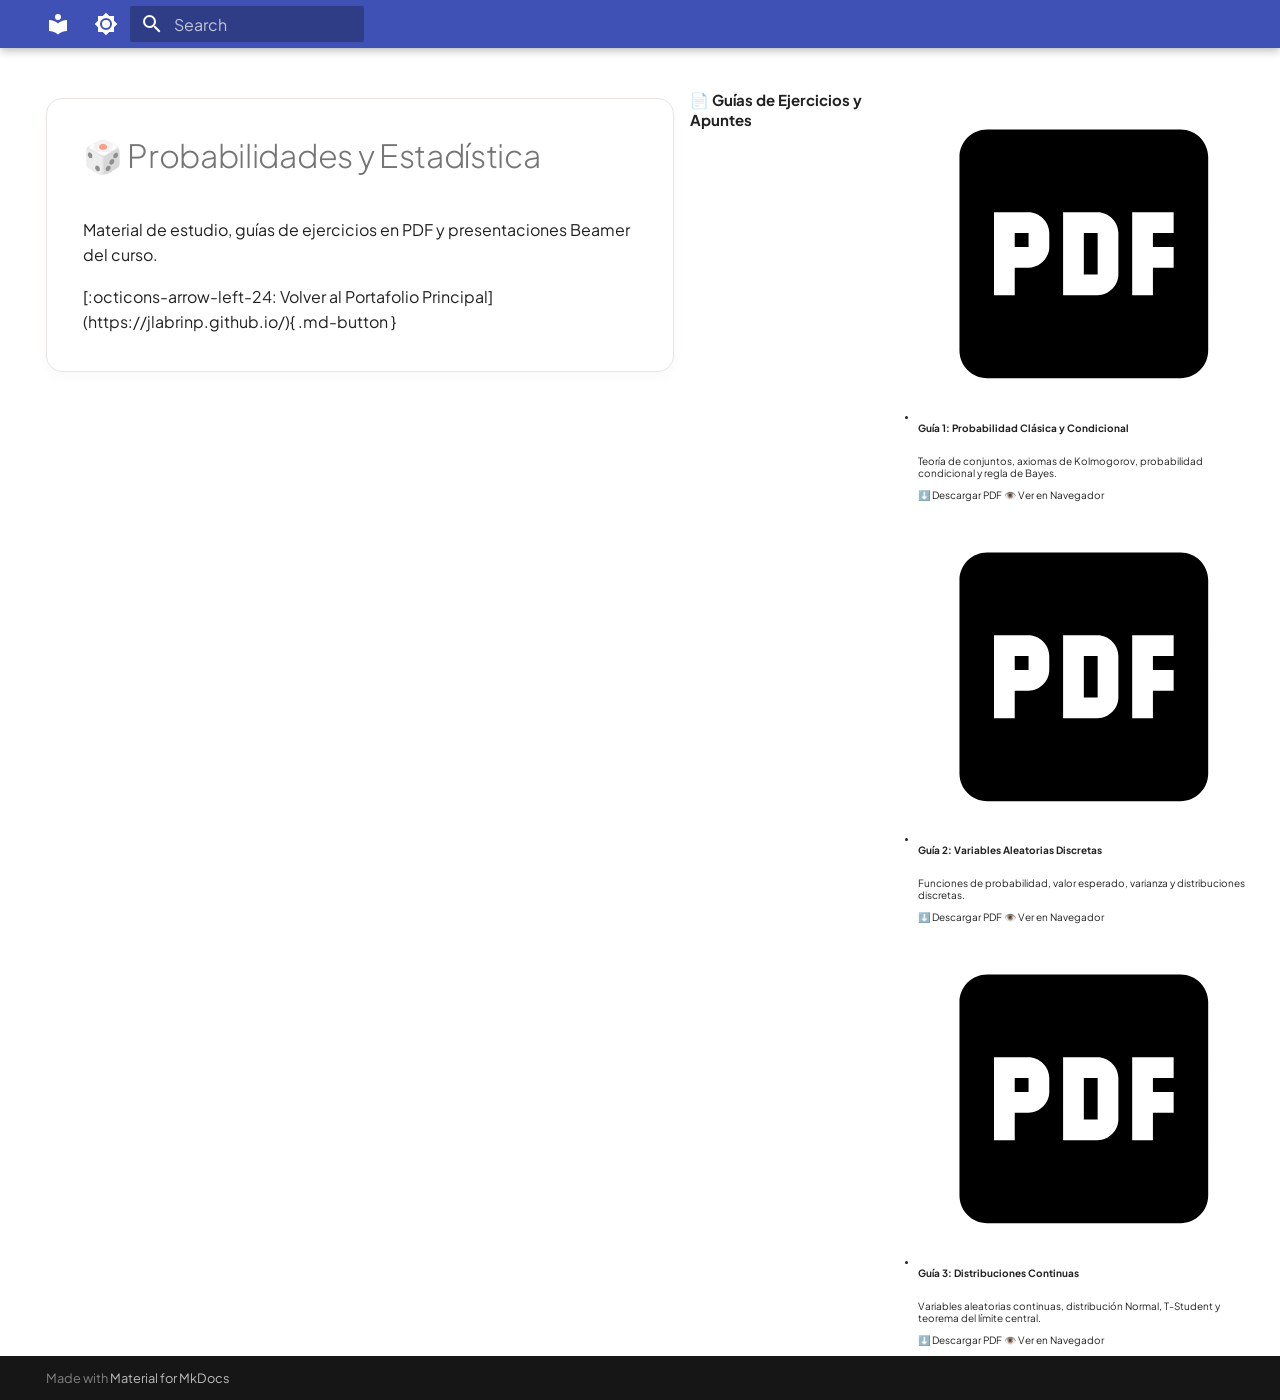
<file: index.html>
<!doctype html>
<html lang="en" class="no-js">
  <head>
    
      <meta charset="utf-8">
      <meta name="viewport" content="width=device-width,initial-scale=1">
      
      
        <meta name="author" content="jlabrinp">
      
      
      
      
        <link rel="next" href="imagenes/">
      
      
        
      
      
      <link rel="icon" href="assets/images/favicon.png">
      <meta name="generator" content="mkdocs-1.6.1, mkdocs-material-9.7.7">
    
    
      
        <title>Probabilidades | José Labrín</title>
      
    
    
      <link rel="stylesheet" href="assets/stylesheets/main.ec1eaa64.min.css">
      
        
        <link rel="stylesheet" href="assets/stylesheets/palette.ab4e12ef.min.css">
      
      


    
    
      
    
    
      
        
        
        <link rel="preconnect" href="https://fonts.gstatic.com" crossorigin>
        <link rel="stylesheet" href="https://fonts.googleapis.com/css?family=Plus+Jakarta+Sans:300,300i,400,400i,700,700i%7CRoboto+Mono:400,400i,700,700i&display=fallback">
        <style>:root{--md-text-font:"Plus Jakarta Sans";--md-code-font:"Roboto Mono"}</style>
      
    
    
      <link rel="stylesheet" href="stylesheets/custom.css">
    
    <script>__md_scope=new URL(".",location),__md_hash=e=>[...e].reduce(((e,_)=>(e<<5)-e+_.charCodeAt(0)),0),__md_get=(e,_=localStorage,t=__md_scope)=>JSON.parse(_.getItem(t.pathname+"."+e)),__md_set=(e,_,t=localStorage,a=__md_scope)=>{try{t.setItem(a.pathname+"."+e,JSON.stringify(_))}catch(e){}}</script>
    
      

    
    
  </head>
  
  
    
    
      
    
    
    
    
    <body dir="ltr" data-md-color-scheme="default" data-md-color-primary="custom" data-md-color-accent="custom">
  
    
    <input class="md-toggle" data-md-toggle="drawer" type="checkbox" id="__drawer" autocomplete="off">
    <input class="md-toggle" data-md-toggle="search" type="checkbox" id="__search" autocomplete="off">
    <label class="md-overlay" for="__drawer"></label>
    <div data-md-component="skip">
      
        
        <a href="#_1" class="md-skip">
          Skip to content
        </a>
      
    </div>
    <div data-md-component="announce">
      
    </div>
    
    
      

  

<header class="md-header md-header--shadow" data-md-component="header">
  <nav class="md-header__inner md-grid" aria-label="Header">
    <a href="." title="Probabilidades | José Labrín" class="md-header__button md-logo" aria-label="Probabilidades | José Labrín" data-md-component="logo">
      
  
  <svg xmlns="http://www.w3.org/2000/svg" viewBox="0 0 24 24"><path d="M12 8a3 3 0 0 0 3-3 3 3 0 0 0-3-3 3 3 0 0 0-3 3 3 3 0 0 0 3 3m0 3.54C9.64 9.35 6.5 8 3 8v11c3.5 0 6.64 1.35 9 3.54 2.36-2.19 5.5-3.54 9-3.54V8c-3.5 0-6.64 1.35-9 3.54"/></svg>

    </a>
    <label class="md-header__button md-icon" for="__drawer">
      
      <svg xmlns="http://www.w3.org/2000/svg" viewBox="0 0 24 24"><path d="M3 6h18v2H3zm0 5h18v2H3zm0 5h18v2H3z"/></svg>
    </label>
    <div class="md-header__title" data-md-component="header-title">
      <div class="md-header__ellipsis">
        <div class="md-header__topic">
          <span class="md-ellipsis">
            Probabilidades | José Labrín
          </span>
        </div>
        <div class="md-header__topic" data-md-component="header-topic">
          <span class="md-ellipsis">
            
              Home
            
          </span>
        </div>
      </div>
    </div>
    
      
        <form class="md-header__option" data-md-component="palette">
  
    
    
    
    <input class="md-option" data-md-color-media="(prefers-color-scheme: light)" data-md-color-scheme="default" data-md-color-primary="custom" data-md-color-accent="custom"  aria-label="Cambiar a modo oscuro"  type="radio" name="__palette" id="__palette_0">
    
      <label class="md-header__button md-icon" title="Cambiar a modo oscuro" for="__palette_1" hidden>
        <svg xmlns="http://www.w3.org/2000/svg" viewBox="0 0 24 24"><path d="M12 8a4 4 0 0 0-4 4 4 4 0 0 0 4 4 4 4 0 0 0 4-4 4 4 0 0 0-4-4m0 10a6 6 0 0 1-6-6 6 6 0 0 1 6-6 6 6 0 0 1 6 6 6 6 0 0 1-6 6m8-9.31V4h-4.69L12 .69 8.69 4H4v4.69L.69 12 4 15.31V20h4.69L12 23.31 15.31 20H20v-4.69L23.31 12z"/></svg>
      </label>
    
  
    
    
    
    <input class="md-option" data-md-color-media="(prefers-color-scheme: dark)" data-md-color-scheme="slate" data-md-color-primary="custom" data-md-color-accent="custom"  aria-label="Cambiar a modo claro"  type="radio" name="__palette" id="__palette_1">
    
      <label class="md-header__button md-icon" title="Cambiar a modo claro" for="__palette_0" hidden>
        <svg xmlns="http://www.w3.org/2000/svg" viewBox="0 0 24 24"><path d="M12 18c-.89 0-1.74-.2-2.5-.55C11.56 16.5 13 14.42 13 12s-1.44-4.5-3.5-5.45C10.26 6.2 11.11 6 12 6a6 6 0 0 1 6 6 6 6 0 0 1-6 6m8-9.31V4h-4.69L12 .69 8.69 4H4v4.69L.69 12 4 15.31V20h4.69L12 23.31 15.31 20H20v-4.69L23.31 12z"/></svg>
      </label>
    
  
</form>
      
    
    
      <script>var palette=__md_get("__palette");if(palette&&palette.color){if("(prefers-color-scheme)"===palette.color.media){var media=matchMedia("(prefers-color-scheme: light)"),input=document.querySelector(media.matches?"[data-md-color-media='(prefers-color-scheme: light)']":"[data-md-color-media='(prefers-color-scheme: dark)']");palette.color.media=input.getAttribute("data-md-color-media"),palette.color.scheme=input.getAttribute("data-md-color-scheme"),palette.color.primary=input.getAttribute("data-md-color-primary"),palette.color.accent=input.getAttribute("data-md-color-accent")}for(var[key,value]of Object.entries(palette.color))document.body.setAttribute("data-md-color-"+key,value)}</script>
    
    
    
      
      
        <label class="md-header__button md-icon" for="__search">
          
          <svg xmlns="http://www.w3.org/2000/svg" viewBox="0 0 24 24"><path d="M9.5 3A6.5 6.5 0 0 1 16 9.5c0 1.61-.59 3.09-1.56 4.23l.27.27h.79l5 5-1.5 1.5-5-5v-.79l-.27-.27A6.52 6.52 0 0 1 9.5 16 6.5 6.5 0 0 1 3 9.5 6.5 6.5 0 0 1 9.5 3m0 2C7 5 5 7 5 9.5S7 14 9.5 14 14 12 14 9.5 12 5 9.5 5"/></svg>
        </label>
        <div class="md-search" data-md-component="search" role="dialog">
  <label class="md-search__overlay" for="__search"></label>
  <div class="md-search__inner" role="search">
    <form class="md-search__form" name="search">
      <input type="text" class="md-search__input" name="query" aria-label="Search" placeholder="Search" autocapitalize="off" autocorrect="off" autocomplete="off" spellcheck="false" data-md-component="search-query" required>
      <label class="md-search__icon md-icon" for="__search">
        
        <svg xmlns="http://www.w3.org/2000/svg" viewBox="0 0 24 24"><path d="M9.5 3A6.5 6.5 0 0 1 16 9.5c0 1.61-.59 3.09-1.56 4.23l.27.27h.79l5 5-1.5 1.5-5-5v-.79l-.27-.27A6.52 6.52 0 0 1 9.5 16 6.5 6.5 0 0 1 3 9.5 6.5 6.5 0 0 1 9.5 3m0 2C7 5 5 7 5 9.5S7 14 9.5 14 14 12 14 9.5 12 5 9.5 5"/></svg>
        
        <svg xmlns="http://www.w3.org/2000/svg" viewBox="0 0 24 24"><path d="M20 11v2H8l5.5 5.5-1.42 1.42L4.16 12l7.92-7.92L13.5 5.5 8 11z"/></svg>
      </label>
      <nav class="md-search__options" aria-label="Search">
        
        <button type="reset" class="md-search__icon md-icon" title="Clear" aria-label="Clear" tabindex="-1">
          
          <svg xmlns="http://www.w3.org/2000/svg" viewBox="0 0 24 24"><path d="M19 6.41 17.59 5 12 10.59 6.41 5 5 6.41 10.59 12 5 17.59 6.41 19 12 13.41 17.59 19 19 17.59 13.41 12z"/></svg>
        </button>
      </nav>
      
    </form>
    <div class="md-search__output">
      <div class="md-search__scrollwrap" tabindex="0" data-md-scrollfix>
        <div class="md-search-result" data-md-component="search-result">
          <div class="md-search-result__meta">
            Initializing search
          </div>
          <ol class="md-search-result__list" role="presentation"></ol>
        </div>
      </div>
    </div>
  </div>
</div>
      
    
    
  </nav>
  
</header>
    
    <div class="md-container" data-md-component="container">
      
      
        
          
        
      
      <main class="md-main" data-md-component="main">
        <div class="md-main__inner md-grid">
          
            
              
                
              
              <div class="md-sidebar md-sidebar--primary" data-md-component="sidebar" data-md-type="navigation" hidden>
                <div class="md-sidebar__scrollwrap">
                  <div class="md-sidebar__inner">
                    



<nav class="md-nav md-nav--primary" aria-label="Navigation" data-md-level="0">
  <label class="md-nav__title" for="__drawer">
    <a href="." title="Probabilidades | José Labrín" class="md-nav__button md-logo" aria-label="Probabilidades | José Labrín" data-md-component="logo">
      
  
  <svg xmlns="http://www.w3.org/2000/svg" viewBox="0 0 24 24"><path d="M12 8a3 3 0 0 0 3-3 3 3 0 0 0-3-3 3 3 0 0 0-3 3 3 3 0 0 0 3 3m0 3.54C9.64 9.35 6.5 8 3 8v11c3.5 0 6.64 1.35 9 3.54 2.36-2.19 5.5-3.54 9-3.54V8c-3.5 0-6.64 1.35-9 3.54"/></svg>

    </a>
    Probabilidades | José Labrín
  </label>
  
  <ul class="md-nav__list" data-md-scrollfix>
    
      
      
  
  
    
  
  
  
    <li class="md-nav__item md-nav__item--active">
      
      <input class="md-nav__toggle md-toggle" type="checkbox" id="__toc">
      
      
      
        <label class="md-nav__link md-nav__link--active" for="__toc">
          
  
  
  <span class="md-ellipsis">
    
  
    Home
  

    
  </span>
  
  

          <span class="md-nav__icon md-icon"></span>
        </label>
      
      <a href="." class="md-nav__link md-nav__link--active">
        
  
  
  <span class="md-ellipsis">
    
  
    Home
  

    
  </span>
  
  

      </a>
      
        

<nav class="md-nav md-nav--secondary" aria-label="Table of contents">
  
  
  
  
    <label class="md-nav__title" for="__toc">
      <span class="md-nav__icon md-icon"></span>
      Table of contents
    </label>
    <ul class="md-nav__list" data-md-component="toc" data-md-scrollfix>
      
        <li class="md-nav__item">
  <a href="#_1" class="md-nav__link">
    <span class="md-ellipsis">
      
        
      
    </span>
  </a>
  
</li>
      
        <li class="md-nav__item">
  <a href="#guias-de-ejercicios-y-apuntes" class="md-nav__link">
    <span class="md-ellipsis">
      
        📄 Guías de Ejercicios y Apuntes
      
    </span>
  </a>
  
</li>
      
    </ul>
  
</nav>
      
    </li>
  

    
      
      
  
  
  
  
    <li class="md-nav__item">
      <a href="imagenes/" class="md-nav__link">
        
  
  
  <span class="md-ellipsis">
    
  
    Esquemas e Imágenes
  

    
  </span>
  
  

      </a>
    </li>
  

    
      
      
  
  
  
  
    <li class="md-nav__item">
      <a href="videos/" class="md-nav__link">
        
  
  
  <span class="md-ellipsis">
    
  
    Recursos Audiovisuales
  

    
  </span>
  
  

      </a>
    </li>
  

    
      
      
  
  
  
  
    <li class="md-nav__item">
      <a href="visores-pdf/" class="md-nav__link">
        
  
  
  <span class="md-ellipsis">
    
  
    Archivos y Documentos PDF
  

    
  </span>
  
  

      </a>
    </li>
  

    
      
      
  
  
  
  
    
    
    
    
    
    <li class="md-nav__item md-nav__item--nested">
      
        
        
        <input class="md-nav__toggle md-toggle " type="checkbox" id="__nav_5" >
        
          
          <label class="md-nav__link" for="__nav_5" id="__nav_5_label" tabindex="0">
            
  
  
  <span class="md-ellipsis">
    
  
    Archivo docs
  

    
  </span>
  
  

            <span class="md-nav__icon md-icon"></span>
          </label>
        
        <nav class="md-nav" data-md-level="1" aria-labelledby="__nav_5_label" aria-expanded="false">
          <label class="md-nav__title" for="__nav_5">
            <span class="md-nav__icon md-icon"></span>
            
  
    Archivo docs
  

          </label>
          <ul class="md-nav__list" data-md-scrollfix>
            
              
                
  
  
  
  
    <li class="md-nav__item">
      <a href="Archivo%20docs/visores-pdf/" class="md-nav__link">
        
  
  
  <span class="md-ellipsis">
    
  
    Archivos y Documentos PDF
  

    
  </span>
  
  

      </a>
    </li>
  

              
            
          </ul>
        </nav>
      
    </li>
  

    
  </ul>
</nav>
                  </div>
                </div>
              </div>
            
            
              
                
              
              <div class="md-sidebar md-sidebar--secondary" data-md-component="sidebar" data-md-type="toc" hidden>
                <div class="md-sidebar__scrollwrap">
                  <div class="md-sidebar__inner">
                    

<nav class="md-nav md-nav--secondary" aria-label="Table of contents">
  
  
  
  
    <label class="md-nav__title" for="__toc">
      <span class="md-nav__icon md-icon"></span>
      Table of contents
    </label>
    <ul class="md-nav__list" data-md-component="toc" data-md-scrollfix>
      
        <li class="md-nav__item">
  <a href="#_1" class="md-nav__link">
    <span class="md-ellipsis">
      
        
      
    </span>
  </a>
  
</li>
      
        <li class="md-nav__item">
  <a href="#guias-de-ejercicios-y-apuntes" class="md-nav__link">
    <span class="md-ellipsis">
      
        📄 Guías de Ejercicios y Apuntes
      
    </span>
  </a>
  
</li>
      
    </ul>
  
</nav>
                  </div>
                </div>
              </div>
            
          
          
            <div class="md-content" data-md-component="content">
              
              <article class="md-content__inner md-typeset">
                
                  
  




<div class="course-hero">
  <h1>🎲 Probabilidades y Estadística</h1>
  <p>
    Material de estudio, guías de ejercicios en PDF y presentaciones Beamer del curso.
  </p>
  [:octicons-arrow-left-24: Volver al Portafolio Principal](https://jlabrinp.github.io/){ .md-button }
</div>
<h2 id="_1"></div></h2>
<h2 id="guias-de-ejercicios-y-apuntes">📄 Guías de Ejercicios y Apuntes</h2>
<div class="grid cards">
<ul>
<li>
<p><span class="twemoji lg middle"><svg xmlns="http://www.w3.org/2000/svg" viewBox="0 0 24 24"><path d="M19 3H5c-1.1 0-2 .9-2 2v14c0 1.1.9 2 2 2h14c1.1 0 2-.9 2-2V5c0-1.1-.9-2-2-2m-9.5 8.5c0 .8-.7 1.5-1.5 1.5H7v2H5.5V9H8c.8 0 1.5.7 1.5 1.5zm5 2c0 .8-.7 1.5-1.5 1.5h-2.5V9H13c.8 0 1.5.7 1.5 1.5zm4-3H17v1h1.5V13H17v2h-1.5V9h3zm-6.5 0h1v3h-1zm-5 0h1v1H7z"/></svg></span> <strong>Guía 1: Probabilidad Clásica y Condicional</strong></p>
<hr />
<p>Teoría de conjuntos, axiomas de Kolmogorov, probabilidad condicional y regla de Bayes.</p>
<p><a class="md-button md-button--primary" href="pdfs/guia1.pdf">⬇️ Descargar PDF</a>
<a class="md-button" href="pdfs/guia1.pdf" target="_blank">👁️ Ver en Navegador</a></p>
</li>
<li>
<p><span class="twemoji lg middle"><svg xmlns="http://www.w3.org/2000/svg" viewBox="0 0 24 24"><path d="M19 3H5c-1.1 0-2 .9-2 2v14c0 1.1.9 2 2 2h14c1.1 0 2-.9 2-2V5c0-1.1-.9-2-2-2m-9.5 8.5c0 .8-.7 1.5-1.5 1.5H7v2H5.5V9H8c.8 0 1.5.7 1.5 1.5zm5 2c0 .8-.7 1.5-1.5 1.5h-2.5V9H13c.8 0 1.5.7 1.5 1.5zm4-3H17v1h1.5V13H17v2h-1.5V9h3zm-6.5 0h1v3h-1zm-5 0h1v1H7z"/></svg></span> <strong>Guía 2: Variables Aleatorias Discretas</strong></p>
<hr />
<p>Funciones de probabilidad, valor esperado, varianza y distribuciones discretas.</p>
<p><a class="md-button md-button--primary" href="pdfs/guia2.pdf">⬇️ Descargar PDF</a>
<a class="md-button" href="pdfs/guia2.pdf" target="_blank">👁️ Ver en Navegador</a></p>
</li>
<li>
<p><span class="twemoji lg middle"><svg xmlns="http://www.w3.org/2000/svg" viewBox="0 0 24 24"><path d="M19 3H5c-1.1 0-2 .9-2 2v14c0 1.1.9 2 2 2h14c1.1 0 2-.9 2-2V5c0-1.1-.9-2-2-2m-9.5 8.5c0 .8-.7 1.5-1.5 1.5H7v2H5.5V9H8c.8 0 1.5.7 1.5 1.5zm5 2c0 .8-.7 1.5-1.5 1.5h-2.5V9H13c.8 0 1.5.7 1.5 1.5zm4-3H17v1h1.5V13H17v2h-1.5V9h3zm-6.5 0h1v3h-1zm-5 0h1v1H7z"/></svg></span> <strong>Guía 3: Distribuciones Continuas</strong></p>
<hr />
<p>Variables aleatorias continuas, distribución Normal, T-Student y teorema del límite central.</p>
<p><a class="md-button md-button--primary" href="pdfs/guia3.pdf">⬇️ Descargar PDF</a>
<a class="md-button" href="pdfs/guia3.pdf" target="_blank">👁️ Ver en Navegador</a></p>
</li>
</ul>
</div>







  
  




  



                
              </article>
            </div>
          
          
<script>var target=document.getElementById(location.hash.slice(1));target&&target.name&&(target.checked=target.name.startsWith("__tabbed_"))</script>
        </div>
        
      </main>
      
        <footer class="md-footer">
  
  <div class="md-footer-meta md-typeset">
    <div class="md-footer-meta__inner md-grid">
      <div class="md-copyright">
  
  
    Made with
    <a href="https://squidfunk.github.io/mkdocs-material/" target="_blank" rel="noopener">
      Material for MkDocs
    </a>
  
</div>
      
    </div>
  </div>
</footer>
      
    </div>
    <div class="md-dialog" data-md-component="dialog">
      <div class="md-dialog__inner md-typeset"></div>
    </div>
    
    
    
      
      
      <script id="__config" type="application/json">{"annotate": null, "base": ".", "features": ["navigation.instant"], "search": "assets/javascripts/workers/search.2c215733.min.js", "tags": null, "translations": {"clipboard.copied": "Copied to clipboard", "clipboard.copy": "Copy to clipboard", "search.result.more.one": "1 more on this page", "search.result.more.other": "# more on this page", "search.result.none": "No matching documents", "search.result.one": "1 matching document", "search.result.other": "# matching documents", "search.result.placeholder": "Type to start searching", "search.result.term.missing": "Missing", "select.version": "Select version"}, "version": null}</script>
    
    
      <script src="assets/javascripts/bundle.d7400e89.min.js"></script>
      
    
  </body>
</html>
</file>
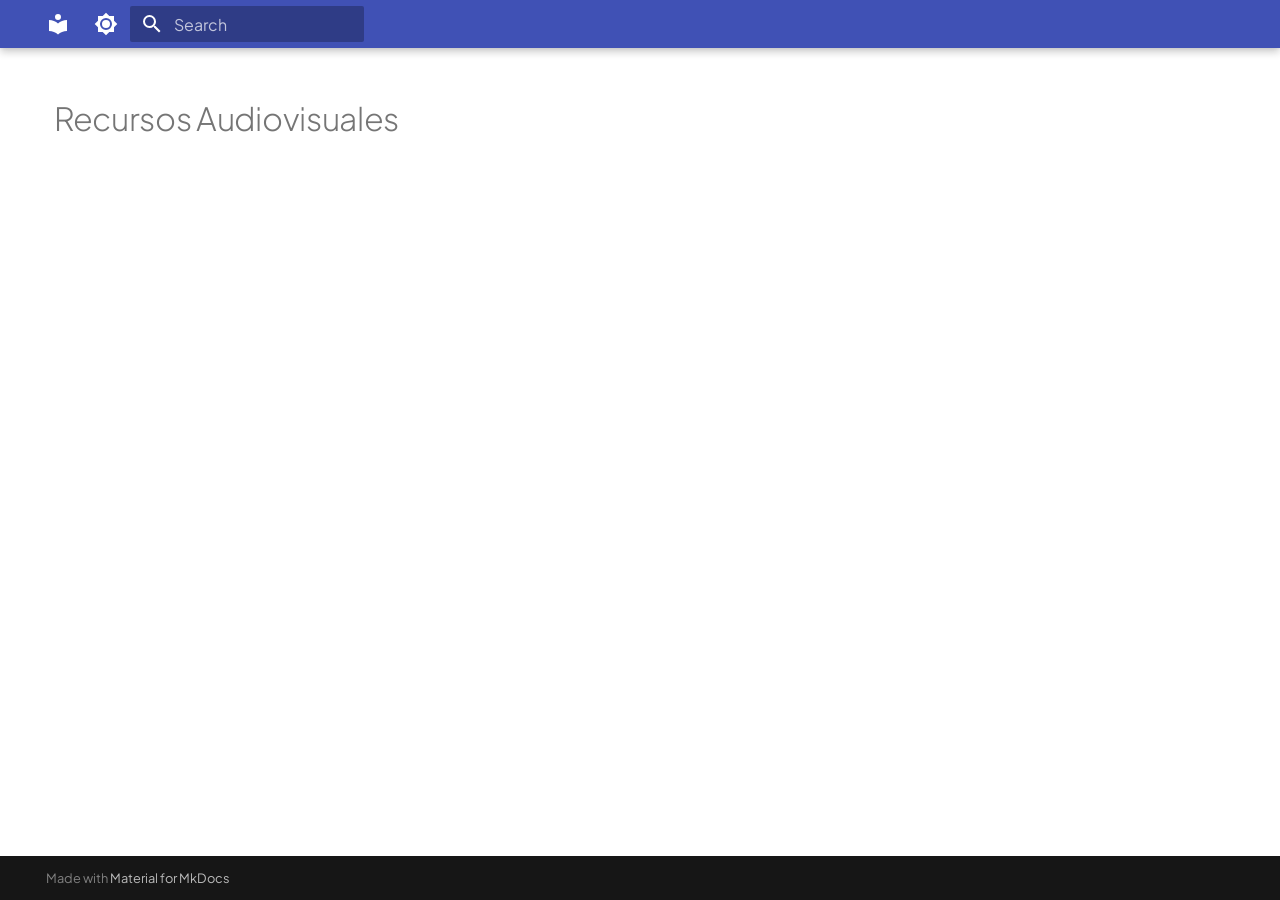
<file: videos/index.html>
<!doctype html>
<html lang="en" class="no-js">
  <head>
    
      <meta charset="utf-8">
      <meta name="viewport" content="width=device-width,initial-scale=1">
      
      
        <meta name="author" content="jlabrinp">
      
      
      
        <link rel="prev" href="../imagenes/">
      
      
        <link rel="next" href="../visores-pdf/">
      
      
        
      
      
      <link rel="icon" href="../assets/images/favicon.png">
      <meta name="generator" content="mkdocs-1.6.1, mkdocs-material-9.7.7">
    
    
      
        <title>Recursos Audiovisuales - Probabilidades | José Labrín</title>
      
    
    
      <link rel="stylesheet" href="../assets/stylesheets/main.ec1eaa64.min.css">
      
        
        <link rel="stylesheet" href="../assets/stylesheets/palette.ab4e12ef.min.css">
      
      


    
    
      
    
    
      
        
        
        <link rel="preconnect" href="https://fonts.gstatic.com" crossorigin>
        <link rel="stylesheet" href="https://fonts.googleapis.com/css?family=Plus+Jakarta+Sans:300,300i,400,400i,700,700i%7CRoboto+Mono:400,400i,700,700i&display=fallback">
        <style>:root{--md-text-font:"Plus Jakarta Sans";--md-code-font:"Roboto Mono"}</style>
      
    
    
      <link rel="stylesheet" href="../stylesheets/custom.css">
    
    <script>__md_scope=new URL("..",location),__md_hash=e=>[...e].reduce(((e,_)=>(e<<5)-e+_.charCodeAt(0)),0),__md_get=(e,_=localStorage,t=__md_scope)=>JSON.parse(_.getItem(t.pathname+"."+e)),__md_set=(e,_,t=localStorage,a=__md_scope)=>{try{t.setItem(a.pathname+"."+e,JSON.stringify(_))}catch(e){}}</script>
    
      

    
    
  </head>
  
  
    
    
      
    
    
    
    
    <body dir="ltr" data-md-color-scheme="default" data-md-color-primary="custom" data-md-color-accent="custom">
  
    
    <input class="md-toggle" data-md-toggle="drawer" type="checkbox" id="__drawer" autocomplete="off">
    <input class="md-toggle" data-md-toggle="search" type="checkbox" id="__search" autocomplete="off">
    <label class="md-overlay" for="__drawer"></label>
    <div data-md-component="skip">
      
        
        <a href="#recursos-audiovisuales" class="md-skip">
          Skip to content
        </a>
      
    </div>
    <div data-md-component="announce">
      
    </div>
    
    
      

  

<header class="md-header md-header--shadow" data-md-component="header">
  <nav class="md-header__inner md-grid" aria-label="Header">
    <a href=".." title="Probabilidades | José Labrín" class="md-header__button md-logo" aria-label="Probabilidades | José Labrín" data-md-component="logo">
      
  
  <svg xmlns="http://www.w3.org/2000/svg" viewBox="0 0 24 24"><path d="M12 8a3 3 0 0 0 3-3 3 3 0 0 0-3-3 3 3 0 0 0-3 3 3 3 0 0 0 3 3m0 3.54C9.64 9.35 6.5 8 3 8v11c3.5 0 6.64 1.35 9 3.54 2.36-2.19 5.5-3.54 9-3.54V8c-3.5 0-6.64 1.35-9 3.54"/></svg>

    </a>
    <label class="md-header__button md-icon" for="__drawer">
      
      <svg xmlns="http://www.w3.org/2000/svg" viewBox="0 0 24 24"><path d="M3 6h18v2H3zm0 5h18v2H3zm0 5h18v2H3z"/></svg>
    </label>
    <div class="md-header__title" data-md-component="header-title">
      <div class="md-header__ellipsis">
        <div class="md-header__topic">
          <span class="md-ellipsis">
            Probabilidades | José Labrín
          </span>
        </div>
        <div class="md-header__topic" data-md-component="header-topic">
          <span class="md-ellipsis">
            
              Recursos Audiovisuales
            
          </span>
        </div>
      </div>
    </div>
    
      
        <form class="md-header__option" data-md-component="palette">
  
    
    
    
    <input class="md-option" data-md-color-media="(prefers-color-scheme: light)" data-md-color-scheme="default" data-md-color-primary="custom" data-md-color-accent="custom"  aria-label="Cambiar a modo oscuro"  type="radio" name="__palette" id="__palette_0">
    
      <label class="md-header__button md-icon" title="Cambiar a modo oscuro" for="__palette_1" hidden>
        <svg xmlns="http://www.w3.org/2000/svg" viewBox="0 0 24 24"><path d="M12 8a4 4 0 0 0-4 4 4 4 0 0 0 4 4 4 4 0 0 0 4-4 4 4 0 0 0-4-4m0 10a6 6 0 0 1-6-6 6 6 0 0 1 6-6 6 6 0 0 1 6 6 6 6 0 0 1-6 6m8-9.31V4h-4.69L12 .69 8.69 4H4v4.69L.69 12 4 15.31V20h4.69L12 23.31 15.31 20H20v-4.69L23.31 12z"/></svg>
      </label>
    
  
    
    
    
    <input class="md-option" data-md-color-media="(prefers-color-scheme: dark)" data-md-color-scheme="slate" data-md-color-primary="custom" data-md-color-accent="custom"  aria-label="Cambiar a modo claro"  type="radio" name="__palette" id="__palette_1">
    
      <label class="md-header__button md-icon" title="Cambiar a modo claro" for="__palette_0" hidden>
        <svg xmlns="http://www.w3.org/2000/svg" viewBox="0 0 24 24"><path d="M12 18c-.89 0-1.74-.2-2.5-.55C11.56 16.5 13 14.42 13 12s-1.44-4.5-3.5-5.45C10.26 6.2 11.11 6 12 6a6 6 0 0 1 6 6 6 6 0 0 1-6 6m8-9.31V4h-4.69L12 .69 8.69 4H4v4.69L.69 12 4 15.31V20h4.69L12 23.31 15.31 20H20v-4.69L23.31 12z"/></svg>
      </label>
    
  
</form>
      
    
    
      <script>var palette=__md_get("__palette");if(palette&&palette.color){if("(prefers-color-scheme)"===palette.color.media){var media=matchMedia("(prefers-color-scheme: light)"),input=document.querySelector(media.matches?"[data-md-color-media='(prefers-color-scheme: light)']":"[data-md-color-media='(prefers-color-scheme: dark)']");palette.color.media=input.getAttribute("data-md-color-media"),palette.color.scheme=input.getAttribute("data-md-color-scheme"),palette.color.primary=input.getAttribute("data-md-color-primary"),palette.color.accent=input.getAttribute("data-md-color-accent")}for(var[key,value]of Object.entries(palette.color))document.body.setAttribute("data-md-color-"+key,value)}</script>
    
    
    
      
      
        <label class="md-header__button md-icon" for="__search">
          
          <svg xmlns="http://www.w3.org/2000/svg" viewBox="0 0 24 24"><path d="M9.5 3A6.5 6.5 0 0 1 16 9.5c0 1.61-.59 3.09-1.56 4.23l.27.27h.79l5 5-1.5 1.5-5-5v-.79l-.27-.27A6.52 6.52 0 0 1 9.5 16 6.5 6.5 0 0 1 3 9.5 6.5 6.5 0 0 1 9.5 3m0 2C7 5 5 7 5 9.5S7 14 9.5 14 14 12 14 9.5 12 5 9.5 5"/></svg>
        </label>
        <div class="md-search" data-md-component="search" role="dialog">
  <label class="md-search__overlay" for="__search"></label>
  <div class="md-search__inner" role="search">
    <form class="md-search__form" name="search">
      <input type="text" class="md-search__input" name="query" aria-label="Search" placeholder="Search" autocapitalize="off" autocorrect="off" autocomplete="off" spellcheck="false" data-md-component="search-query" required>
      <label class="md-search__icon md-icon" for="__search">
        
        <svg xmlns="http://www.w3.org/2000/svg" viewBox="0 0 24 24"><path d="M9.5 3A6.5 6.5 0 0 1 16 9.5c0 1.61-.59 3.09-1.56 4.23l.27.27h.79l5 5-1.5 1.5-5-5v-.79l-.27-.27A6.52 6.52 0 0 1 9.5 16 6.5 6.5 0 0 1 3 9.5 6.5 6.5 0 0 1 9.5 3m0 2C7 5 5 7 5 9.5S7 14 9.5 14 14 12 14 9.5 12 5 9.5 5"/></svg>
        
        <svg xmlns="http://www.w3.org/2000/svg" viewBox="0 0 24 24"><path d="M20 11v2H8l5.5 5.5-1.42 1.42L4.16 12l7.92-7.92L13.5 5.5 8 11z"/></svg>
      </label>
      <nav class="md-search__options" aria-label="Search">
        
        <button type="reset" class="md-search__icon md-icon" title="Clear" aria-label="Clear" tabindex="-1">
          
          <svg xmlns="http://www.w3.org/2000/svg" viewBox="0 0 24 24"><path d="M19 6.41 17.59 5 12 10.59 6.41 5 5 6.41 10.59 12 5 17.59 6.41 19 12 13.41 17.59 19 19 17.59 13.41 12z"/></svg>
        </button>
      </nav>
      
    </form>
    <div class="md-search__output">
      <div class="md-search__scrollwrap" tabindex="0" data-md-scrollfix>
        <div class="md-search-result" data-md-component="search-result">
          <div class="md-search-result__meta">
            Initializing search
          </div>
          <ol class="md-search-result__list" role="presentation"></ol>
        </div>
      </div>
    </div>
  </div>
</div>
      
    
    
  </nav>
  
</header>
    
    <div class="md-container" data-md-component="container">
      
      
        
          
        
      
      <main class="md-main" data-md-component="main">
        <div class="md-main__inner md-grid">
          
            
              
              <div class="md-sidebar md-sidebar--primary" data-md-component="sidebar" data-md-type="navigation" >
                <div class="md-sidebar__scrollwrap">
                  <div class="md-sidebar__inner">
                    



<nav class="md-nav md-nav--primary" aria-label="Navigation" data-md-level="0">
  <label class="md-nav__title" for="__drawer">
    <a href=".." title="Probabilidades | José Labrín" class="md-nav__button md-logo" aria-label="Probabilidades | José Labrín" data-md-component="logo">
      
  
  <svg xmlns="http://www.w3.org/2000/svg" viewBox="0 0 24 24"><path d="M12 8a3 3 0 0 0 3-3 3 3 0 0 0-3-3 3 3 0 0 0-3 3 3 3 0 0 0 3 3m0 3.54C9.64 9.35 6.5 8 3 8v11c3.5 0 6.64 1.35 9 3.54 2.36-2.19 5.5-3.54 9-3.54V8c-3.5 0-6.64 1.35-9 3.54"/></svg>

    </a>
    Probabilidades | José Labrín
  </label>
  
  <ul class="md-nav__list" data-md-scrollfix>
    
      
      
  
  
  
  
    <li class="md-nav__item">
      <a href=".." class="md-nav__link">
        
  
  
  <span class="md-ellipsis">
    
  
    Home
  

    
  </span>
  
  

      </a>
    </li>
  

    
      
      
  
  
  
  
    <li class="md-nav__item">
      <a href="../imagenes/" class="md-nav__link">
        
  
  
  <span class="md-ellipsis">
    
  
    Esquemas e Imágenes
  

    
  </span>
  
  

      </a>
    </li>
  

    
      
      
  
  
    
  
  
  
    <li class="md-nav__item md-nav__item--active">
      
      <input class="md-nav__toggle md-toggle" type="checkbox" id="__toc">
      
      
        
      
      
      <a href="./" class="md-nav__link md-nav__link--active">
        
  
  
  <span class="md-ellipsis">
    
  
    Recursos Audiovisuales
  

    
  </span>
  
  

      </a>
      
    </li>
  

    
      
      
  
  
  
  
    <li class="md-nav__item">
      <a href="../visores-pdf/" class="md-nav__link">
        
  
  
  <span class="md-ellipsis">
    
  
    Archivos y Documentos PDF
  

    
  </span>
  
  

      </a>
    </li>
  

    
      
      
  
  
  
  
    
    
    
    
    
    <li class="md-nav__item md-nav__item--nested">
      
        
        
        <input class="md-nav__toggle md-toggle " type="checkbox" id="__nav_5" >
        
          
          <label class="md-nav__link" for="__nav_5" id="__nav_5_label" tabindex="0">
            
  
  
  <span class="md-ellipsis">
    
  
    Archivo docs
  

    
  </span>
  
  

            <span class="md-nav__icon md-icon"></span>
          </label>
        
        <nav class="md-nav" data-md-level="1" aria-labelledby="__nav_5_label" aria-expanded="false">
          <label class="md-nav__title" for="__nav_5">
            <span class="md-nav__icon md-icon"></span>
            
  
    Archivo docs
  

          </label>
          <ul class="md-nav__list" data-md-scrollfix>
            
              
                
  
  
  
  
    <li class="md-nav__item">
      <a href="../Archivo%20docs/visores-pdf/" class="md-nav__link">
        
  
  
  <span class="md-ellipsis">
    
  
    Archivos y Documentos PDF
  

    
  </span>
  
  

      </a>
    </li>
  

              
            
          </ul>
        </nav>
      
    </li>
  

    
  </ul>
</nav>
                  </div>
                </div>
              </div>
            
            
              
              <div class="md-sidebar md-sidebar--secondary" data-md-component="sidebar" data-md-type="toc" >
                <div class="md-sidebar__scrollwrap">
                  <div class="md-sidebar__inner">
                    

<nav class="md-nav md-nav--secondary" aria-label="Table of contents">
  
  
  
    
  
  
</nav>
                  </div>
                </div>
              </div>
            
          
          
            <div class="md-content" data-md-component="content">
              
              <article class="md-content__inner md-typeset">
                
                  



<h1 id="recursos-audiovisuales">Recursos Audiovisuales</h1>
<iframe width="100%" height="450" src="https://www.youtube.com/embed/dQw4w9WgXcQ" frameborder="0" allowfullscreen></iframe>












                
              </article>
            </div>
          
          
<script>var target=document.getElementById(location.hash.slice(1));target&&target.name&&(target.checked=target.name.startsWith("__tabbed_"))</script>
        </div>
        
      </main>
      
        <footer class="md-footer">
  
  <div class="md-footer-meta md-typeset">
    <div class="md-footer-meta__inner md-grid">
      <div class="md-copyright">
  
  
    Made with
    <a href="https://squidfunk.github.io/mkdocs-material/" target="_blank" rel="noopener">
      Material for MkDocs
    </a>
  
</div>
      
    </div>
  </div>
</footer>
      
    </div>
    <div class="md-dialog" data-md-component="dialog">
      <div class="md-dialog__inner md-typeset"></div>
    </div>
    
    
    
      
      
      <script id="__config" type="application/json">{"annotate": null, "base": "..", "features": ["navigation.instant"], "search": "../assets/javascripts/workers/search.2c215733.min.js", "tags": null, "translations": {"clipboard.copied": "Copied to clipboard", "clipboard.copy": "Copy to clipboard", "search.result.more.one": "1 more on this page", "search.result.more.other": "# more on this page", "search.result.none": "No matching documents", "search.result.one": "1 matching document", "search.result.other": "# matching documents", "search.result.placeholder": "Type to start searching", "search.result.term.missing": "Missing", "select.version": "Select version"}, "version": null}</script>
    
    
      <script src="../assets/javascripts/bundle.d7400e89.min.js"></script>
      
    
  </body>
</html>
</file>
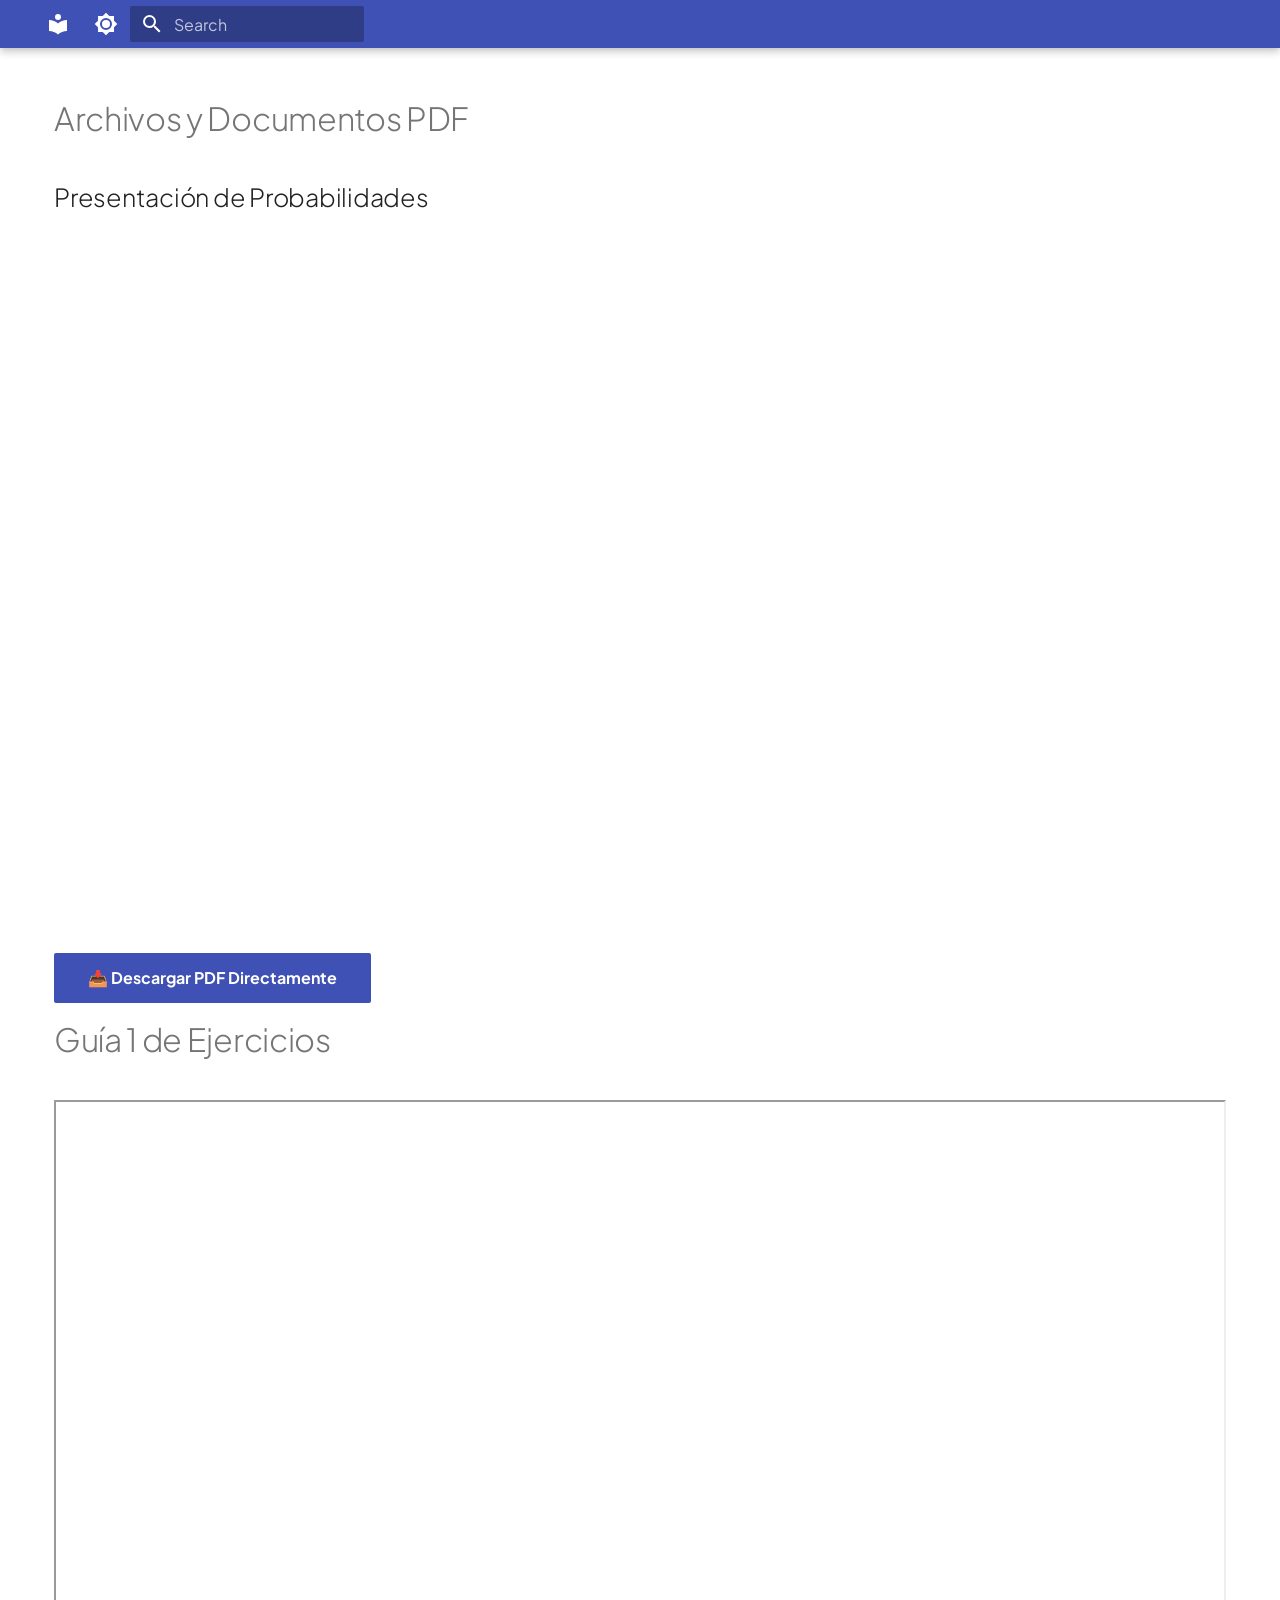
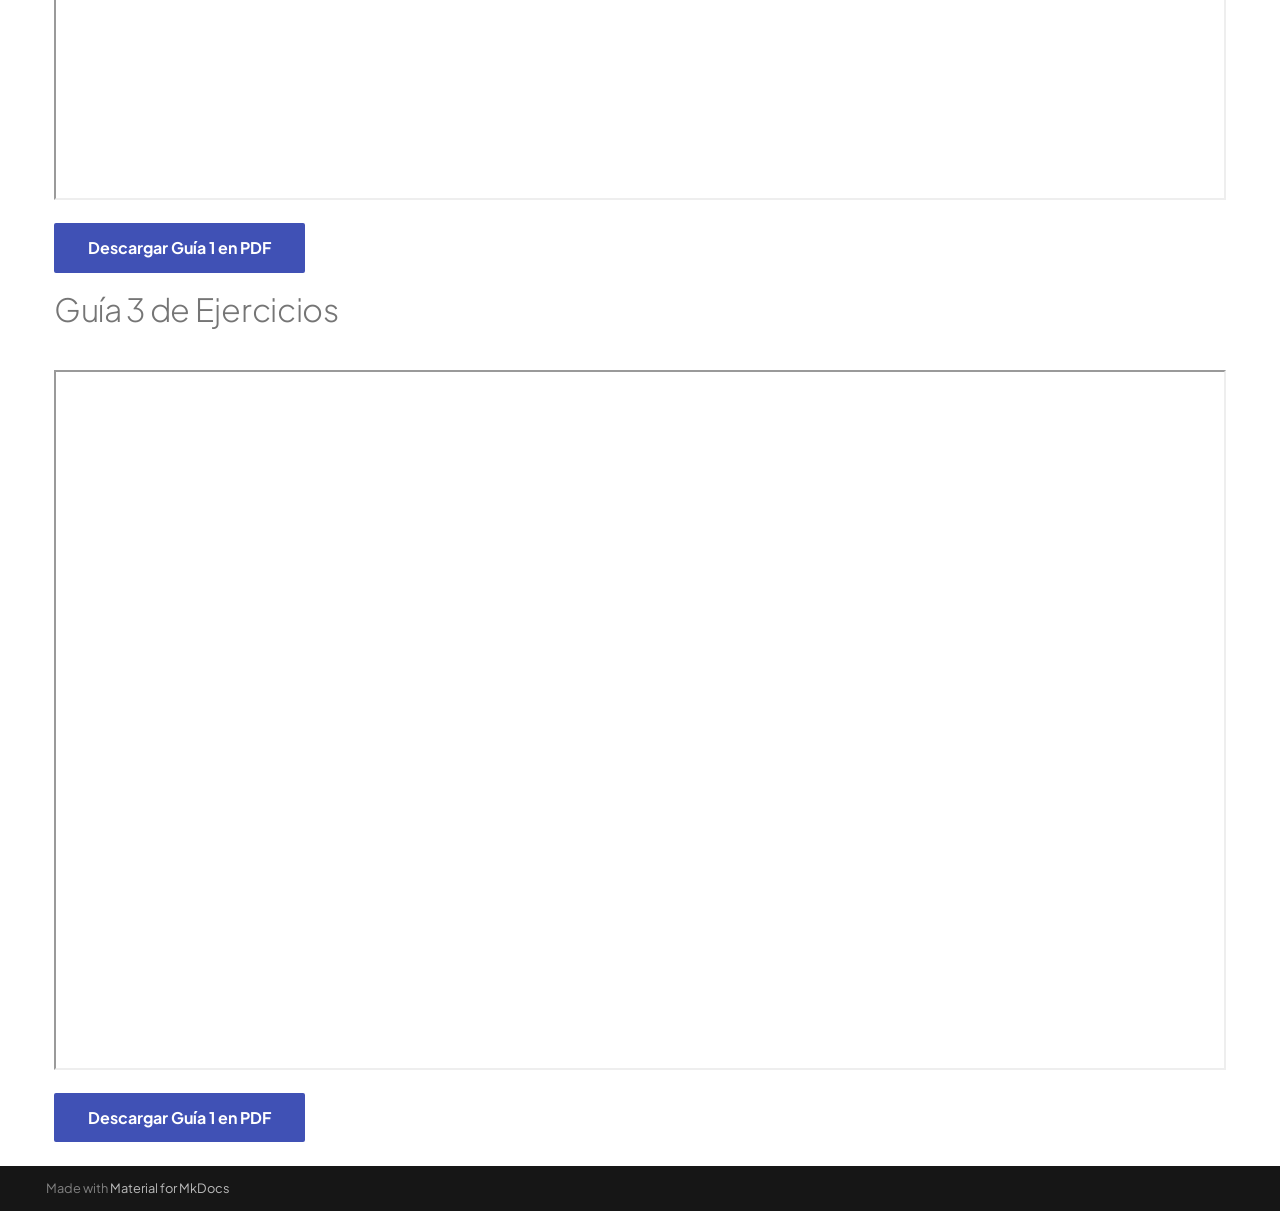
<file: visores-pdf/index.html>
<!doctype html>
<html lang="en" class="no-js">
  <head>
    
      <meta charset="utf-8">
      <meta name="viewport" content="width=device-width,initial-scale=1">
      
      
        <meta name="author" content="jlabrinp">
      
      
      
        <link rel="prev" href="../videos/">
      
      
        <link rel="next" href="../Archivo%20docs/visores-pdf/">
      
      
        
      
      
      <link rel="icon" href="../assets/images/favicon.png">
      <meta name="generator" content="mkdocs-1.6.1, mkdocs-material-9.7.7">
    
    
      
        <title>Archivos y Documentos PDF - Probabilidades | José Labrín</title>
      
    
    
      <link rel="stylesheet" href="../assets/stylesheets/main.ec1eaa64.min.css">
      
        
        <link rel="stylesheet" href="../assets/stylesheets/palette.ab4e12ef.min.css">
      
      


    
    
      
    
    
      
        
        
        <link rel="preconnect" href="https://fonts.gstatic.com" crossorigin>
        <link rel="stylesheet" href="https://fonts.googleapis.com/css?family=Plus+Jakarta+Sans:300,300i,400,400i,700,700i%7CRoboto+Mono:400,400i,700,700i&display=fallback">
        <style>:root{--md-text-font:"Plus Jakarta Sans";--md-code-font:"Roboto Mono"}</style>
      
    
    
      <link rel="stylesheet" href="../stylesheets/custom.css">
    
    <script>__md_scope=new URL("..",location),__md_hash=e=>[...e].reduce(((e,_)=>(e<<5)-e+_.charCodeAt(0)),0),__md_get=(e,_=localStorage,t=__md_scope)=>JSON.parse(_.getItem(t.pathname+"."+e)),__md_set=(e,_,t=localStorage,a=__md_scope)=>{try{t.setItem(a.pathname+"."+e,JSON.stringify(_))}catch(e){}}</script>
    
      

    
    
  </head>
  
  
    
    
      
    
    
    
    
    <body dir="ltr" data-md-color-scheme="default" data-md-color-primary="custom" data-md-color-accent="custom">
  
    
    <input class="md-toggle" data-md-toggle="drawer" type="checkbox" id="__drawer" autocomplete="off">
    <input class="md-toggle" data-md-toggle="search" type="checkbox" id="__search" autocomplete="off">
    <label class="md-overlay" for="__drawer"></label>
    <div data-md-component="skip">
      
        
        <a href="#archivos-y-documentos-pdf" class="md-skip">
          Skip to content
        </a>
      
    </div>
    <div data-md-component="announce">
      
    </div>
    
    
      

  

<header class="md-header md-header--shadow" data-md-component="header">
  <nav class="md-header__inner md-grid" aria-label="Header">
    <a href=".." title="Probabilidades | José Labrín" class="md-header__button md-logo" aria-label="Probabilidades | José Labrín" data-md-component="logo">
      
  
  <svg xmlns="http://www.w3.org/2000/svg" viewBox="0 0 24 24"><path d="M12 8a3 3 0 0 0 3-3 3 3 0 0 0-3-3 3 3 0 0 0-3 3 3 3 0 0 0 3 3m0 3.54C9.64 9.35 6.5 8 3 8v11c3.5 0 6.64 1.35 9 3.54 2.36-2.19 5.5-3.54 9-3.54V8c-3.5 0-6.64 1.35-9 3.54"/></svg>

    </a>
    <label class="md-header__button md-icon" for="__drawer">
      
      <svg xmlns="http://www.w3.org/2000/svg" viewBox="0 0 24 24"><path d="M3 6h18v2H3zm0 5h18v2H3zm0 5h18v2H3z"/></svg>
    </label>
    <div class="md-header__title" data-md-component="header-title">
      <div class="md-header__ellipsis">
        <div class="md-header__topic">
          <span class="md-ellipsis">
            Probabilidades | José Labrín
          </span>
        </div>
        <div class="md-header__topic" data-md-component="header-topic">
          <span class="md-ellipsis">
            
              Archivos y Documentos PDF
            
          </span>
        </div>
      </div>
    </div>
    
      
        <form class="md-header__option" data-md-component="palette">
  
    
    
    
    <input class="md-option" data-md-color-media="(prefers-color-scheme: light)" data-md-color-scheme="default" data-md-color-primary="custom" data-md-color-accent="custom"  aria-label="Cambiar a modo oscuro"  type="radio" name="__palette" id="__palette_0">
    
      <label class="md-header__button md-icon" title="Cambiar a modo oscuro" for="__palette_1" hidden>
        <svg xmlns="http://www.w3.org/2000/svg" viewBox="0 0 24 24"><path d="M12 8a4 4 0 0 0-4 4 4 4 0 0 0 4 4 4 4 0 0 0 4-4 4 4 0 0 0-4-4m0 10a6 6 0 0 1-6-6 6 6 0 0 1 6-6 6 6 0 0 1 6 6 6 6 0 0 1-6 6m8-9.31V4h-4.69L12 .69 8.69 4H4v4.69L.69 12 4 15.31V20h4.69L12 23.31 15.31 20H20v-4.69L23.31 12z"/></svg>
      </label>
    
  
    
    
    
    <input class="md-option" data-md-color-media="(prefers-color-scheme: dark)" data-md-color-scheme="slate" data-md-color-primary="custom" data-md-color-accent="custom"  aria-label="Cambiar a modo claro"  type="radio" name="__palette" id="__palette_1">
    
      <label class="md-header__button md-icon" title="Cambiar a modo claro" for="__palette_0" hidden>
        <svg xmlns="http://www.w3.org/2000/svg" viewBox="0 0 24 24"><path d="M12 18c-.89 0-1.74-.2-2.5-.55C11.56 16.5 13 14.42 13 12s-1.44-4.5-3.5-5.45C10.26 6.2 11.11 6 12 6a6 6 0 0 1 6 6 6 6 0 0 1-6 6m8-9.31V4h-4.69L12 .69 8.69 4H4v4.69L.69 12 4 15.31V20h4.69L12 23.31 15.31 20H20v-4.69L23.31 12z"/></svg>
      </label>
    
  
</form>
      
    
    
      <script>var palette=__md_get("__palette");if(palette&&palette.color){if("(prefers-color-scheme)"===palette.color.media){var media=matchMedia("(prefers-color-scheme: light)"),input=document.querySelector(media.matches?"[data-md-color-media='(prefers-color-scheme: light)']":"[data-md-color-media='(prefers-color-scheme: dark)']");palette.color.media=input.getAttribute("data-md-color-media"),palette.color.scheme=input.getAttribute("data-md-color-scheme"),palette.color.primary=input.getAttribute("data-md-color-primary"),palette.color.accent=input.getAttribute("data-md-color-accent")}for(var[key,value]of Object.entries(palette.color))document.body.setAttribute("data-md-color-"+key,value)}</script>
    
    
    
      
      
        <label class="md-header__button md-icon" for="__search">
          
          <svg xmlns="http://www.w3.org/2000/svg" viewBox="0 0 24 24"><path d="M9.5 3A6.5 6.5 0 0 1 16 9.5c0 1.61-.59 3.09-1.56 4.23l.27.27h.79l5 5-1.5 1.5-5-5v-.79l-.27-.27A6.52 6.52 0 0 1 9.5 16 6.5 6.5 0 0 1 3 9.5 6.5 6.5 0 0 1 9.5 3m0 2C7 5 5 7 5 9.5S7 14 9.5 14 14 12 14 9.5 12 5 9.5 5"/></svg>
        </label>
        <div class="md-search" data-md-component="search" role="dialog">
  <label class="md-search__overlay" for="__search"></label>
  <div class="md-search__inner" role="search">
    <form class="md-search__form" name="search">
      <input type="text" class="md-search__input" name="query" aria-label="Search" placeholder="Search" autocapitalize="off" autocorrect="off" autocomplete="off" spellcheck="false" data-md-component="search-query" required>
      <label class="md-search__icon md-icon" for="__search">
        
        <svg xmlns="http://www.w3.org/2000/svg" viewBox="0 0 24 24"><path d="M9.5 3A6.5 6.5 0 0 1 16 9.5c0 1.61-.59 3.09-1.56 4.23l.27.27h.79l5 5-1.5 1.5-5-5v-.79l-.27-.27A6.52 6.52 0 0 1 9.5 16 6.5 6.5 0 0 1 3 9.5 6.5 6.5 0 0 1 9.5 3m0 2C7 5 5 7 5 9.5S7 14 9.5 14 14 12 14 9.5 12 5 9.5 5"/></svg>
        
        <svg xmlns="http://www.w3.org/2000/svg" viewBox="0 0 24 24"><path d="M20 11v2H8l5.5 5.5-1.42 1.42L4.16 12l7.92-7.92L13.5 5.5 8 11z"/></svg>
      </label>
      <nav class="md-search__options" aria-label="Search">
        
        <button type="reset" class="md-search__icon md-icon" title="Clear" aria-label="Clear" tabindex="-1">
          
          <svg xmlns="http://www.w3.org/2000/svg" viewBox="0 0 24 24"><path d="M19 6.41 17.59 5 12 10.59 6.41 5 5 6.41 10.59 12 5 17.59 6.41 19 12 13.41 17.59 19 19 17.59 13.41 12z"/></svg>
        </button>
      </nav>
      
    </form>
    <div class="md-search__output">
      <div class="md-search__scrollwrap" tabindex="0" data-md-scrollfix>
        <div class="md-search-result" data-md-component="search-result">
          <div class="md-search-result__meta">
            Initializing search
          </div>
          <ol class="md-search-result__list" role="presentation"></ol>
        </div>
      </div>
    </div>
  </div>
</div>
      
    
    
  </nav>
  
</header>
    
    <div class="md-container" data-md-component="container">
      
      
        
          
        
      
      <main class="md-main" data-md-component="main">
        <div class="md-main__inner md-grid">
          
            
              
              <div class="md-sidebar md-sidebar--primary" data-md-component="sidebar" data-md-type="navigation" >
                <div class="md-sidebar__scrollwrap">
                  <div class="md-sidebar__inner">
                    



<nav class="md-nav md-nav--primary" aria-label="Navigation" data-md-level="0">
  <label class="md-nav__title" for="__drawer">
    <a href=".." title="Probabilidades | José Labrín" class="md-nav__button md-logo" aria-label="Probabilidades | José Labrín" data-md-component="logo">
      
  
  <svg xmlns="http://www.w3.org/2000/svg" viewBox="0 0 24 24"><path d="M12 8a3 3 0 0 0 3-3 3 3 0 0 0-3-3 3 3 0 0 0-3 3 3 3 0 0 0 3 3m0 3.54C9.64 9.35 6.5 8 3 8v11c3.5 0 6.64 1.35 9 3.54 2.36-2.19 5.5-3.54 9-3.54V8c-3.5 0-6.64 1.35-9 3.54"/></svg>

    </a>
    Probabilidades | José Labrín
  </label>
  
  <ul class="md-nav__list" data-md-scrollfix>
    
      
      
  
  
  
  
    <li class="md-nav__item">
      <a href=".." class="md-nav__link">
        
  
  
  <span class="md-ellipsis">
    
  
    Home
  

    
  </span>
  
  

      </a>
    </li>
  

    
      
      
  
  
  
  
    <li class="md-nav__item">
      <a href="../imagenes/" class="md-nav__link">
        
  
  
  <span class="md-ellipsis">
    
  
    Esquemas e Imágenes
  

    
  </span>
  
  

      </a>
    </li>
  

    
      
      
  
  
  
  
    <li class="md-nav__item">
      <a href="../videos/" class="md-nav__link">
        
  
  
  <span class="md-ellipsis">
    
  
    Recursos Audiovisuales
  

    
  </span>
  
  

      </a>
    </li>
  

    
      
      
  
  
    
  
  
  
    <li class="md-nav__item md-nav__item--active">
      
      <input class="md-nav__toggle md-toggle" type="checkbox" id="__toc">
      
      
        
      
      
        <label class="md-nav__link md-nav__link--active" for="__toc">
          
  
  
  <span class="md-ellipsis">
    
  
    Archivos y Documentos PDF
  

    
  </span>
  
  

          <span class="md-nav__icon md-icon"></span>
        </label>
      
      <a href="./" class="md-nav__link md-nav__link--active">
        
  
  
  <span class="md-ellipsis">
    
  
    Archivos y Documentos PDF
  

    
  </span>
  
  

      </a>
      
        

<nav class="md-nav md-nav--secondary" aria-label="Table of contents">
  
  
  
    
  
  
    <label class="md-nav__title" for="__toc">
      <span class="md-nav__icon md-icon"></span>
      Table of contents
    </label>
    <ul class="md-nav__list" data-md-component="toc" data-md-scrollfix>
      
        <li class="md-nav__item">
  <a href="#presentacion-de-probabilidades" class="md-nav__link">
    <span class="md-ellipsis">
      
        Presentación de Probabilidades
      
    </span>
  </a>
  
</li>
      
    </ul>
  
</nav>
      
    </li>
  

    
      
      
  
  
  
  
    
    
    
    
    
    <li class="md-nav__item md-nav__item--nested">
      
        
        
        <input class="md-nav__toggle md-toggle " type="checkbox" id="__nav_5" >
        
          
          <label class="md-nav__link" for="__nav_5" id="__nav_5_label" tabindex="0">
            
  
  
  <span class="md-ellipsis">
    
  
    Archivo docs
  

    
  </span>
  
  

            <span class="md-nav__icon md-icon"></span>
          </label>
        
        <nav class="md-nav" data-md-level="1" aria-labelledby="__nav_5_label" aria-expanded="false">
          <label class="md-nav__title" for="__nav_5">
            <span class="md-nav__icon md-icon"></span>
            
  
    Archivo docs
  

          </label>
          <ul class="md-nav__list" data-md-scrollfix>
            
              
                
  
  
  
  
    <li class="md-nav__item">
      <a href="../Archivo%20docs/visores-pdf/" class="md-nav__link">
        
  
  
  <span class="md-ellipsis">
    
  
    Archivos y Documentos PDF
  

    
  </span>
  
  

      </a>
    </li>
  

              
            
          </ul>
        </nav>
      
    </li>
  

    
  </ul>
</nav>
                  </div>
                </div>
              </div>
            
            
              
              <div class="md-sidebar md-sidebar--secondary" data-md-component="sidebar" data-md-type="toc" >
                <div class="md-sidebar__scrollwrap">
                  <div class="md-sidebar__inner">
                    

<nav class="md-nav md-nav--secondary" aria-label="Table of contents">
  
  
  
    
  
  
    <label class="md-nav__title" for="__toc">
      <span class="md-nav__icon md-icon"></span>
      Table of contents
    </label>
    <ul class="md-nav__list" data-md-component="toc" data-md-scrollfix>
      
        <li class="md-nav__item">
  <a href="#presentacion-de-probabilidades" class="md-nav__link">
    <span class="md-ellipsis">
      
        Presentación de Probabilidades
      
    </span>
  </a>
  
</li>
      
    </ul>
  
</nav>
                  </div>
                </div>
              </div>
            
          
          
            <div class="md-content" data-md-component="content">
              
              <article class="md-content__inner md-typeset">
                
                  



<h1 id="archivos-y-documentos-pdf">Archivos y Documentos PDF</h1>
<h2 id="presentacion-de-probabilidades">Presentación de Probabilidades</h2>
<iframe src="../pdfs/main.pdf" width="100%" height="700px" style="border: none;">
  Tu navegador no soporta el visor.
</iframe>

<p><a class="md-button md-button--primary" href="../pdfs/main.pdf">📥 Descargar PDF Directamente</a></p>
<h1 id="guia-1-de-ejercicios">Guía 1 de Ejercicios</h1>
<iframe src="../pdfs/guia1.pdf" width="100%" height="700px"></iframe>

<p><a class="md-button md-button--primary" href="../pdfs/guia1.pdf">Descargar Guía 1 en PDF</a></p>
<h1 id="guia-3-de-ejercicios">Guía 3 de Ejercicios</h1>
<iframe src="../pdfs/guia3.pdf" width="100%" height="700px"></iframe>

<p><a class="md-button md-button--primary" href="../pdfs/guia3.pdf">Descargar Guía 1 en PDF</a></p>












                
              </article>
            </div>
          
          
<script>var target=document.getElementById(location.hash.slice(1));target&&target.name&&(target.checked=target.name.startsWith("__tabbed_"))</script>
        </div>
        
      </main>
      
        <footer class="md-footer">
  
  <div class="md-footer-meta md-typeset">
    <div class="md-footer-meta__inner md-grid">
      <div class="md-copyright">
  
  
    Made with
    <a href="https://squidfunk.github.io/mkdocs-material/" target="_blank" rel="noopener">
      Material for MkDocs
    </a>
  
</div>
      
    </div>
  </div>
</footer>
      
    </div>
    <div class="md-dialog" data-md-component="dialog">
      <div class="md-dialog__inner md-typeset"></div>
    </div>
    
    
    
      
      
      <script id="__config" type="application/json">{"annotate": null, "base": "..", "features": ["navigation.instant"], "search": "../assets/javascripts/workers/search.2c215733.min.js", "tags": null, "translations": {"clipboard.copied": "Copied to clipboard", "clipboard.copy": "Copy to clipboard", "search.result.more.one": "1 more on this page", "search.result.more.other": "# more on this page", "search.result.none": "No matching documents", "search.result.one": "1 matching document", "search.result.other": "# matching documents", "search.result.placeholder": "Type to start searching", "search.result.term.missing": "Missing", "select.version": "Select version"}, "version": null}</script>
    
    
      <script src="../assets/javascripts/bundle.d7400e89.min.js"></script>
      
    
  </body>
</html>
</file>
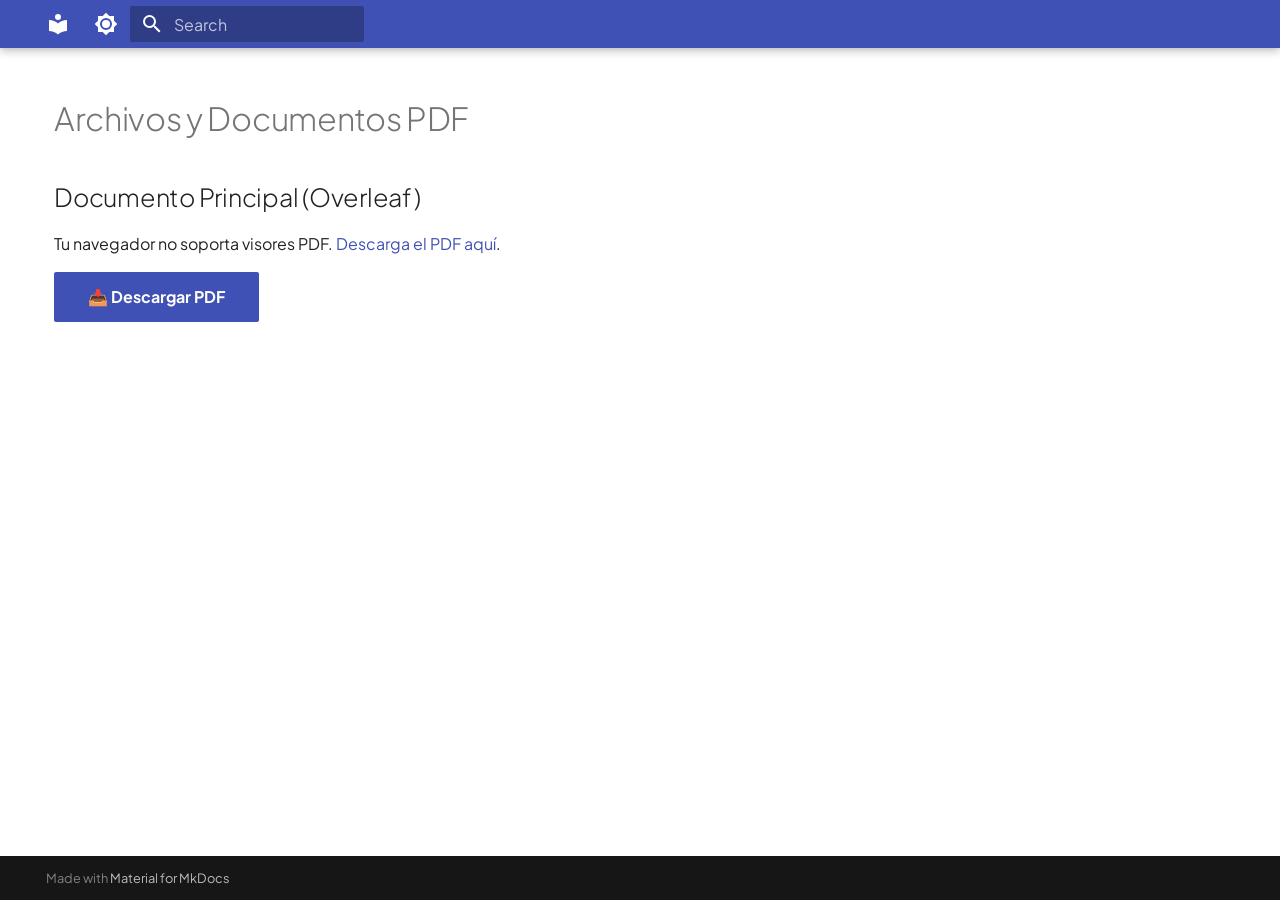
<file: Archivo docs/visores-pdf/index.html>
<!doctype html>
<html lang="en" class="no-js">
  <head>
    
      <meta charset="utf-8">
      <meta name="viewport" content="width=device-width,initial-scale=1">
      
      
        <meta name="author" content="jlabrinp">
      
      
      
        <link rel="prev" href="../../visores-pdf/">
      
      
      
        
      
      
      <link rel="icon" href="../../assets/images/favicon.png">
      <meta name="generator" content="mkdocs-1.6.1, mkdocs-material-9.7.7">
    
    
      
        <title>Archivos y Documentos PDF - Probabilidades | José Labrín</title>
      
    
    
      <link rel="stylesheet" href="../../assets/stylesheets/main.ec1eaa64.min.css">
      
        
        <link rel="stylesheet" href="../../assets/stylesheets/palette.ab4e12ef.min.css">
      
      


    
    
      
    
    
      
        
        
        <link rel="preconnect" href="https://fonts.gstatic.com" crossorigin>
        <link rel="stylesheet" href="https://fonts.googleapis.com/css?family=Plus+Jakarta+Sans:300,300i,400,400i,700,700i%7CRoboto+Mono:400,400i,700,700i&display=fallback">
        <style>:root{--md-text-font:"Plus Jakarta Sans";--md-code-font:"Roboto Mono"}</style>
      
    
    
      <link rel="stylesheet" href="../../stylesheets/custom.css">
    
    <script>__md_scope=new URL("../..",location),__md_hash=e=>[...e].reduce(((e,_)=>(e<<5)-e+_.charCodeAt(0)),0),__md_get=(e,_=localStorage,t=__md_scope)=>JSON.parse(_.getItem(t.pathname+"."+e)),__md_set=(e,_,t=localStorage,a=__md_scope)=>{try{t.setItem(a.pathname+"."+e,JSON.stringify(_))}catch(e){}}</script>
    
      

    
    
  </head>
  
  
    
    
      
    
    
    
    
    <body dir="ltr" data-md-color-scheme="default" data-md-color-primary="custom" data-md-color-accent="custom">
  
    
    <input class="md-toggle" data-md-toggle="drawer" type="checkbox" id="__drawer" autocomplete="off">
    <input class="md-toggle" data-md-toggle="search" type="checkbox" id="__search" autocomplete="off">
    <label class="md-overlay" for="__drawer"></label>
    <div data-md-component="skip">
      
        
        <a href="#archivos-y-documentos-pdf" class="md-skip">
          Skip to content
        </a>
      
    </div>
    <div data-md-component="announce">
      
    </div>
    
    
      

  

<header class="md-header md-header--shadow" data-md-component="header">
  <nav class="md-header__inner md-grid" aria-label="Header">
    <a href="../.." title="Probabilidades | José Labrín" class="md-header__button md-logo" aria-label="Probabilidades | José Labrín" data-md-component="logo">
      
  
  <svg xmlns="http://www.w3.org/2000/svg" viewBox="0 0 24 24"><path d="M12 8a3 3 0 0 0 3-3 3 3 0 0 0-3-3 3 3 0 0 0-3 3 3 3 0 0 0 3 3m0 3.54C9.64 9.35 6.5 8 3 8v11c3.5 0 6.64 1.35 9 3.54 2.36-2.19 5.5-3.54 9-3.54V8c-3.5 0-6.64 1.35-9 3.54"/></svg>

    </a>
    <label class="md-header__button md-icon" for="__drawer">
      
      <svg xmlns="http://www.w3.org/2000/svg" viewBox="0 0 24 24"><path d="M3 6h18v2H3zm0 5h18v2H3zm0 5h18v2H3z"/></svg>
    </label>
    <div class="md-header__title" data-md-component="header-title">
      <div class="md-header__ellipsis">
        <div class="md-header__topic">
          <span class="md-ellipsis">
            Probabilidades | José Labrín
          </span>
        </div>
        <div class="md-header__topic" data-md-component="header-topic">
          <span class="md-ellipsis">
            
              Archivos y Documentos PDF
            
          </span>
        </div>
      </div>
    </div>
    
      
        <form class="md-header__option" data-md-component="palette">
  
    
    
    
    <input class="md-option" data-md-color-media="(prefers-color-scheme: light)" data-md-color-scheme="default" data-md-color-primary="custom" data-md-color-accent="custom"  aria-label="Cambiar a modo oscuro"  type="radio" name="__palette" id="__palette_0">
    
      <label class="md-header__button md-icon" title="Cambiar a modo oscuro" for="__palette_1" hidden>
        <svg xmlns="http://www.w3.org/2000/svg" viewBox="0 0 24 24"><path d="M12 8a4 4 0 0 0-4 4 4 4 0 0 0 4 4 4 4 0 0 0 4-4 4 4 0 0 0-4-4m0 10a6 6 0 0 1-6-6 6 6 0 0 1 6-6 6 6 0 0 1 6 6 6 6 0 0 1-6 6m8-9.31V4h-4.69L12 .69 8.69 4H4v4.69L.69 12 4 15.31V20h4.69L12 23.31 15.31 20H20v-4.69L23.31 12z"/></svg>
      </label>
    
  
    
    
    
    <input class="md-option" data-md-color-media="(prefers-color-scheme: dark)" data-md-color-scheme="slate" data-md-color-primary="custom" data-md-color-accent="custom"  aria-label="Cambiar a modo claro"  type="radio" name="__palette" id="__palette_1">
    
      <label class="md-header__button md-icon" title="Cambiar a modo claro" for="__palette_0" hidden>
        <svg xmlns="http://www.w3.org/2000/svg" viewBox="0 0 24 24"><path d="M12 18c-.89 0-1.74-.2-2.5-.55C11.56 16.5 13 14.42 13 12s-1.44-4.5-3.5-5.45C10.26 6.2 11.11 6 12 6a6 6 0 0 1 6 6 6 6 0 0 1-6 6m8-9.31V4h-4.69L12 .69 8.69 4H4v4.69L.69 12 4 15.31V20h4.69L12 23.31 15.31 20H20v-4.69L23.31 12z"/></svg>
      </label>
    
  
</form>
      
    
    
      <script>var palette=__md_get("__palette");if(palette&&palette.color){if("(prefers-color-scheme)"===palette.color.media){var media=matchMedia("(prefers-color-scheme: light)"),input=document.querySelector(media.matches?"[data-md-color-media='(prefers-color-scheme: light)']":"[data-md-color-media='(prefers-color-scheme: dark)']");palette.color.media=input.getAttribute("data-md-color-media"),palette.color.scheme=input.getAttribute("data-md-color-scheme"),palette.color.primary=input.getAttribute("data-md-color-primary"),palette.color.accent=input.getAttribute("data-md-color-accent")}for(var[key,value]of Object.entries(palette.color))document.body.setAttribute("data-md-color-"+key,value)}</script>
    
    
    
      
      
        <label class="md-header__button md-icon" for="__search">
          
          <svg xmlns="http://www.w3.org/2000/svg" viewBox="0 0 24 24"><path d="M9.5 3A6.5 6.5 0 0 1 16 9.5c0 1.61-.59 3.09-1.56 4.23l.27.27h.79l5 5-1.5 1.5-5-5v-.79l-.27-.27A6.52 6.52 0 0 1 9.5 16 6.5 6.5 0 0 1 3 9.5 6.5 6.5 0 0 1 9.5 3m0 2C7 5 5 7 5 9.5S7 14 9.5 14 14 12 14 9.5 12 5 9.5 5"/></svg>
        </label>
        <div class="md-search" data-md-component="search" role="dialog">
  <label class="md-search__overlay" for="__search"></label>
  <div class="md-search__inner" role="search">
    <form class="md-search__form" name="search">
      <input type="text" class="md-search__input" name="query" aria-label="Search" placeholder="Search" autocapitalize="off" autocorrect="off" autocomplete="off" spellcheck="false" data-md-component="search-query" required>
      <label class="md-search__icon md-icon" for="__search">
        
        <svg xmlns="http://www.w3.org/2000/svg" viewBox="0 0 24 24"><path d="M9.5 3A6.5 6.5 0 0 1 16 9.5c0 1.61-.59 3.09-1.56 4.23l.27.27h.79l5 5-1.5 1.5-5-5v-.79l-.27-.27A6.52 6.52 0 0 1 9.5 16 6.5 6.5 0 0 1 3 9.5 6.5 6.5 0 0 1 9.5 3m0 2C7 5 5 7 5 9.5S7 14 9.5 14 14 12 14 9.5 12 5 9.5 5"/></svg>
        
        <svg xmlns="http://www.w3.org/2000/svg" viewBox="0 0 24 24"><path d="M20 11v2H8l5.5 5.5-1.42 1.42L4.16 12l7.92-7.92L13.5 5.5 8 11z"/></svg>
      </label>
      <nav class="md-search__options" aria-label="Search">
        
        <button type="reset" class="md-search__icon md-icon" title="Clear" aria-label="Clear" tabindex="-1">
          
          <svg xmlns="http://www.w3.org/2000/svg" viewBox="0 0 24 24"><path d="M19 6.41 17.59 5 12 10.59 6.41 5 5 6.41 10.59 12 5 17.59 6.41 19 12 13.41 17.59 19 19 17.59 13.41 12z"/></svg>
        </button>
      </nav>
      
    </form>
    <div class="md-search__output">
      <div class="md-search__scrollwrap" tabindex="0" data-md-scrollfix>
        <div class="md-search-result" data-md-component="search-result">
          <div class="md-search-result__meta">
            Initializing search
          </div>
          <ol class="md-search-result__list" role="presentation"></ol>
        </div>
      </div>
    </div>
  </div>
</div>
      
    
    
  </nav>
  
</header>
    
    <div class="md-container" data-md-component="container">
      
      
        
          
        
      
      <main class="md-main" data-md-component="main">
        <div class="md-main__inner md-grid">
          
            
              
              <div class="md-sidebar md-sidebar--primary" data-md-component="sidebar" data-md-type="navigation" >
                <div class="md-sidebar__scrollwrap">
                  <div class="md-sidebar__inner">
                    



<nav class="md-nav md-nav--primary" aria-label="Navigation" data-md-level="0">
  <label class="md-nav__title" for="__drawer">
    <a href="../.." title="Probabilidades | José Labrín" class="md-nav__button md-logo" aria-label="Probabilidades | José Labrín" data-md-component="logo">
      
  
  <svg xmlns="http://www.w3.org/2000/svg" viewBox="0 0 24 24"><path d="M12 8a3 3 0 0 0 3-3 3 3 0 0 0-3-3 3 3 0 0 0-3 3 3 3 0 0 0 3 3m0 3.54C9.64 9.35 6.5 8 3 8v11c3.5 0 6.64 1.35 9 3.54 2.36-2.19 5.5-3.54 9-3.54V8c-3.5 0-6.64 1.35-9 3.54"/></svg>

    </a>
    Probabilidades | José Labrín
  </label>
  
  <ul class="md-nav__list" data-md-scrollfix>
    
      
      
  
  
  
  
    <li class="md-nav__item">
      <a href="../.." class="md-nav__link">
        
  
  
  <span class="md-ellipsis">
    
  
    Home
  

    
  </span>
  
  

      </a>
    </li>
  

    
      
      
  
  
  
  
    <li class="md-nav__item">
      <a href="../../imagenes/" class="md-nav__link">
        
  
  
  <span class="md-ellipsis">
    
  
    Esquemas e Imágenes
  

    
  </span>
  
  

      </a>
    </li>
  

    
      
      
  
  
  
  
    <li class="md-nav__item">
      <a href="../../videos/" class="md-nav__link">
        
  
  
  <span class="md-ellipsis">
    
  
    Recursos Audiovisuales
  

    
  </span>
  
  

      </a>
    </li>
  

    
      
      
  
  
  
  
    <li class="md-nav__item">
      <a href="../../visores-pdf/" class="md-nav__link">
        
  
  
  <span class="md-ellipsis">
    
  
    Archivos y Documentos PDF
  

    
  </span>
  
  

      </a>
    </li>
  

    
      
      
  
  
    
  
  
  
    
    
    
    
    
    <li class="md-nav__item md-nav__item--active md-nav__item--nested">
      
        
        
        <input class="md-nav__toggle md-toggle " type="checkbox" id="__nav_5" checked>
        
          
          <label class="md-nav__link" for="__nav_5" id="__nav_5_label" tabindex="0">
            
  
  
  <span class="md-ellipsis">
    
  
    Archivo docs
  

    
  </span>
  
  

            <span class="md-nav__icon md-icon"></span>
          </label>
        
        <nav class="md-nav" data-md-level="1" aria-labelledby="__nav_5_label" aria-expanded="true">
          <label class="md-nav__title" for="__nav_5">
            <span class="md-nav__icon md-icon"></span>
            
  
    Archivo docs
  

          </label>
          <ul class="md-nav__list" data-md-scrollfix>
            
              
                
  
  
    
  
  
  
    <li class="md-nav__item md-nav__item--active">
      
      <input class="md-nav__toggle md-toggle" type="checkbox" id="__toc">
      
      
        
      
      
        <label class="md-nav__link md-nav__link--active" for="__toc">
          
  
  
  <span class="md-ellipsis">
    
  
    Archivos y Documentos PDF
  

    
  </span>
  
  

          <span class="md-nav__icon md-icon"></span>
        </label>
      
      <a href="./" class="md-nav__link md-nav__link--active">
        
  
  
  <span class="md-ellipsis">
    
  
    Archivos y Documentos PDF
  

    
  </span>
  
  

      </a>
      
        

<nav class="md-nav md-nav--secondary" aria-label="Table of contents">
  
  
  
    
  
  
    <label class="md-nav__title" for="__toc">
      <span class="md-nav__icon md-icon"></span>
      Table of contents
    </label>
    <ul class="md-nav__list" data-md-component="toc" data-md-scrollfix>
      
        <li class="md-nav__item">
  <a href="#documento-principal-overleaf" class="md-nav__link">
    <span class="md-ellipsis">
      
        Documento Principal (Overleaf)
      
    </span>
  </a>
  
</li>
      
    </ul>
  
</nav>
      
    </li>
  

              
            
          </ul>
        </nav>
      
    </li>
  

    
  </ul>
</nav>
                  </div>
                </div>
              </div>
            
            
              
              <div class="md-sidebar md-sidebar--secondary" data-md-component="sidebar" data-md-type="toc" >
                <div class="md-sidebar__scrollwrap">
                  <div class="md-sidebar__inner">
                    

<nav class="md-nav md-nav--secondary" aria-label="Table of contents">
  
  
  
    
  
  
    <label class="md-nav__title" for="__toc">
      <span class="md-nav__icon md-icon"></span>
      Table of contents
    </label>
    <ul class="md-nav__list" data-md-component="toc" data-md-scrollfix>
      
        <li class="md-nav__item">
  <a href="#documento-principal-overleaf" class="md-nav__link">
    <span class="md-ellipsis">
      
        Documento Principal (Overleaf)
      
    </span>
  </a>
  
</li>
      
    </ul>
  
</nav>
                  </div>
                </div>
              </div>
            
          
          
            <div class="md-content" data-md-component="content">
              
              <article class="md-content__inner md-typeset">
                
                  



<h1 id="archivos-y-documentos-pdf">Archivos y Documentos PDF</h1>
<h2 id="documento-principal-overleaf">Documento Principal (Overleaf)</h2>
<object data="pdfs/main.pdf" type="application/pdf" width="100%" height="700px">
  <p>Tu navegador no soporta visores PDF. <a href="pdfs/main.pdf">Descarga el PDF aquí</a>.</p>
</object>

<p><a class="md-button md-button--primary" href="pdfs/main.pdf">📥 Descargar PDF</a></p>












                
              </article>
            </div>
          
          
<script>var target=document.getElementById(location.hash.slice(1));target&&target.name&&(target.checked=target.name.startsWith("__tabbed_"))</script>
        </div>
        
      </main>
      
        <footer class="md-footer">
  
  <div class="md-footer-meta md-typeset">
    <div class="md-footer-meta__inner md-grid">
      <div class="md-copyright">
  
  
    Made with
    <a href="https://squidfunk.github.io/mkdocs-material/" target="_blank" rel="noopener">
      Material for MkDocs
    </a>
  
</div>
      
    </div>
  </div>
</footer>
      
    </div>
    <div class="md-dialog" data-md-component="dialog">
      <div class="md-dialog__inner md-typeset"></div>
    </div>
    
    
    
      
      
      <script id="__config" type="application/json">{"annotate": null, "base": "../..", "features": ["navigation.instant"], "search": "../../assets/javascripts/workers/search.2c215733.min.js", "tags": null, "translations": {"clipboard.copied": "Copied to clipboard", "clipboard.copy": "Copy to clipboard", "search.result.more.one": "1 more on this page", "search.result.more.other": "# more on this page", "search.result.none": "No matching documents", "search.result.one": "1 matching document", "search.result.other": "# matching documents", "search.result.placeholder": "Type to start searching", "search.result.term.missing": "Missing", "select.version": "Select version"}, "version": null}</script>
    
    
      <script src="../../assets/javascripts/bundle.d7400e89.min.js"></script>
      
    
  </body>
</html>
</file>
<file: stylesheets/custom.css>
/* Ocultar barra de navegación izquierda y tabla derecha */
.md-sidebar {
  display: none !important;
}

/* Ocultar las migas de pan superiores (breadcrumbs) */
.md-header__title, .md-breadcrumbs {
  display: none !important;
}

/* Ajustar contenido al 100% de la pantalla */
.md-content {
  max-width: 100% !important;
  margin: 0 auto !important;
}

/* Estilo Tarjeta Principal */
.course-hero {
  background: #ffffff;
  padding: 1.8rem;
  border-radius: 16px;
  border: 1px solid #e8e5df;
  box-shadow: 0 4px 12px rgba(0, 0, 0, 0.03);
  margin-bottom: 2rem;
}

[data-md-color-scheme="slate"] .course-hero {
  background: #1a1c1e;
  border-color: #2a2d32;
}
</file>
<file: assets/stylesheets/main.ec1eaa64.min.css>
@charset "UTF-8";html{-webkit-text-size-adjust:none;-moz-text-size-adjust:none;text-size-adjust:none;box-sizing:border-box}*,:after,:before{box-sizing:inherit}@media (prefers-reduced-motion){*,:after,:before{transition:none!important}}body{margin:0}a,button,input,label{-webkit-tap-highlight-color:transparent}a{color:inherit;text-decoration:none}hr{border:0;box-sizing:initial;display:block;height:.05rem;overflow:visible;padding:0}small{font-size:80%}sub,sup{line-height:1em}img{border-style:none}table{border-collapse:initial;border-spacing:0}td,th{font-weight:400;vertical-align:top}button{background:#0000;border:0;font-family:inherit;font-size:inherit;margin:0;padding:0}input{border:0;outline:none}:root{--md-primary-fg-color:#4051b5;--md-primary-fg-color--light:#5d6cc0;--md-primary-fg-color--dark:#303fa1;--md-primary-bg-color:#fff;--md-primary-bg-color--light:#ffffffb3;--md-accent-fg-color:#526cfe;--md-accent-fg-color--transparent:#526cfe1a;--md-accent-bg-color:#fff;--md-accent-bg-color--light:#ffffffb3}[data-md-color-scheme=default]{color-scheme:light}[data-md-color-scheme=default] img[src$="#gh-dark-mode-only"],[data-md-color-scheme=default] img[src$="#only-dark"]{display:none}:root,[data-md-color-scheme=default]{--md-hue:225deg;--md-default-fg-color:#000000de;--md-default-fg-color--light:#0000008a;--md-default-fg-color--lighter:#00000052;--md-default-fg-color--lightest:#00000012;--md-default-bg-color:#fff;--md-default-bg-color--light:#ffffffb3;--md-default-bg-color--lighter:#ffffff4d;--md-default-bg-color--lightest:#ffffff1f;--md-code-fg-color:#36464e;--md-code-bg-color:#f5f5f5;--md-code-bg-color--light:#f5f5f5b3;--md-code-bg-color--lighter:#f5f5f54d;--md-code-hl-color:#4287ff;--md-code-hl-color--light:#4287ff1a;--md-code-hl-number-color:#d52a2a;--md-code-hl-special-color:#db1457;--md-code-hl-function-color:#a846b9;--md-code-hl-constant-color:#6e59d9;--md-code-hl-keyword-color:#3f6ec6;--md-code-hl-string-color:#1c7d4d;--md-code-hl-name-color:var(--md-code-fg-color);--md-code-hl-operator-color:var(--md-default-fg-color--light);--md-code-hl-punctuation-color:var(--md-default-fg-color--light);--md-code-hl-comment-color:var(--md-default-fg-color--light);--md-code-hl-generic-color:var(--md-default-fg-color--light);--md-code-hl-variable-color:var(--md-default-fg-color--light);--md-typeset-color:var(--md-default-fg-color);--md-typeset-a-color:var(--md-primary-fg-color);--md-typeset-del-color:#f5503d26;--md-typeset-ins-color:#0bd57026;--md-typeset-kbd-color:#fafafa;--md-typeset-kbd-accent-color:#fff;--md-typeset-kbd-border-color:#b8b8b8;--md-typeset-mark-color:#ffff0080;--md-typeset-table-color:#0000001f;--md-typeset-table-color--light:rgba(0,0,0,.035);--md-admonition-fg-color:var(--md-default-fg-color);--md-admonition-bg-color:var(--md-default-bg-color);--md-warning-fg-color:#000000de;--md-warning-bg-color:#ff9;--md-footer-fg-color:#fff;--md-footer-fg-color--light:#ffffffb3;--md-footer-fg-color--lighter:#ffffff73;--md-footer-bg-color:#000000de;--md-footer-bg-color--dark:#00000052;--md-shadow-z1:0 0.2rem 0.5rem #0000000d,0 0 0.05rem #0000001a;--md-shadow-z2:0 0.2rem 0.5rem #0000001a,0 0 0.05rem #00000040;--md-shadow-z3:0 0.2rem 0.5rem #0003,0 0 0.05rem #00000059}.md-icon svg{fill:currentcolor;display:block;height:1.2rem;width:1.2rem}body{-webkit-font-smoothing:antialiased;-moz-osx-font-smoothing:grayscale;--md-text-font-family:var(--md-text-font,_),-apple-system,BlinkMacSystemFont,Helvetica,Arial,sans-serif;--md-code-font-family:var(--md-code-font,_),SFMono-Regular,Consolas,Menlo,monospace}aside,body,input{font-feature-settings:"kern","liga";color:var(--md-typeset-color);font-family:var(--md-text-font-family)}code,kbd,pre{font-feature-settings:"kern";font-family:var(--md-code-font-family)}:root{--md-typeset-table-sort-icon:url('data:image/svg+xml;charset=utf-8,<svg xmlns="http://www.w3.org/2000/svg" viewBox="0 0 24 24"><path d="m18 21-4-4h3V7h-3l4-4 4 4h-3v10h3M2 19v-2h10v2M2 13v-2h7v2M2 7V5h4v2z"/></svg>');--md-typeset-table-sort-icon--asc:url('data:image/svg+xml;charset=utf-8,<svg xmlns="http://www.w3.org/2000/svg" viewBox="0 0 24 24"><path d="M19 17h3l-4 4-4-4h3V3h2M2 17h10v2H2M6 5v2H2V5m0 6h7v2H2z"/></svg>');--md-typeset-table-sort-icon--desc:url('data:image/svg+xml;charset=utf-8,<svg xmlns="http://www.w3.org/2000/svg" viewBox="0 0 24 24"><path d="M19 7h3l-4-4-4 4h3v14h2M2 17h10v2H2M6 5v2H2V5m0 6h7v2H2z"/></svg>')}.md-typeset{-webkit-print-color-adjust:exact;color-adjust:exact;font-size:.8rem;line-height:1.6;overflow-wrap:break-word}@media print{.md-typeset{font-size:.68rem}}.md-typeset blockquote,.md-typeset dl,.md-typeset figure,.md-typeset ol,.md-typeset pre,.md-typeset ul{margin-bottom:1em;margin-top:1em}.md-typeset h1{color:var(--md-default-fg-color--light);font-size:2em;line-height:1.3;margin:0 0 1.25em}.md-typeset h1,.md-typeset h2{font-weight:300;letter-spacing:-.01em}.md-typeset h2{font-size:1.5625em;line-height:1.4;margin:1.6em 0 .64em}.md-typeset h3{font-size:1.25em;font-weight:400;letter-spacing:-.01em;line-height:1.5;margin:1.6em 0 .8em}.md-typeset h2+h3{margin-top:.8em}.md-typeset h4{font-weight:700;letter-spacing:-.01em;margin:1em 0}.md-typeset h5,.md-typeset h6{color:var(--md-default-fg-color--light);font-size:.8em;font-weight:700;letter-spacing:-.01em;margin:1.25em 0}.md-typeset h5{text-transform:uppercase}.md-typeset h5 code{text-transform:none}.md-typeset hr{border-bottom:.05rem solid var(--md-default-fg-color--lightest);display:flow-root;margin:1.5em 0}.md-typeset a{color:var(--md-typeset-a-color);word-break:break-word}.md-typeset a,.md-typeset a:before{transition:color 125ms}.md-typeset a:focus,.md-typeset a:hover{color:var(--md-accent-fg-color)}.md-typeset a:focus code,.md-typeset a:hover code{background-color:var(--md-accent-fg-color--transparent);color:var(--md-accent-fg-color)}.md-typeset a code{color:var(--md-typeset-a-color)}.md-typeset a.focus-visible{outline-color:var(--md-accent-fg-color);outline-offset:.2rem}.md-typeset code,.md-typeset kbd,.md-typeset pre{color:var(--md-code-fg-color);direction:ltr;font-variant-ligatures:none;transition:background-color 125ms}@media print{.md-typeset code,.md-typeset kbd,.md-typeset pre{white-space:pre-wrap}}.md-typeset code{background-color:var(--md-code-bg-color);border-radius:.1rem;-webkit-box-decoration-break:clone;box-decoration-break:clone;font-size:.85em;padding:0 .2941176471em;transition:color 125ms,background-color 125ms;word-break:break-word}.md-typeset code:not(.focus-visible){-webkit-tap-highlight-color:transparent;outline:none}.md-typeset pre{display:flow-root;line-height:1.4;position:relative}.md-typeset pre>code{-webkit-box-decoration-break:slice;box-decoration-break:slice;box-shadow:none;display:block;margin:0;outline-color:var(--md-accent-fg-color);overflow:auto;padding:.7720588235em 1.1764705882em;scrollbar-color:var(--md-default-fg-color--lighter) #0000;scrollbar-width:thin;touch-action:auto;word-break:normal}.md-typeset pre>code:hover{scrollbar-color:var(--md-accent-fg-color) #0000}.md-typeset pre>code::-webkit-scrollbar{height:.2rem;width:.2rem}.md-typeset pre>code::-webkit-scrollbar-thumb{background-color:var(--md-default-fg-color--lighter)}.md-typeset pre>code::-webkit-scrollbar-thumb:hover{background-color:var(--md-accent-fg-color)}.md-typeset kbd{background-color:var(--md-typeset-kbd-color);border-radius:.1rem;box-shadow:0 .1rem 0 .05rem var(--md-typeset-kbd-border-color),0 .1rem 0 var(--md-typeset-kbd-border-color),0 -.1rem .2rem var(--md-typeset-kbd-accent-color) inset;color:var(--md-default-fg-color);display:inline-block;font-size:.75em;padding:0 .6666666667em;vertical-align:text-top;word-break:break-word}.md-typeset mark{background-color:var(--md-typeset-mark-color);-webkit-box-decoration-break:clone;box-decoration-break:clone;color:inherit;word-break:break-word}.md-typeset abbr{cursor:help;text-decoration:none}.md-typeset [data-preview],.md-typeset abbr{border-bottom:.05rem dotted var(--md-default-fg-color--light)}.md-typeset small{opacity:.75}[dir=ltr] .md-typeset sub,[dir=ltr] .md-typeset sup{margin-left:.078125em}[dir=rtl] .md-typeset sub,[dir=rtl] .md-typeset sup{margin-right:.078125em}[dir=ltr] .md-typeset blockquote{padding-left:.6rem}[dir=rtl] .md-typeset blockquote{padding-right:.6rem}[dir=ltr] .md-typeset blockquote{border-left:.2rem solid var(--md-default-fg-color--lighter)}[dir=rtl] .md-typeset blockquote{border-right:.2rem solid var(--md-default-fg-color--lighter)}.md-typeset blockquote{color:var(--md-default-fg-color--light);margin-left:0;margin-right:0}.md-typeset ul{list-style-type:disc}.md-typeset ul[type]{list-style-type:revert-layer}[dir=ltr] .md-typeset ol,[dir=ltr] .md-typeset ul{margin-left:.625em}[dir=rtl] .md-typeset ol,[dir=rtl] .md-typeset ul{margin-right:.625em}.md-typeset ol,.md-typeset ul{padding:0}.md-typeset ol:not([hidden]),.md-typeset ul:not([hidden]){display:flow-root}.md-typeset ol ol,.md-typeset ul ol{list-style-type:lower-alpha}.md-typeset ol ol ol,.md-typeset ul ol ol{list-style-type:lower-roman}.md-typeset ol ol ol ol,.md-typeset ul ol ol ol{list-style-type:upper-alpha}.md-typeset ol ol ol ol ol,.md-typeset ul ol ol ol ol{list-style-type:upper-roman}.md-typeset ol[type],.md-typeset ul[type]{list-style-type:revert-layer}[dir=ltr] .md-typeset ol li,[dir=ltr] .md-typeset ul li{margin-left:1.25em}[dir=rtl] .md-typeset ol li,[dir=rtl] .md-typeset ul li{margin-right:1.25em}.md-typeset ol li,.md-typeset ul li{margin-bottom:.5em}.md-typeset ol li blockquote,.md-typeset ol li p,.md-typeset ul li blockquote,.md-typeset ul li p{margin:.5em 0}.md-typeset ol li:last-child,.md-typeset ul li:last-child{margin-bottom:0}[dir=ltr] .md-typeset ol li ol,[dir=ltr] .md-typeset ol li ul,[dir=ltr] .md-typeset ul li ol,[dir=ltr] .md-typeset ul li ul{margin-left:.625em}[dir=rtl] .md-typeset ol li ol,[dir=rtl] .md-typeset ol li ul,[dir=rtl] .md-typeset ul li ol,[dir=rtl] .md-typeset ul li ul{margin-right:.625em}.md-typeset ol li ol,.md-typeset ol li ul,.md-typeset ul li ol,.md-typeset ul li ul{margin-bottom:.5em;margin-top:.5em}[dir=ltr] .md-typeset dd{margin-left:1.875em}[dir=rtl] .md-typeset dd{margin-right:1.875em}.md-typeset dd{margin-bottom:1.5em;margin-top:1em}.md-typeset img,.md-typeset svg,.md-typeset video{height:auto;max-width:100%}.md-typeset img[align=left]{margin:1em 1em 1em 0}.md-typeset img[align=right]{margin:1em 0 1em 1em}.md-typeset img[align]:only-child{margin-top:0}.md-typeset figure{display:flow-root;margin:1em auto;max-width:100%;text-align:center;width:fit-content}.md-typeset figure img{display:block;margin:0 auto}.md-typeset figcaption{font-style:italic;margin:1em auto;max-width:24rem}.md-typeset iframe{max-width:100%}.md-typeset table:not([class]){background-color:var(--md-default-bg-color);border:.05rem solid var(--md-typeset-table-color);border-radius:.1rem;display:inline-block;font-size:.64rem;max-width:100%;overflow:auto;touch-action:auto}@media print{.md-typeset table:not([class]){display:table}}.md-typeset table:not([class])+*{margin-top:1.5em}.md-typeset table:not([class]) td>:first-child,.md-typeset table:not([class]) th>:first-child{margin-top:0}.md-typeset table:not([class]) td>:last-child,.md-typeset table:not([class]) th>:last-child{margin-bottom:0}.md-typeset table:not([class]) td:not([align]),.md-typeset table:not([class]) th:not([align]){text-align:left}[dir=rtl] .md-typeset table:not([class]) td:not([align]),[dir=rtl] .md-typeset table:not([class]) th:not([align]){text-align:right}.md-typeset table:not([class]) th{font-weight:700;min-width:5rem;padding:.9375em 1.25em;vertical-align:top}.md-typeset table:not([class]) td{border-top:.05rem solid var(--md-typeset-table-color);padding:.9375em 1.25em;vertical-align:top}.md-typeset table:not([class]) tbody tr{transition:background-color 125ms}.md-typeset table:not([class]) tbody tr:hover{background-color:var(--md-typeset-table-color--light);box-shadow:0 .05rem 0 var(--md-default-bg-color) inset}.md-typeset table:not([class]) a{word-break:normal}.md-typeset table th[role=columnheader]{cursor:pointer}[dir=ltr] .md-typeset table th[role=columnheader]:after{margin-left:.5em}[dir=rtl] .md-typeset table th[role=columnheader]:after{margin-right:.5em}.md-typeset table th[role=columnheader]:after{content:"";display:inline-block;height:1.2em;-webkit-mask-image:var(--md-typeset-table-sort-icon);mask-image:var(--md-typeset-table-sort-icon);-webkit-mask-repeat:no-repeat;mask-repeat:no-repeat;-webkit-mask-size:contain;mask-size:contain;transition:background-color 125ms;vertical-align:text-bottom;width:1.2em}.md-typeset table th[role=columnheader]:hover:after{background-color:var(--md-default-fg-color--lighter)}.md-typeset table th[role=columnheader][aria-sort=ascending]:after{background-color:var(--md-default-fg-color--light);-webkit-mask-image:var(--md-typeset-table-sort-icon--asc);mask-image:var(--md-typeset-table-sort-icon--asc)}.md-typeset table th[role=columnheader][aria-sort=descending]:after{background-color:var(--md-default-fg-color--light);-webkit-mask-image:var(--md-typeset-table-sort-icon--desc);mask-image:var(--md-typeset-table-sort-icon--desc)}.md-typeset__scrollwrap{margin:1em -.8rem;overflow-x:auto;touch-action:auto}.md-typeset__table{display:inline-block;margin-bottom:.5em;padding:0 .8rem}@media print{.md-typeset__table{display:block}}html .md-typeset__table table{display:table;margin:0;overflow:hidden;width:100%}@media screen and (max-width:44.984375em){.md-content__inner>pre{margin:1em -.8rem}.md-content__inner>pre code{border-radius:0}}.md-typeset .md-author{border-radius:100%;display:block;flex-shrink:0;height:1.6rem;overflow:hidden;position:relative;transition:color 125ms,transform 125ms;width:1.6rem}.md-typeset .md-author img{display:block}.md-typeset .md-author--more{background:var(--md-default-fg-color--lightest);color:var(--md-default-fg-color--lighter);font-size:.6rem;font-weight:700;line-height:1.6rem;text-align:center}.md-typeset .md-author--long{height:2.4rem;width:2.4rem}.md-typeset a.md-author{transform:scale(1)}.md-typeset a.md-author img{border-radius:100%;filter:grayscale(100%) opacity(75%);transition:filter 125ms}.md-typeset a.md-author:focus,.md-typeset a.md-author:hover{transform:scale(1.1);z-index:1}.md-typeset a.md-author:focus img,.md-typeset a.md-author:hover img{filter:grayscale(0)}.md-banner{background-color:var(--md-footer-bg-color);color:var(--md-footer-fg-color);overflow:auto}@media print{.md-banner{display:none}}.md-banner--warning{background-color:var(--md-warning-bg-color);color:var(--md-warning-fg-color)}.md-banner__inner{font-size:.7rem;margin:.6rem auto;padding:0 .8rem}[dir=ltr] .md-banner__button{float:right}[dir=rtl] .md-banner__button{float:left}.md-banner__button{color:inherit;cursor:pointer;transition:opacity .25s}.no-js .md-banner__button{display:none}.md-banner__button:hover{opacity:.7}html{font-size:125%;height:100%;overflow-x:hidden}@media screen and (min-width:100em){html{font-size:137.5%}}@media screen and (min-width:125em){html{font-size:150%}}body{background-color:var(--md-default-bg-color);display:flex;flex-direction:column;font-size:.5rem;min-height:100%;position:relative;width:100%}@media print{body{display:block}}@media screen and (max-width:59.984375em){body[data-md-scrolllock]{position:fixed}}.md-grid{margin-left:auto;margin-right:auto;max-width:61rem}.md-container{display:flex;flex-direction:column;flex-grow:1}@media print{.md-container{display:block}}.md-main{flex-grow:1}.md-main__inner{display:flex;height:100%;margin-top:1.5rem}.md-ellipsis{overflow:hidden;text-overflow:ellipsis}.md-toggle{display:none}.md-option{height:0;opacity:0;position:absolute;width:0}.md-option:checked+label:not([hidden]){display:block}.md-option.focus-visible+label{outline-color:var(--md-accent-fg-color);outline-style:auto}.md-skip{background-color:var(--md-default-fg-color);border-radius:.1rem;color:var(--md-default-bg-color);font-size:.64rem;margin:.5rem;opacity:0;outline-color:var(--md-accent-fg-color);padding:.3rem .5rem;position:fixed;transform:translateY(.4rem);z-index:-1}.md-skip:focus{opacity:1;transform:translateY(0);transition:transform .25s cubic-bezier(.4,0,.2,1),opacity 175ms 75ms;z-index:10}@page{margin:25mm}:root{--md-clipboard-icon:url('data:image/svg+xml;charset=utf-8,<svg xmlns="http://www.w3.org/2000/svg" viewBox="0 0 24 24"><path d="M19 21H8V7h11m0-2H8a2 2 0 0 0-2 2v14a2 2 0 0 0 2 2h11a2 2 0 0 0 2-2V7a2 2 0 0 0-2-2m-3-4H4a2 2 0 0 0-2 2v14h2V3h12z"/></svg>')}.md-clipboard{border-radius:.1rem;color:var(--md-default-fg-color--lightest);cursor:pointer;height:1.5em;outline-color:var(--md-accent-fg-color);outline-offset:.1rem;transition:color .25s;width:1.5em;z-index:1}@media print{.md-clipboard{display:none}}.md-clipboard:not(.focus-visible){-webkit-tap-highlight-color:transparent;outline:none}:hover>.md-clipboard{color:var(--md-default-fg-color--light)}.md-clipboard:focus,.md-clipboard:hover{color:var(--md-accent-fg-color)}.md-clipboard:after{background-color:currentcolor;content:"";display:block;height:1.125em;margin:0 auto;-webkit-mask-image:var(--md-clipboard-icon);mask-image:var(--md-clipboard-icon);-webkit-mask-position:center;mask-position:center;-webkit-mask-repeat:no-repeat;mask-repeat:no-repeat;-webkit-mask-size:contain;mask-size:contain;width:1.125em}.md-clipboard--inline{cursor:pointer}.md-clipboard--inline code{transition:color .25s,background-color .25s}.md-clipboard--inline:focus code,.md-clipboard--inline:hover code{background-color:var(--md-accent-fg-color--transparent);color:var(--md-accent-fg-color)}:root{--md-code-select-icon:url('data:image/svg+xml;charset=utf-8,<svg xmlns="http://www.w3.org/2000/svg" viewBox="0 0 24 24"><path d="M19 19h-4v2h4c1.1 0 2-.9 2-2v-4h-2m0-12h-4v2h4v4h2V5c0-1.1-.9-2-2-2M5 5h4V3H5c-1.1 0-2 .9-2 2v4h2m0 6H3v4c0 1.1.9 2 2 2h4v-2H5zm2-4h2v2H7zm4 0h2v2h-2zm4 0h2v2h-2zM7 7h2v2H7zm4 0h2v2h-2zm4 0h2v2h-2zm-8 8h2v2H7zm4 0h2v2h-2zm4 0h2v2h-2z"/></svg>');--md-code-copy-icon:url('data:image/svg+xml;charset=utf-8,<svg xmlns="http://www.w3.org/2000/svg" viewBox="0 0 24 24"><path d="M19 21H8V7h11m0-2H8a2 2 0 0 0-2 2v14a2 2 0 0 0 2 2h11a2 2 0 0 0 2-2V7a2 2 0 0 0-2-2m-3-4H4a2 2 0 0 0-2 2v14h2V3h12z"/></svg>')}.md-typeset .md-code__content{display:grid}.md-code__nav{background-color:var(--md-code-bg-color--lighter);border-radius:.1rem;display:flex;gap:.2rem;padding:.2rem;position:absolute;right:.25em;top:.25em;transition:background-color .25s;z-index:1}:hover>.md-code__nav{background-color:var(--md-code-bg-color--light)}.md-code__button{color:var(--md-default-fg-color--lightest);cursor:pointer;display:block;height:1.5em;outline-color:var(--md-accent-fg-color);outline-offset:.1rem;transition:color .25s;width:1.5em}:hover>*>.md-code__button{color:var(--md-default-fg-color--light)}.md-code__button.focus-visible,.md-code__button:hover{color:var(--md-accent-fg-color)}.md-code__button--active{color:var(--md-default-fg-color)!important}.md-code__button:after{background-color:currentcolor;content:"";display:block;height:1.125em;margin:0 auto;-webkit-mask-position:center;mask-position:center;-webkit-mask-repeat:no-repeat;mask-repeat:no-repeat;-webkit-mask-size:contain;mask-size:contain;width:1.125em}.md-code__button[data-md-type=select]:after{-webkit-mask-image:var(--md-code-select-icon);mask-image:var(--md-code-select-icon)}.md-code__button[data-md-type=copy]:after{-webkit-mask-image:var(--md-code-copy-icon);mask-image:var(--md-code-copy-icon)}@keyframes consent{0%{opacity:0;transform:translateY(100%)}to{opacity:1;transform:translateY(0)}}@keyframes overlay{0%{opacity:0}to{opacity:1}}.md-consent__overlay{animation:overlay .25s both;-webkit-backdrop-filter:blur(.1rem);backdrop-filter:blur(.1rem);background-color:#0000008a;height:100%;opacity:1;position:fixed;top:0;width:100%;z-index:5}.md-consent__inner{animation:consent .5s cubic-bezier(.1,.7,.1,1) both;background-color:var(--md-default-bg-color);border:0;border-radius:.1rem;bottom:0;box-shadow:0 0 .2rem #0000001a,0 .2rem .4rem #0003;max-height:100%;overflow:auto;padding:0;position:fixed;width:100%;z-index:5}.md-consent__form{padding:.8rem}.md-consent__settings{display:none;margin:1em 0}input:checked+.md-consent__settings{display:block}.md-consent__controls{margin-bottom:.8rem}.md-typeset .md-consent__controls .md-button{display:inline}@media screen and (max-width:44.984375em){.md-typeset .md-consent__controls .md-button{display:block;margin-top:.4rem;text-align:center;width:100%}}.md-consent label{cursor:pointer}.md-content{flex-grow:1;min-width:0}.md-content__inner{margin:0 .8rem 1.2rem;padding-top:.6rem}@media screen and (min-width:76.25em){[dir=ltr] .md-sidebar--primary:not([hidden])~.md-content>.md-content__inner{margin-left:1.2rem}[dir=ltr] .md-sidebar--secondary:not([hidden])~.md-content>.md-content__inner,[dir=rtl] .md-sidebar--primary:not([hidden])~.md-content>.md-content__inner{margin-right:1.2rem}[dir=rtl] .md-sidebar--secondary:not([hidden])~.md-content>.md-content__inner{margin-left:1.2rem}}.md-content__inner:before{content:"";display:block;height:.4rem}.md-content__inner>:last-child{margin-bottom:0}[dir=ltr] .md-content__button{float:right}[dir=rtl] .md-content__button{float:left}[dir=ltr] .md-content__button{margin-left:.4rem}[dir=rtl] .md-content__button{margin-right:.4rem}.md-content__button{margin:.4rem 0;padding:0}@media print{.md-content__button{display:none}}.md-typeset .md-content__button{color:var(--md-default-fg-color--lighter)}.md-content__button svg{display:inline;vertical-align:top}[dir=rtl] .md-content__button svg{transform:scaleX(-1)}[dir=ltr] .md-dialog{right:.8rem}[dir=rtl] .md-dialog{left:.8rem}.md-dialog{background-color:var(--md-default-fg-color);border-radius:.1rem;bottom:.8rem;box-shadow:var(--md-shadow-z3);min-width:11.1rem;opacity:0;padding:.4rem .6rem;pointer-events:none;position:fixed;transform:translateY(100%);transition:transform 0ms .4s,opacity .4s;z-index:4}@media print{.md-dialog{display:none}}.md-dialog--active{opacity:1;pointer-events:auto;transform:translateY(0);transition:transform .4s cubic-bezier(.075,.85,.175,1),opacity .4s}.md-dialog__inner{color:var(--md-default-bg-color);font-size:.7rem}.md-feedback{margin:2em 0 1em;text-align:center}.md-feedback fieldset{border:none;margin:0;padding:0}.md-feedback__title{font-weight:700;margin:1em auto}.md-feedback__inner{position:relative}.md-feedback__list{display:flex;flex-wrap:wrap;place-content:baseline center;position:relative}.md-feedback__list:hover .md-icon:not(:disabled){color:var(--md-default-fg-color--lighter)}:disabled .md-feedback__list{min-height:1.8rem}.md-feedback__icon{color:var(--md-default-fg-color--light);cursor:pointer;flex-shrink:0;margin:0 .1rem;transition:color 125ms}.md-feedback__icon:not(:disabled).md-icon:hover{color:var(--md-accent-fg-color)}.md-feedback__icon:disabled{color:var(--md-default-fg-color--lightest);pointer-events:none}.md-feedback__note{opacity:0;position:relative;transform:translateY(.4rem);transition:transform .4s cubic-bezier(.1,.7,.1,1),opacity .15s}.md-feedback__note>*{margin:0 auto;max-width:16rem}:disabled .md-feedback__note{opacity:1;transform:translateY(0)}@media print{.md-feedback{display:none}}.md-footer{background-color:var(--md-footer-bg-color);color:var(--md-footer-fg-color)}@media print{.md-footer{display:none}}.md-footer__inner{justify-content:space-between;overflow:auto;padding:.2rem}.md-footer__inner:not([hidden]){display:flex}.md-footer__link{align-items:end;display:flex;flex-grow:0.01;margin-bottom:.4rem;margin-top:1rem;max-width:100%;outline-color:var(--md-accent-fg-color);overflow:hidden;transition:opacity .25s}.md-footer__link:focus,.md-footer__link:hover{opacity:.7}[dir=rtl] .md-footer__link svg{transform:scaleX(-1)}@media screen and (max-width:44.984375em){.md-footer__link--prev{flex-shrink:0}.md-footer__link--prev .md-footer__title{display:none}}[dir=ltr] .md-footer__link--next{margin-left:auto}[dir=rtl] .md-footer__link--next{margin-right:auto}.md-footer__link--next{text-align:right}[dir=rtl] .md-footer__link--next{text-align:left}.md-footer__title{flex-grow:1;font-size:.9rem;margin-bottom:.7rem;max-width:calc(100% - 2.4rem);padding:0 1rem;white-space:nowrap}.md-footer__button{margin:.2rem;padding:.4rem}.md-footer__direction{font-size:.64rem;opacity:.7}.md-footer-meta{background-color:var(--md-footer-bg-color--dark)}.md-footer-meta__inner{display:flex;flex-wrap:wrap;justify-content:space-between;padding:.2rem}html .md-footer-meta.md-typeset a{color:var(--md-footer-fg-color--light)}html .md-footer-meta.md-typeset a:focus,html .md-footer-meta.md-typeset a:hover{color:var(--md-footer-fg-color)}.md-copyright{color:var(--md-footer-fg-color--lighter);font-size:.64rem;margin:auto .6rem;padding:.4rem 0;width:100%}@media screen and (min-width:45em){.md-copyright{width:auto}}.md-copyright__highlight{color:var(--md-footer-fg-color--light)}.md-social{display:inline-flex;gap:.2rem;margin:0 .4rem;padding:.2rem 0 .6rem}@media screen and (min-width:45em){.md-social{padding:.6rem 0}}.md-social__link{display:inline-block;height:1.6rem;text-align:center;width:1.6rem}.md-social__link:before{line-height:1.9}.md-social__link svg{fill:currentcolor;max-height:.8rem;vertical-align:-25%}.md-typeset .md-button{border:.1rem solid;border-radius:.1rem;color:var(--md-primary-fg-color);cursor:pointer;display:inline-block;font-weight:700;padding:.625em 2em;transition:color 125ms,background-color 125ms,border-color 125ms}.md-typeset .md-button--primary{background-color:var(--md-primary-fg-color);border-color:var(--md-primary-fg-color);color:var(--md-primary-bg-color)}.md-typeset .md-button:focus,.md-typeset .md-button:hover{background-color:var(--md-accent-fg-color);border-color:var(--md-accent-fg-color);color:var(--md-accent-bg-color)}[dir=ltr] .md-typeset .md-input{border-top-left-radius:.1rem}[dir=ltr] .md-typeset .md-input,[dir=rtl] .md-typeset .md-input{border-top-right-radius:.1rem}[dir=rtl] .md-typeset .md-input{border-top-left-radius:.1rem}.md-typeset .md-input{border-bottom:.1rem solid var(--md-default-fg-color--lighter);box-shadow:var(--md-shadow-z1);font-size:.8rem;height:1.8rem;padding:0 .6rem;transition:border .25s,box-shadow .25s}.md-typeset .md-input:focus,.md-typeset .md-input:hover{border-bottom-color:var(--md-accent-fg-color);box-shadow:var(--md-shadow-z2)}.md-typeset .md-input--stretch{width:100%}.md-header{background-color:var(--md-primary-fg-color);box-shadow:0 0 .2rem #0000,0 .2rem .4rem #0000;color:var(--md-primary-bg-color);display:block;left:0;position:sticky;right:0;top:0;z-index:4}@media print{.md-header{display:none}}.md-header[hidden]{transform:translateY(-100%);transition:transform .25s cubic-bezier(.8,0,.6,1),box-shadow .25s}.md-header--shadow{box-shadow:0 0 .2rem #0000001a,0 .2rem .4rem #0003;transition:transform .25s cubic-bezier(.1,.7,.1,1),box-shadow .25s}.md-header__inner{align-items:center;display:flex;padding:0 .2rem}.md-header__button{color:currentcolor;cursor:pointer;margin:.2rem;outline-color:var(--md-accent-fg-color);padding:.4rem;position:relative;transition:opacity .25s;vertical-align:middle;z-index:1}.md-header__button:hover{opacity:.7}.md-header__button:not([hidden]){display:inline-block}.md-header__button:not(.focus-visible){-webkit-tap-highlight-color:transparent;outline:none}.md-header__button.md-logo{margin:.2rem;padding:.4rem}@media screen and (max-width:76.234375em){.md-header__button.md-logo{display:none}}.md-header__button.md-logo img,.md-header__button.md-logo svg{fill:currentcolor;display:block;height:1.2rem;width:auto}@media screen and (min-width:60em){.md-header__button[for=__search]{display:none}}.no-js .md-header__button[for=__search]{display:none}[dir=rtl] .md-header__button[for=__search] svg{transform:scaleX(-1)}@media screen and (min-width:76.25em){.md-header__button[for=__drawer]{display:none}}.md-header__topic{display:flex;max-width:100%;position:absolute;transition:transform .4s cubic-bezier(.1,.7,.1,1),opacity .15s;white-space:nowrap}.md-header__topic+.md-header__topic{opacity:0;pointer-events:none;transform:translateX(1.25rem);transition:transform .4s cubic-bezier(1,.7,.1,.1),opacity .15s;z-index:-1}[dir=rtl] .md-header__topic+.md-header__topic{transform:translateX(-1.25rem)}.md-header__topic:first-child{font-weight:700}[dir=ltr] .md-header__title{margin-left:1rem;margin-right:.4rem}[dir=rtl] .md-header__title{margin-left:.4rem;margin-right:1rem}.md-header__title{flex-grow:1;font-size:.9rem;height:2.4rem;line-height:2.4rem}.md-header__title--active .md-header__topic{opacity:0;pointer-events:none;transform:translateX(-1.25rem);transition:transform .4s cubic-bezier(1,.7,.1,.1),opacity .15s;z-index:-1}[dir=rtl] .md-header__title--active .md-header__topic{transform:translateX(1.25rem)}.md-header__title--active .md-header__topic+.md-header__topic{opacity:1;pointer-events:auto;transform:translateX(0);transition:transform .4s cubic-bezier(.1,.7,.1,1),opacity .15s;z-index:0}.md-header__title>.md-header__ellipsis{height:100%;position:relative;width:100%}.md-header__option{display:flex;flex-shrink:0;max-width:100%;transition:max-width 0ms .25s,opacity .25s .25s;white-space:nowrap}[data-md-toggle=search]:checked~.md-header .md-header__option{max-width:0;opacity:0;transition:max-width 0ms,opacity 0ms}.md-header__option>input{bottom:0}.md-header__source{display:none}@media screen and (min-width:60em){[dir=ltr] .md-header__source{margin-left:1rem}[dir=rtl] .md-header__source{margin-right:1rem}.md-header__source{display:block;max-width:11.7rem;width:11.7rem}}@media screen and (min-width:76.25em){[dir=ltr] .md-header__source{margin-left:1.4rem}[dir=rtl] .md-header__source{margin-right:1.4rem}}.md-meta{color:var(--md-default-fg-color--light);font-size:.7rem;line-height:1.3}.md-meta__list{display:inline-flex;flex-wrap:wrap;list-style:none;margin:0;padding:0}.md-meta__item:not(:last-child):after{content:"·";margin-left:.2rem;margin-right:.2rem}.md-meta__link{color:var(--md-typeset-a-color)}.md-meta__link:focus,.md-meta__link:hover{color:var(--md-accent-fg-color)}.md-draft{background-color:#ff1744;border-radius:.125em;color:#fff;display:inline-block;font-weight:700;padding-left:.5714285714em;padding-right:.5714285714em}:root{--md-nav-icon--prev:url('data:image/svg+xml;charset=utf-8,<svg xmlns="http://www.w3.org/2000/svg" viewBox="0 0 24 24"><path d="M20 11v2H8l5.5 5.5-1.42 1.42L4.16 12l7.92-7.92L13.5 5.5 8 11z"/></svg>');--md-nav-icon--next:url('data:image/svg+xml;charset=utf-8,<svg xmlns="http://www.w3.org/2000/svg" viewBox="0 0 24 24"><path d="M8.59 16.58 13.17 12 8.59 7.41 10 6l6 6-6 6z"/></svg>');--md-toc-icon:url('data:image/svg+xml;charset=utf-8,<svg xmlns="http://www.w3.org/2000/svg" viewBox="0 0 24 24"><path d="M3 9h14V7H3zm0 4h14v-2H3zm0 4h14v-2H3zm16 0h2v-2h-2zm0-10v2h2V7zm0 6h2v-2h-2z"/></svg>')}.md-nav{font-size:.7rem;line-height:1.3}.md-nav__title{color:var(--md-default-fg-color--light);display:block;font-weight:700;overflow:hidden;padding:0 .6rem;text-overflow:ellipsis}.md-nav__title .md-nav__button{display:none}.md-nav__title .md-nav__button img{height:100%;width:auto}.md-nav__title .md-nav__button.md-logo img,.md-nav__title .md-nav__button.md-logo svg{fill:currentcolor;display:block;height:2.4rem;max-width:100%;object-fit:contain;width:auto}.md-nav__list{list-style:none;margin:0;padding:0}.md-nav__link{align-items:flex-start;display:flex;gap:.4rem;margin-top:.625em;scroll-snap-align:start;transition:color 125ms}.md-nav__link--passed,.md-nav__link--passed code{color:var(--md-default-fg-color--light)}.md-nav__item .md-nav__link--active,.md-nav__item .md-nav__link--active code{color:var(--md-typeset-a-color)}.md-nav__link .md-ellipsis{position:relative}.md-nav__link .md-ellipsis code{word-break:normal}[dir=ltr] .md-nav__link .md-icon:last-child{margin-left:auto}[dir=rtl] .md-nav__link .md-icon:last-child{margin-right:auto}.md-nav__link .md-typeset{font-size:.7rem;line-height:1.3}.md-nav__link svg{fill:currentcolor;flex-shrink:0;height:1.3em;position:relative}.md-nav__link[for]:focus,.md-nav__link[for]:hover,.md-nav__link[href]:focus,.md-nav__link[href]:hover{color:var(--md-accent-fg-color);cursor:pointer}.md-nav__link[for]:focus code,.md-nav__link[for]:hover code,.md-nav__link[href]:focus code,.md-nav__link[href]:hover code{background-color:var(--md-accent-fg-color--transparent);color:var(--md-accent-fg-color)}.md-nav__link.focus-visible{outline-color:var(--md-accent-fg-color);outline-offset:.2rem}.md-nav--primary .md-nav__link[for=__toc]{display:none}.md-nav--primary .md-nav__link[for=__toc] .md-icon:after{background-color:currentcolor;display:block;height:100%;-webkit-mask-image:var(--md-toc-icon);mask-image:var(--md-toc-icon);width:100%}.md-nav--primary .md-nav__link[for=__toc]~.md-nav{display:none}.md-nav__container>.md-nav__link{margin-top:0}.md-nav__container>.md-nav__link:first-child{flex-grow:1;min-width:0}.md-nav__icon{flex-shrink:0}.md-nav__source{display:none}@media screen and (max-width:76.234375em){.md-nav--primary,.md-nav--primary .md-nav{background-color:var(--md-default-bg-color);display:flex;flex-direction:column;height:100%;left:0;position:absolute;right:0;top:0;z-index:1}.md-nav--primary .md-nav__item,.md-nav--primary .md-nav__title{font-size:.8rem;line-height:1.5}.md-nav--primary .md-nav__title{background-color:var(--md-default-fg-color--lightest);color:var(--md-default-fg-color--light);cursor:pointer;height:5.6rem;line-height:2.4rem;padding:3rem .8rem .2rem;position:relative;white-space:nowrap}[dir=ltr] .md-nav--primary .md-nav__title .md-nav__icon{left:.4rem}[dir=rtl] .md-nav--primary .md-nav__title .md-nav__icon{right:.4rem}.md-nav--primary .md-nav__title .md-nav__icon{display:block;height:1.2rem;margin:.2rem;position:absolute;top:.4rem;width:1.2rem}.md-nav--primary .md-nav__title .md-nav__icon:after{background-color:currentcolor;content:"";display:block;height:100%;-webkit-mask-image:var(--md-nav-icon--prev);mask-image:var(--md-nav-icon--prev);-webkit-mask-position:center;mask-position:center;-webkit-mask-repeat:no-repeat;mask-repeat:no-repeat;-webkit-mask-size:contain;mask-size:contain;width:100%}.md-nav--primary .md-nav__title~.md-nav__list{background-color:var(--md-default-bg-color);box-shadow:0 .05rem 0 var(--md-default-fg-color--lightest) inset;overflow-y:auto;scroll-snap-type:y mandatory;touch-action:pan-y}.md-nav--primary .md-nav__title~.md-nav__list>:first-child{border-top:0}.md-nav--primary .md-nav__title[for=__drawer]{background-color:var(--md-primary-fg-color);color:var(--md-primary-bg-color);font-weight:700}.md-nav--primary .md-nav__title .md-logo{display:block;left:.2rem;margin:.2rem;padding:.4rem;position:absolute;right:.2rem;top:.2rem}.md-nav--primary .md-nav__list{flex:1}.md-nav--primary .md-nav__item{border-top:.05rem solid var(--md-default-fg-color--lightest)}.md-nav--primary .md-nav__item--active>.md-nav__link{color:var(--md-typeset-a-color)}.md-nav--primary .md-nav__item--active>.md-nav__link:focus,.md-nav--primary .md-nav__item--active>.md-nav__link:hover{color:var(--md-accent-fg-color)}.md-nav--primary .md-nav__link{margin-top:0;padding:.6rem .8rem}.md-nav--primary .md-nav__link svg{margin-top:.1em}.md-nav--primary .md-nav__link>.md-nav__link{padding:0}[dir=ltr] .md-nav--primary .md-nav__link .md-nav__icon{margin-right:-.2rem}[dir=rtl] .md-nav--primary .md-nav__link .md-nav__icon{margin-left:-.2rem}.md-nav--primary .md-nav__link .md-nav__icon{font-size:1.2rem;height:1.2rem;width:1.2rem}.md-nav--primary .md-nav__link .md-nav__icon:after{background-color:currentcolor;content:"";display:block;height:100%;-webkit-mask-image:var(--md-nav-icon--next);mask-image:var(--md-nav-icon--next);-webkit-mask-position:center;mask-position:center;-webkit-mask-repeat:no-repeat;mask-repeat:no-repeat;-webkit-mask-size:contain;mask-size:contain;width:100%}[dir=rtl] .md-nav--primary .md-nav__icon:after{transform:scale(-1)}.md-nav--primary .md-nav--secondary .md-nav{background-color:initial;position:static}[dir=ltr] .md-nav--primary .md-nav--secondary .md-nav .md-nav__link{padding-left:1.4rem}[dir=rtl] .md-nav--primary .md-nav--secondary .md-nav .md-nav__link{padding-right:1.4rem}[dir=ltr] .md-nav--primary .md-nav--secondary .md-nav .md-nav .md-nav__link{padding-left:2rem}[dir=rtl] .md-nav--primary .md-nav--secondary .md-nav .md-nav .md-nav__link{padding-right:2rem}[dir=ltr] .md-nav--primary .md-nav--secondary .md-nav .md-nav .md-nav .md-nav__link{padding-left:2.6rem}[dir=rtl] .md-nav--primary .md-nav--secondary .md-nav .md-nav .md-nav .md-nav__link{padding-right:2.6rem}[dir=ltr] .md-nav--primary .md-nav--secondary .md-nav .md-nav .md-nav .md-nav .md-nav__link{padding-left:3.2rem}[dir=rtl] .md-nav--primary .md-nav--secondary .md-nav .md-nav .md-nav .md-nav .md-nav__link{padding-right:3.2rem}.md-nav--secondary{background-color:initial}.md-nav__toggle~.md-nav{display:flex;opacity:0;transform:translateX(100%);transition:transform .25s cubic-bezier(.8,0,.6,1),opacity 125ms 50ms}[dir=rtl] .md-nav__toggle~.md-nav{transform:translateX(-100%)}.md-nav__toggle:checked~.md-nav{opacity:1;transform:translateX(0);transition:transform .25s cubic-bezier(.4,0,.2,1),opacity 125ms 125ms}.md-nav__toggle:checked~.md-nav>.md-nav__list{backface-visibility:hidden}}@media screen and (max-width:59.984375em){.md-nav--primary .md-nav__link[for=__toc]{display:flex}.md-nav--primary .md-nav__link[for=__toc] .md-icon:after{content:""}.md-nav--primary .md-nav__link[for=__toc]+.md-nav__link{display:none}.md-nav--primary .md-nav__link[for=__toc]~.md-nav{display:flex}.md-nav__source{background-color:var(--md-primary-fg-color--dark);color:var(--md-primary-bg-color);display:block;padding:0 .2rem}}@media screen and (min-width:60em) and (max-width:76.234375em){.md-nav--integrated .md-nav__link[for=__toc]{display:flex}.md-nav--integrated .md-nav__link[for=__toc] .md-icon:after{content:""}.md-nav--integrated .md-nav__link[for=__toc]+.md-nav__link{display:none}.md-nav--integrated .md-nav__link[for=__toc]~.md-nav{display:flex}}@media screen and (min-width:60em){.md-nav{margin-bottom:-.4rem}.md-nav--secondary .md-nav__title{background:var(--md-default-bg-color);box-shadow:0 0 .4rem .4rem var(--md-default-bg-color);position:sticky;top:0;z-index:1}.md-nav--secondary .md-nav__title[for=__toc]{scroll-snap-align:start}.md-nav--secondary .md-nav__title .md-nav__icon{display:none}[dir=ltr] .md-nav--secondary .md-nav__list{padding-left:.6rem}[dir=rtl] .md-nav--secondary .md-nav__list{padding-right:.6rem}.md-nav--secondary .md-nav__list{padding-bottom:.4rem}[dir=ltr] .md-nav--secondary .md-nav__item>.md-nav__link{margin-right:.4rem}[dir=rtl] .md-nav--secondary .md-nav__item>.md-nav__link{margin-left:.4rem}}@media screen and (min-width:76.25em){.md-nav{margin-bottom:-.4rem;transition:max-height .25s cubic-bezier(.86,0,.07,1)}.md-nav--primary .md-nav__title{background:var(--md-default-bg-color);box-shadow:0 0 .4rem .4rem var(--md-default-bg-color);position:sticky;top:0;z-index:1}.md-nav--primary .md-nav__title[for=__drawer]{scroll-snap-align:start}.md-nav--primary .md-nav__title .md-nav__icon{display:none}[dir=ltr] .md-nav--primary .md-nav__list{padding-left:.6rem}[dir=rtl] .md-nav--primary .md-nav__list{padding-right:.6rem}.md-nav--primary .md-nav__list{padding-bottom:.4rem}[dir=ltr] .md-nav--primary .md-nav__item>.md-nav__link{margin-right:.4rem}[dir=rtl] .md-nav--primary .md-nav__item>.md-nav__link{margin-left:.4rem}.md-nav__toggle~.md-nav{display:grid;grid-template-rows:minmax(.4rem,0fr);opacity:0;transition:grid-template-rows .25s cubic-bezier(.86,0,.07,1),opacity .25s,visibility 0ms .25s;visibility:collapse}.md-nav__toggle~.md-nav>.md-nav__list{overflow:hidden}.md-nav__toggle.md-toggle--indeterminate~.md-nav,.md-nav__toggle:checked~.md-nav{grid-template-rows:minmax(.4rem,1fr);opacity:1;transition:grid-template-rows .25s cubic-bezier(.86,0,.07,1),opacity .15s .1s,visibility 0ms;visibility:visible}.md-nav__toggle.md-toggle--indeterminate~.md-nav{transition:none}.md-nav__item--nested>.md-nav>.md-nav__title{display:none}.md-nav__item--section{display:block;margin:1.25em 0}.md-nav__item--section:last-child{margin-bottom:0}.md-nav__item--section>.md-nav__link{font-weight:700}.md-nav__item--section>.md-nav__link[for]{color:var(--md-default-fg-color--light)}.md-nav__item--section>.md-nav__link:not(.md-nav__container){pointer-events:none}.md-nav__item--section>.md-nav__link .md-icon,.md-nav__item--section>.md-nav__link>[for]{display:none}[dir=ltr] .md-nav__item--section>.md-nav{margin-left:-.6rem}[dir=rtl] .md-nav__item--section>.md-nav{margin-right:-.6rem}.md-nav__item--section>.md-nav{display:block;opacity:1;visibility:visible}.md-nav__item--section>.md-nav>.md-nav__list>.md-nav__item{padding:0}.md-nav__icon{border-radius:100%;height:.9rem;transition:background-color .25s;width:.9rem}.md-nav__icon:hover{background-color:var(--md-accent-fg-color--transparent)}.md-nav__icon:after{background-color:currentcolor;border-radius:100%;content:"";display:inline-block;height:100%;-webkit-mask-image:var(--md-nav-icon--next);mask-image:var(--md-nav-icon--next);-webkit-mask-position:center;mask-position:center;-webkit-mask-repeat:no-repeat;mask-repeat:no-repeat;-webkit-mask-size:contain;mask-size:contain;transition:transform .25s;vertical-align:-.1rem;width:100%}[dir=rtl] .md-nav__icon:after{transform:rotate(180deg)}.md-nav__item--nested .md-nav__toggle:checked~.md-nav__link .md-nav__icon:after,.md-nav__item--nested .md-toggle--indeterminate~.md-nav__link .md-nav__icon:after{transform:rotate(90deg)}.md-nav--lifted>.md-nav__list>.md-nav__item,.md-nav--lifted>.md-nav__title{display:none}.md-nav--lifted>.md-nav__list>.md-nav__item--active{display:block}.md-nav--lifted>.md-nav__list>.md-nav__item--active>.md-nav__link{background:var(--md-default-bg-color);box-shadow:0 0 .4rem .4rem var(--md-default-bg-color);margin-top:0;position:sticky;top:0;z-index:1}.md-nav--lifted>.md-nav__list>.md-nav__item--active>.md-nav__link:not(.md-nav__container){pointer-events:none}.md-nav--lifted>.md-nav__list>.md-nav__item--active.md-nav__item--section{margin:0}[dir=ltr] .md-nav--lifted>.md-nav__list>.md-nav__item>.md-nav:not(.md-nav--secondary){margin-left:-.6rem}[dir=rtl] .md-nav--lifted>.md-nav__list>.md-nav__item>.md-nav:not(.md-nav--secondary){margin-right:-.6rem}.md-nav--lifted>.md-nav__list>.md-nav__item>[for]{color:var(--md-default-fg-color--light)}.md-nav--lifted .md-nav[data-md-level="1"]{grid-template-rows:minmax(.4rem,1fr);opacity:1;visibility:visible}[dir=ltr] .md-nav--integrated>.md-nav__list>.md-nav__item--active .md-nav--secondary{border-left:.05rem solid var(--md-primary-fg-color)}[dir=rtl] .md-nav--integrated>.md-nav__list>.md-nav__item--active .md-nav--secondary{border-right:.05rem solid var(--md-primary-fg-color)}.md-nav--integrated>.md-nav__list>.md-nav__item--active .md-nav--secondary{display:block;margin-bottom:1.25em;opacity:1;visibility:visible}.md-nav--integrated>.md-nav__list>.md-nav__item--active .md-nav--secondary>.md-nav__list{overflow:visible;padding-bottom:0}.md-nav--integrated>.md-nav__list>.md-nav__item--active .md-nav--secondary>.md-nav__title{display:none}}.md-pagination{font-size:.8rem;font-weight:700;gap:.4rem}.md-pagination,.md-pagination>*{align-items:center;display:flex;justify-content:center}.md-pagination>*{border-radius:.2rem;height:1.8rem;min-width:1.8rem;text-align:center}.md-pagination__current{background-color:var(--md-default-fg-color--lightest);color:var(--md-default-fg-color--light)}.md-pagination__link{transition:color 125ms,background-color 125ms}.md-pagination__link:focus,.md-pagination__link:hover{background-color:var(--md-accent-fg-color--transparent);color:var(--md-accent-fg-color)}.md-pagination__link:focus svg,.md-pagination__link:hover svg{color:var(--md-accent-fg-color)}.md-pagination__link.focus-visible{outline-color:var(--md-accent-fg-color);outline-offset:.2rem}.md-pagination__link svg{fill:currentcolor;color:var(--md-default-fg-color--lighter);display:block;max-height:100%;width:1.2rem}:root{--md-path-icon:url('data:image/svg+xml;charset=utf-8,<svg xmlns="http://www.w3.org/2000/svg" viewBox="0 0 24 24"><path d="M8.59 16.58 13.17 12 8.59 7.41 10 6l6 6-6 6z"/></svg>')}.md-path{font-size:.7rem;margin:0 .8rem;overflow:auto;padding-top:1.2rem}.md-path:not([hidden]){display:block}@media screen and (min-width:76.25em){.md-path{margin:0 1.2rem}}.md-path__list{align-items:center;display:flex;gap:.2rem;list-style:none;margin:0;padding:0}.md-path__item:not(:first-child){display:inline-flex;gap:.2rem;white-space:nowrap}.md-path__item:not(:first-child):before{background-color:var(--md-default-fg-color--lighter);content:"";display:inline;height:.8rem;-webkit-mask-image:var(--md-path-icon);mask-image:var(--md-path-icon);width:.8rem}.md-path__link{align-items:center;color:var(--md-default-fg-color--light);display:flex}.md-path__link:focus,.md-path__link:hover{color:var(--md-accent-fg-color)}:root{--md-post-pin-icon:url('data:image/svg+xml;charset=utf-8,<svg xmlns="http://www.w3.org/2000/svg" viewBox="0 0 24 24"><path d="M16 12V4h1V2H7v2h1v8l-2 2v2h5.2v6h1.6v-6H18v-2z"/></svg>')}.md-post__back{border-bottom:.05rem solid var(--md-default-fg-color--lightest);margin-bottom:1.2rem;padding-bottom:1.2rem}@media screen and (max-width:76.234375em){.md-post__back{display:none}}[dir=rtl] .md-post__back svg{transform:scaleX(-1)}.md-post__authors{display:flex;flex-direction:column;gap:.6rem;margin:0 .6rem 1.2rem}.md-post .md-post__meta a{transition:color 125ms}.md-post .md-post__meta a:focus,.md-post .md-post__meta a:hover{color:var(--md-accent-fg-color)}.md-post__title{color:var(--md-default-fg-color--light);font-weight:700}.md-post--excerpt{margin-bottom:3.2rem}.md-post--excerpt .md-post__header{align-items:center;display:flex;gap:.6rem;min-height:1.6rem}.md-post--excerpt .md-post__authors{align-items:center;display:inline-flex;flex-direction:row;gap:.2rem;margin:0;min-height:2.4rem}[dir=ltr] .md-post--excerpt .md-post__meta .md-meta__list{margin-right:.4rem}[dir=rtl] .md-post--excerpt .md-post__meta .md-meta__list{margin-left:.4rem}.md-post--excerpt .md-post__content>:first-child{--md-scroll-margin:6rem;margin-top:0}.md-post>.md-nav--secondary{margin:1em 0}.md-pin{background:var(--md-default-fg-color--lightest);border-radius:1rem;margin-top:-.05rem;padding:.2rem}.md-pin:after{background-color:currentcolor;content:"";display:block;height:.6rem;margin:0 auto;-webkit-mask-image:var(--md-post-pin-icon);mask-image:var(--md-post-pin-icon);-webkit-mask-position:center;mask-position:center;-webkit-mask-repeat:no-repeat;mask-repeat:no-repeat;-webkit-mask-size:contain;mask-size:contain;width:.6rem}.md-profile{align-items:center;display:flex;font-size:.7rem;gap:.6rem;line-height:1.4;width:100%}.md-profile__description{flex-grow:1}.md-content--post{display:flex}@media screen and (max-width:76.234375em){.md-content--post{flex-flow:column-reverse}}.md-content--post>.md-content__inner{flex-grow:1;min-width:0}@media screen and (min-width:76.25em){[dir=ltr] .md-content--post>.md-content__inner{margin-left:1.2rem}[dir=rtl] .md-content--post>.md-content__inner{margin-right:1.2rem}}@media screen and (max-width:76.234375em){.md-sidebar.md-sidebar--post{padding:0;position:static;width:100%}.md-sidebar.md-sidebar--post .md-sidebar__scrollwrap{overflow:visible}.md-sidebar.md-sidebar--post .md-sidebar__inner{padding:0}.md-sidebar.md-sidebar--post .md-post__meta{margin-left:.6rem;margin-right:.6rem}.md-sidebar.md-sidebar--post .md-nav__item{border:none;display:inline}.md-sidebar.md-sidebar--post .md-nav__list{display:inline-flex;flex-wrap:wrap;gap:.6rem;padding-bottom:.6rem;padding-top:.6rem}.md-sidebar.md-sidebar--post .md-nav__link{padding:0}.md-sidebar.md-sidebar--post .md-nav{height:auto;margin-bottom:0;position:static}}:root{--md-progress-value:0;--md-progress-delay:400ms}.md-progress{background:var(--md-primary-bg-color);height:.075rem;opacity:min(clamp(0,var(--md-progress-value),1),clamp(0,100 - var(--md-progress-value),1));position:fixed;top:0;transform:scaleX(calc(var(--md-progress-value)*1%));transform-origin:left;transition:transform .5s cubic-bezier(.19,1,.22,1),opacity .25s var(--md-progress-delay);width:100%;z-index:4}:root{--md-search-result-icon:url('data:image/svg+xml;charset=utf-8,<svg xmlns="http://www.w3.org/2000/svg" viewBox="0 0 24 24"><path d="M14 2H6a2 2 0 0 0-2 2v16a2 2 0 0 0 2 2h7c-.41-.25-.8-.56-1.14-.9-.33-.33-.61-.7-.86-1.1H6V4h7v5h5v1.18c.71.16 1.39.43 2 .82V8zm6.31 16.9c1.33-2.11.69-4.9-1.4-6.22-2.11-1.33-4.91-.68-6.22 1.4-1.34 2.11-.69 4.89 1.4 6.22 1.46.93 3.32.93 4.79.02L22 23.39 23.39 22zm-3.81.1a2.5 2.5 0 0 1-2.5-2.5 2.5 2.5 0 0 1 2.5-2.5 2.5 2.5 0 0 1 2.5 2.5 2.5 2.5 0 0 1-2.5 2.5"/></svg>')}.md-search{position:relative}@media screen and (min-width:60em){.md-search{padding:.2rem 0}}.no-js .md-search{display:none}.md-search__overlay{opacity:0;z-index:1}@media screen and (max-width:59.984375em){[dir=ltr] .md-search__overlay{left:-2.2rem}[dir=rtl] .md-search__overlay{right:-2.2rem}.md-search__overlay{background-color:var(--md-default-bg-color);border-radius:1rem;height:2rem;overflow:hidden;pointer-events:none;position:absolute;top:-1rem;transform-origin:center;transition:transform .3s .1s,opacity .2s .2s;width:2rem}[data-md-toggle=search]:checked~.md-header .md-search__overlay{opacity:1;transition:transform .4s,opacity .1s}}@media screen and (min-width:60em){[dir=ltr] .md-search__overlay{left:0}[dir=rtl] .md-search__overlay{right:0}.md-search__overlay{background-color:#0000008a;cursor:pointer;height:0;position:fixed;top:0;transition:width 0ms .25s,height 0ms .25s,opacity .25s;width:0}[data-md-toggle=search]:checked~.md-header .md-search__overlay{height:200vh;opacity:1;transition:width 0ms,height 0ms,opacity .25s;width:100%}}@media screen and (max-width:29.984375em){[data-md-toggle=search]:checked~.md-header .md-search__overlay{transform:scale(45)}}@media screen and (min-width:30em) and (max-width:44.984375em){[data-md-toggle=search]:checked~.md-header .md-search__overlay{transform:scale(60)}}@media screen and (min-width:45em) and (max-width:59.984375em){[data-md-toggle=search]:checked~.md-header .md-search__overlay{transform:scale(75)}}.md-search__inner{backface-visibility:hidden}@media screen and (max-width:59.984375em){[dir=ltr] .md-search__inner{left:0}[dir=rtl] .md-search__inner{right:0}.md-search__inner{height:0;opacity:0;overflow:hidden;position:fixed;top:0;transform:translateX(5%);transition:width 0ms .3s,height 0ms .3s,transform .15s cubic-bezier(.4,0,.2,1) .15s,opacity .15s .15s;width:0;z-index:2}[dir=rtl] .md-search__inner{transform:translateX(-5%)}[data-md-toggle=search]:checked~.md-header .md-search__inner{height:100%;opacity:1;transform:translateX(0);transition:width 0ms 0ms,height 0ms 0ms,transform .15s cubic-bezier(.1,.7,.1,1) .15s,opacity .15s .15s;width:100%}}@media screen and (min-width:60em){[dir=ltr] .md-search__inner{float:right}[dir=rtl] .md-search__inner{float:left}.md-search__inner{padding:.1rem 0;position:relative;transition:width .25s cubic-bezier(.1,.7,.1,1);width:11.7rem}}@media screen and (min-width:60em) and (max-width:76.234375em){[data-md-toggle=search]:checked~.md-header .md-search__inner{width:23.4rem}}@media screen and (min-width:76.25em){[data-md-toggle=search]:checked~.md-header .md-search__inner{width:34.4rem}}.md-search__form{background-color:var(--md-default-bg-color);box-shadow:0 0 .6rem #0000;height:2.4rem;position:relative;transition:color .25s,background-color .25s;z-index:2}@media screen and (min-width:60em){.md-search__form{background-color:#00000042;border-radius:.1rem;height:1.8rem}.md-search__form:hover{background-color:#ffffff1f}}[data-md-toggle=search]:checked~.md-header .md-search__form{background-color:var(--md-default-bg-color);border-radius:.1rem .1rem 0 0;box-shadow:0 0 .6rem #00000012;color:var(--md-default-fg-color)}[dir=ltr] .md-search__input{padding-left:3.6rem;padding-right:2.2rem}[dir=rtl] .md-search__input{padding-left:2.2rem;padding-right:3.6rem}.md-search__input{background:#0000;font-size:.9rem;height:100%;position:relative;text-overflow:ellipsis;width:100%;z-index:2}.md-search__input::placeholder{transition:color .25s}.md-search__input::placeholder,.md-search__input~.md-search__icon{color:var(--md-default-fg-color--light)}.md-search__input::-ms-clear{display:none}@media screen and (max-width:59.984375em){.md-search__input{font-size:.9rem;height:2.4rem;width:100%}}@media screen and (min-width:60em){[dir=ltr] .md-search__input{padding-left:2.2rem}[dir=rtl] .md-search__input{padding-right:2.2rem}.md-search__input{color:inherit;font-size:.8rem}.md-search__input::placeholder{color:var(--md-primary-bg-color--light)}.md-search__input+.md-search__icon{color:var(--md-primary-bg-color)}[data-md-toggle=search]:checked~.md-header .md-search__input{text-overflow:clip}[data-md-toggle=search]:checked~.md-header .md-search__input+.md-search__icon{color:var(--md-default-fg-color--light)}[data-md-toggle=search]:checked~.md-header .md-search__input::placeholder{color:#0000}}.md-search__icon{cursor:pointer;display:inline-block;height:1.2rem;transition:color .25s,opacity .25s;width:1.2rem}.md-search__icon:hover{opacity:.7}[dir=ltr] .md-search__icon[for=__search]{left:.5rem}[dir=rtl] .md-search__icon[for=__search]{right:.5rem}.md-search__icon[for=__search]{position:absolute;top:.3rem;z-index:2}[dir=rtl] .md-search__icon[for=__search] svg{transform:scaleX(-1)}@media screen and (max-width:59.984375em){[dir=ltr] .md-search__icon[for=__search]{left:.8rem}[dir=rtl] .md-search__icon[for=__search]{right:.8rem}.md-search__icon[for=__search]{top:.6rem}.md-search__icon[for=__search] svg:first-child{display:none}}@media screen and (min-width:60em){.md-search__icon[for=__search]{pointer-events:none}.md-search__icon[for=__search] svg:last-child{display:none}}[dir=ltr] .md-search__options{right:.5rem}[dir=rtl] .md-search__options{left:.5rem}.md-search__options{pointer-events:none;position:absolute;top:.3rem;z-index:2}@media screen and (max-width:59.984375em){[dir=ltr] .md-search__options{right:.8rem}[dir=rtl] .md-search__options{left:.8rem}.md-search__options{top:.6rem}}[dir=ltr] .md-search__options>.md-icon{margin-left:.2rem}[dir=rtl] .md-search__options>.md-icon{margin-right:.2rem}.md-search__options>.md-icon{color:var(--md-default-fg-color--light);opacity:0;transform:scale(.75);transition:transform .15s cubic-bezier(.1,.7,.1,1),opacity .15s}.md-search__options>.md-icon:not(.focus-visible){-webkit-tap-highlight-color:transparent;outline:none}[data-md-toggle=search]:checked~.md-header .md-search__input:valid~.md-search__options>.md-icon{opacity:1;pointer-events:auto;transform:scale(1)}[data-md-toggle=search]:checked~.md-header .md-search__input:valid~.md-search__options>.md-icon:hover{opacity:.7}[dir=ltr] .md-search__suggest{padding-left:3.6rem;padding-right:2.2rem}[dir=rtl] .md-search__suggest{padding-left:2.2rem;padding-right:3.6rem}.md-search__suggest{align-items:center;color:var(--md-default-fg-color--lighter);display:flex;font-size:.9rem;height:100%;opacity:0;position:absolute;top:0;transition:opacity 50ms;white-space:pre;width:100%}@media screen and (min-width:60em){[dir=ltr] .md-search__suggest{padding-left:2.2rem}[dir=rtl] .md-search__suggest{padding-right:2.2rem}.md-search__suggest{font-size:.8rem}}[data-md-toggle=search]:checked~.md-header .md-search__suggest{opacity:1;transition:opacity .3s .1s}[dir=ltr] .md-search__output{border-bottom-left-radius:.1rem}[dir=ltr] .md-search__output,[dir=rtl] .md-search__output{border-bottom-right-radius:.1rem}[dir=rtl] .md-search__output{border-bottom-left-radius:.1rem}.md-search__output{overflow:hidden;position:absolute;width:100%;z-index:1}@media screen and (max-width:59.984375em){.md-search__output{bottom:0;top:2.4rem}}@media screen and (min-width:60em){.md-search__output{opacity:0;top:1.9rem;transition:opacity .4s}[data-md-toggle=search]:checked~.md-header .md-search__output{box-shadow:var(--md-shadow-z3);opacity:1}}.md-search__scrollwrap{backface-visibility:hidden;background-color:var(--md-default-bg-color);height:100%;overflow-y:auto;touch-action:pan-y}@media (-webkit-max-device-pixel-ratio:1),(max-resolution:1dppx){.md-search__scrollwrap{transform:translateZ(0)}}@media screen and (min-width:60em) and (max-width:76.234375em){.md-search__scrollwrap{width:23.4rem}}@media screen and (min-width:76.25em){.md-search__scrollwrap{width:34.4rem}}@media screen and (min-width:60em){.md-search__scrollwrap{max-height:0;scrollbar-color:var(--md-default-fg-color--lighter) #0000;scrollbar-width:thin}[data-md-toggle=search]:checked~.md-header .md-search__scrollwrap{max-height:75vh}.md-search__scrollwrap:hover{scrollbar-color:var(--md-accent-fg-color) #0000}.md-search__scrollwrap::-webkit-scrollbar{height:.2rem;width:.2rem}.md-search__scrollwrap::-webkit-scrollbar-thumb{background-color:var(--md-default-fg-color--lighter)}.md-search__scrollwrap::-webkit-scrollbar-thumb:hover{background-color:var(--md-accent-fg-color)}}.md-search-result{color:var(--md-default-fg-color);word-break:break-word}.md-search-result__meta{background-color:var(--md-default-fg-color--lightest);color:var(--md-default-fg-color--light);font-size:.64rem;line-height:1.8rem;padding:0 .8rem;scroll-snap-align:start}@media screen and (min-width:60em){[dir=ltr] .md-search-result__meta{padding-left:2.2rem}[dir=rtl] .md-search-result__meta{padding-right:2.2rem}}.md-search-result__list{list-style:none;margin:0;padding:0;-webkit-user-select:none;user-select:none}.md-search-result__item{box-shadow:0 -.05rem var(--md-default-fg-color--lightest)}.md-search-result__item:first-child{box-shadow:none}.md-search-result__link{display:block;outline:none;scroll-snap-align:start;transition:background-color .25s}.md-search-result__link:focus,.md-search-result__link:hover{background-color:var(--md-accent-fg-color--transparent)}.md-search-result__link:last-child p:last-child{margin-bottom:.6rem}.md-search-result__more>summary{cursor:pointer;display:block;outline:none;position:sticky;scroll-snap-align:start;top:0;z-index:1}.md-search-result__more>summary::marker{display:none}.md-search-result__more>summary::-webkit-details-marker{display:none}.md-search-result__more>summary>div{color:var(--md-typeset-a-color);font-size:.64rem;padding:.75em .8rem;transition:color .25s,background-color .25s}@media screen and (min-width:60em){[dir=ltr] .md-search-result__more>summary>div{padding-left:2.2rem}[dir=rtl] .md-search-result__more>summary>div{padding-right:2.2rem}}.md-search-result__more>summary:focus>div,.md-search-result__more>summary:hover>div{background-color:var(--md-accent-fg-color--transparent);color:var(--md-accent-fg-color)}.md-search-result__more[open]>summary{background-color:var(--md-default-bg-color)}.md-search-result__article{overflow:hidden;padding:0 .8rem;position:relative}@media screen and (min-width:60em){[dir=ltr] .md-search-result__article{padding-left:2.2rem}[dir=rtl] .md-search-result__article{padding-right:2.2rem}}[dir=ltr] .md-search-result__icon{left:0}[dir=rtl] .md-search-result__icon{right:0}.md-search-result__icon{color:var(--md-default-fg-color--light);height:1.2rem;margin:.5rem;position:absolute;width:1.2rem}@media screen and (max-width:59.984375em){.md-search-result__icon{display:none}}.md-search-result__icon:after{background-color:currentcolor;content:"";display:inline-block;height:100%;-webkit-mask-image:var(--md-search-result-icon);mask-image:var(--md-search-result-icon);-webkit-mask-position:center;mask-position:center;-webkit-mask-repeat:no-repeat;mask-repeat:no-repeat;-webkit-mask-size:contain;mask-size:contain;width:100%}[dir=rtl] .md-search-result__icon:after{transform:scaleX(-1)}.md-search-result .md-typeset{color:var(--md-default-fg-color--light);font-size:.64rem;line-height:1.6}.md-search-result .md-typeset h1{color:var(--md-default-fg-color);font-size:.8rem;font-weight:400;line-height:1.4;margin:.55rem 0}.md-search-result .md-typeset h1 mark{text-decoration:none}.md-search-result .md-typeset h2{color:var(--md-default-fg-color);font-size:.64rem;font-weight:700;line-height:1.6;margin:.5em 0}.md-search-result .md-typeset h2 mark{text-decoration:none}.md-search-result__terms{color:var(--md-default-fg-color);display:block;font-size:.64rem;font-style:italic;margin:.5em 0}.md-search-result mark{background-color:initial;color:var(--md-accent-fg-color);text-decoration:underline}.md-select{position:relative;z-index:1}.md-select__inner{background-color:var(--md-default-bg-color);border-radius:.1rem;box-shadow:var(--md-shadow-z2);color:var(--md-default-fg-color);left:50%;margin-top:.2rem;max-height:0;opacity:0;position:absolute;top:calc(100% - .2rem);transform:translate3d(-50%,.3rem,0);transition:transform .25s 375ms,opacity .25s .25s,max-height 0ms .5s}.md-select:focus-within .md-select__inner,.md-select:hover .md-select__inner{max-height:10rem;opacity:1;transform:translate3d(-50%,0,0);transition:transform .25s cubic-bezier(.1,.7,.1,1),opacity .25s,max-height 0ms}.md-select__inner:after{border-bottom:.2rem solid #0000;border-bottom-color:var(--md-default-bg-color);border-left:.2rem solid #0000;border-right:.2rem solid #0000;border-top:0;content:"";height:0;left:50%;margin-left:-.2rem;margin-top:-.2rem;position:absolute;top:0;width:0}.md-select__list{border-radius:.1rem;font-size:.8rem;list-style-type:none;margin:0;max-height:inherit;overflow:auto;padding:0}.md-select__item{line-height:1.8rem}[dir=ltr] .md-select__link{padding-left:.6rem;padding-right:1.2rem}[dir=rtl] .md-select__link{padding-left:1.2rem;padding-right:.6rem}.md-select__link{cursor:pointer;display:block;outline:none;scroll-snap-align:start;transition:background-color .25s,color .25s;width:100%}.md-select__link:focus,.md-select__link:hover{color:var(--md-accent-fg-color)}.md-select__link:focus{background-color:var(--md-default-fg-color--lightest)}.md-sidebar{align-self:flex-start;flex-shrink:0;padding:1.2rem 0;position:sticky;top:2.4rem;width:12.1rem}@media print{.md-sidebar{display:none}}@media screen and (max-width:76.234375em){[dir=ltr] .md-sidebar--primary{left:-12.1rem}[dir=rtl] .md-sidebar--primary{right:-12.1rem}.md-sidebar--primary{background-color:var(--md-default-bg-color);display:block;height:100%;position:fixed;top:0;transform:translateX(0);transition:transform .25s cubic-bezier(.4,0,.2,1),box-shadow .25s;width:12.1rem;z-index:5}[data-md-toggle=drawer]:checked~.md-container .md-sidebar--primary{box-shadow:var(--md-shadow-z3);transform:translateX(12.1rem)}[dir=rtl] [data-md-toggle=drawer]:checked~.md-container .md-sidebar--primary{transform:translateX(-12.1rem)}.md-sidebar--primary .md-sidebar__scrollwrap{bottom:0;left:0;margin:0;overflow:hidden;position:absolute;right:0;scroll-snap-type:none;top:0}}@media screen and (min-width:76.25em){.md-sidebar{height:0}.no-js .md-sidebar{height:auto}.md-header--lifted~.md-container .md-sidebar{top:4.8rem}}.md-sidebar--secondary{display:none;order:2}@media screen and (min-width:60em){.md-sidebar--secondary{height:0}.no-js .md-sidebar--secondary{height:auto}.md-sidebar--secondary:not([hidden]){display:block}.md-sidebar--secondary .md-sidebar__scrollwrap{touch-action:pan-y}}.md-sidebar__scrollwrap{backface-visibility:hidden;margin:0 .2rem;overflow-y:auto;scrollbar-color:var(--md-default-fg-color--lighter) #0000}@media screen and (min-width:60em){.md-sidebar__scrollwrap{scrollbar-gutter:stable;scrollbar-width:thin}}.md-sidebar__scrollwrap::-webkit-scrollbar{height:.2rem;width:.2rem}.md-sidebar__scrollwrap:focus-within,.md-sidebar__scrollwrap:hover{scrollbar-color:var(--md-accent-fg-color) #0000}.md-sidebar__scrollwrap:focus-within::-webkit-scrollbar-thumb,.md-sidebar__scrollwrap:hover::-webkit-scrollbar-thumb{background-color:var(--md-default-fg-color--lighter)}.md-sidebar__scrollwrap:focus-within::-webkit-scrollbar-thumb:hover,.md-sidebar__scrollwrap:hover::-webkit-scrollbar-thumb:hover{background-color:var(--md-accent-fg-color)}@supports selector(::-webkit-scrollbar){.md-sidebar__scrollwrap{scrollbar-gutter:auto}[dir=ltr] .md-sidebar__inner{padding-right:calc(100% - 11.5rem)}[dir=rtl] .md-sidebar__inner{padding-left:calc(100% - 11.5rem)}}@media screen and (max-width:76.234375em){.md-overlay{background-color:#0000008a;height:0;opacity:0;position:fixed;top:0;transition:width 0ms .25s,height 0ms .25s,opacity .25s;width:0;z-index:5}[data-md-toggle=drawer]:checked~.md-overlay{height:100%;opacity:1;transition:width 0ms,height 0ms,opacity .25s;width:100%}}@keyframes facts{0%{height:0}to{height:.65rem}}@keyframes fact{0%{opacity:0;transform:translateY(100%)}50%{opacity:0}to{opacity:1;transform:translateY(0)}}:root{--md-source-forks-icon:url('data:image/svg+xml;charset=utf-8,<svg xmlns="http://www.w3.org/2000/svg" viewBox="0 0 16 16"><path d="M5 5.372v.878c0 .414.336.75.75.75h4.5a.75.75 0 0 0 .75-.75v-.878a2.25 2.25 0 1 1 1.5 0v.878a2.25 2.25 0 0 1-2.25 2.25h-1.5v2.128a2.251 2.251 0 1 1-1.5 0V8.5h-1.5A2.25 2.25 0 0 1 3.5 6.25v-.878a2.25 2.25 0 1 1 1.5 0M5 3.25a.75.75 0 1 0-1.5 0 .75.75 0 0 0 1.5 0m6.75.75a.75.75 0 1 0 0-1.5.75.75 0 0 0 0 1.5m-3 8.75a.75.75 0 1 0-1.5 0 .75.75 0 0 0 1.5 0"/></svg>');--md-source-repositories-icon:url('data:image/svg+xml;charset=utf-8,<svg xmlns="http://www.w3.org/2000/svg" viewBox="0 0 16 16"><path d="M2 2.5A2.5 2.5 0 0 1 4.5 0h8.75a.75.75 0 0 1 .75.75v12.5a.75.75 0 0 1-.75.75h-2.5a.75.75 0 0 1 0-1.5h1.75v-2h-8a1 1 0 0 0-.714 1.7.75.75 0 1 1-1.072 1.05A2.5 2.5 0 0 1 2 11.5Zm10.5-1h-8a1 1 0 0 0-1 1v6.708A2.5 2.5 0 0 1 4.5 9h8ZM5 12.25a.25.25 0 0 1 .25-.25h3.5a.25.25 0 0 1 .25.25v3.25a.25.25 0 0 1-.4.2l-1.45-1.087a.25.25 0 0 0-.3 0L5.4 15.7a.25.25 0 0 1-.4-.2Z"/></svg>');--md-source-stars-icon:url('data:image/svg+xml;charset=utf-8,<svg xmlns="http://www.w3.org/2000/svg" viewBox="0 0 16 16"><path d="M8 .25a.75.75 0 0 1 .673.418l1.882 3.815 4.21.612a.75.75 0 0 1 .416 1.279l-3.046 2.97.719 4.192a.751.751 0 0 1-1.088.791L8 12.347l-3.766 1.98a.75.75 0 0 1-1.088-.79l.72-4.194L.818 6.374a.75.75 0 0 1 .416-1.28l4.21-.611L7.327.668A.75.75 0 0 1 8 .25m0 2.445L6.615 5.5a.75.75 0 0 1-.564.41l-3.097.45 2.24 2.184a.75.75 0 0 1 .216.664l-.528 3.084 2.769-1.456a.75.75 0 0 1 .698 0l2.77 1.456-.53-3.084a.75.75 0 0 1 .216-.664l2.24-2.183-3.096-.45a.75.75 0 0 1-.564-.41z"/></svg>');--md-source-version-icon:url('data:image/svg+xml;charset=utf-8,<svg xmlns="http://www.w3.org/2000/svg" viewBox="0 0 16 16"><path d="M1 7.775V2.75C1 1.784 1.784 1 2.75 1h5.025c.464 0 .91.184 1.238.513l6.25 6.25a1.75 1.75 0 0 1 0 2.474l-5.026 5.026a1.75 1.75 0 0 1-2.474 0l-6.25-6.25A1.75 1.75 0 0 1 1 7.775m1.5 0c0 .066.026.13.073.177l6.25 6.25a.25.25 0 0 0 .354 0l5.025-5.025a.25.25 0 0 0 0-.354l-6.25-6.25a.25.25 0 0 0-.177-.073H2.75a.25.25 0 0 0-.25.25ZM6 5a1 1 0 1 1 0 2 1 1 0 0 1 0-2"/></svg>')}.md-source{backface-visibility:hidden;display:block;font-size:.65rem;line-height:1.2;outline-color:var(--md-accent-fg-color);transition:opacity .25s;white-space:nowrap}.md-source:hover{opacity:.7}.md-source__icon{display:inline-block;height:2.4rem;vertical-align:middle;width:2rem}[dir=ltr] .md-source__icon svg{margin-left:.6rem}[dir=rtl] .md-source__icon svg{margin-right:.6rem}.md-source__icon svg{margin-top:.6rem}[dir=ltr] .md-source__icon+.md-source__repository{padding-left:2rem}[dir=rtl] .md-source__icon+.md-source__repository{padding-right:2rem}[dir=ltr] .md-source__icon+.md-source__repository{margin-left:-2rem}[dir=rtl] .md-source__icon+.md-source__repository{margin-right:-2rem}[dir=ltr] .md-source__repository{margin-left:.6rem}[dir=rtl] .md-source__repository{margin-right:.6rem}.md-source__repository{display:inline-block;max-width:calc(100% - 1.2rem);overflow:hidden;text-overflow:ellipsis;vertical-align:middle}.md-source__facts{display:flex;font-size:.55rem;gap:.4rem;list-style-type:none;margin:.1rem 0 0;opacity:.75;overflow:hidden;padding:0;width:100%}.md-source__repository--active .md-source__facts{animation:facts .25s ease-in}.md-source__fact{overflow:hidden;text-overflow:ellipsis}.md-source__repository--active .md-source__fact{animation:fact .4s ease-out}[dir=ltr] .md-source__fact:before{margin-right:.1rem}[dir=rtl] .md-source__fact:before{margin-left:.1rem}.md-source__fact:before{background-color:currentcolor;content:"";display:inline-block;height:.6rem;-webkit-mask-position:center;mask-position:center;-webkit-mask-repeat:no-repeat;mask-repeat:no-repeat;-webkit-mask-size:contain;mask-size:contain;vertical-align:text-top;width:.6rem}.md-source__fact:nth-child(1n+2){flex-shrink:0}.md-source__fact--version:before{-webkit-mask-image:var(--md-source-version-icon);mask-image:var(--md-source-version-icon)}.md-source__fact--stars:before{-webkit-mask-image:var(--md-source-stars-icon);mask-image:var(--md-source-stars-icon)}.md-source__fact--forks:before{-webkit-mask-image:var(--md-source-forks-icon);mask-image:var(--md-source-forks-icon)}.md-source__fact--repositories:before{-webkit-mask-image:var(--md-source-repositories-icon);mask-image:var(--md-source-repositories-icon)}.md-source-file{margin:1em 0}[dir=ltr] .md-source-file__fact{margin-right:.6rem}[dir=rtl] .md-source-file__fact{margin-left:.6rem}.md-source-file__fact{align-items:center;color:var(--md-default-fg-color--light);display:inline-flex;font-size:.68rem;gap:.3rem}.md-source-file__fact .md-icon{flex-shrink:0;margin-bottom:.05rem}[dir=ltr] .md-source-file__fact .md-author{float:left}[dir=rtl] .md-source-file__fact .md-author{float:right}.md-source-file__fact .md-author{margin-right:.2rem}.md-source-file__fact svg{width:.9rem}:root{--md-status:url('data:image/svg+xml;charset=utf-8,<svg xmlns="http://www.w3.org/2000/svg" viewBox="0 0 24 24"><path d="M11 9h2V7h-2m1 13c-4.41 0-8-3.59-8-8s3.59-8 8-8 8 3.59 8 8-3.59 8-8 8m0-18A10 10 0 0 0 2 12a10 10 0 0 0 10 10 10 10 0 0 0 10-10A10 10 0 0 0 12 2m-1 15h2v-6h-2z"/></svg>');--md-status--new:url('data:image/svg+xml;charset=utf-8,<svg xmlns="http://www.w3.org/2000/svg" viewBox="0 0 24 24"><path d="m23 12-2.44-2.78.34-3.68-3.61-.82-1.89-3.18L12 3 8.6 1.54 6.71 4.72l-3.61.81.34 3.68L1 12l2.44 2.78-.34 3.69 3.61.82 1.89 3.18L12 21l3.4 1.46 1.89-3.18 3.61-.82-.34-3.68zm-10 5h-2v-2h2zm0-4h-2V7h2z"/></svg>');--md-status--deprecated:url('data:image/svg+xml;charset=utf-8,<svg xmlns="http://www.w3.org/2000/svg" viewBox="0 0 24 24"><path d="M9 3v1H4v2h1v13a2 2 0 0 0 2 2h10a2 2 0 0 0 2-2V6h1V4h-5V3zm0 5h2v9H9zm4 0h2v9h-2z"/></svg>');--md-status--encrypted:url('data:image/svg+xml;charset=utf-8,<svg xmlns="http://www.w3.org/2000/svg" viewBox="0 0 24 24"><path d="M12 1 3 5v6c0 5.55 3.84 10.74 9 12 5.16-1.26 9-6.45 9-12V5zm0 6c1.4 0 2.8 1.1 2.8 2.5V11c.6 0 1.2.6 1.2 1.3v3.5c0 .6-.6 1.2-1.3 1.2H9.2c-.6 0-1.2-.6-1.2-1.3v-3.5c0-.6.6-1.2 1.2-1.2V9.5C9.2 8.1 10.6 7 12 7m0 1.2c-.8 0-1.5.5-1.5 1.3V11h3V9.5c0-.8-.7-1.3-1.5-1.3"/></svg>')}.md-status:after{background-color:var(--md-default-fg-color--light);content:"";display:inline-block;height:1.125em;-webkit-mask-image:var(--md-status);mask-image:var(--md-status);-webkit-mask-position:center;mask-position:center;-webkit-mask-repeat:no-repeat;mask-repeat:no-repeat;-webkit-mask-size:contain;mask-size:contain;vertical-align:text-bottom;width:1.125em}.md-status:hover:after{background-color:currentcolor}.md-status--new:after{-webkit-mask-image:var(--md-status--new);mask-image:var(--md-status--new)}.md-status--deprecated:after{-webkit-mask-image:var(--md-status--deprecated);mask-image:var(--md-status--deprecated)}.md-status--encrypted:after{-webkit-mask-image:var(--md-status--encrypted);mask-image:var(--md-status--encrypted)}.md-tabs{background-color:var(--md-primary-fg-color);color:var(--md-primary-bg-color);display:block;line-height:1.3;overflow:auto;width:100%;z-index:3}@media print{.md-tabs{display:none}}@media screen and (max-width:76.234375em){.md-tabs{display:none}}.md-tabs[hidden]{pointer-events:none}[dir=ltr] .md-tabs__list{margin-left:.2rem}[dir=rtl] .md-tabs__list{margin-right:.2rem}.md-tabs__list{contain:content;display:flex;list-style:none;margin:0;overflow:auto;padding:0;scrollbar-width:none;white-space:nowrap}.md-tabs__list::-webkit-scrollbar{display:none}.md-tabs__item{height:2.4rem;padding-left:.6rem;padding-right:.6rem}.md-tabs__item--active .md-tabs__link{color:inherit;opacity:1}.md-tabs__link{backface-visibility:hidden;display:flex;font-size:.7rem;margin-top:.8rem;opacity:.7;outline-color:var(--md-accent-fg-color);outline-offset:.2rem;transition:transform .4s cubic-bezier(.1,.7,.1,1),opacity .25s}.md-tabs__link:focus,.md-tabs__link:hover{color:inherit;opacity:1}[dir=ltr] .md-tabs__link svg{margin-right:.4rem}[dir=rtl] .md-tabs__link svg{margin-left:.4rem}.md-tabs__link svg{fill:currentcolor;height:1.3em}.md-tabs__item:nth-child(2) .md-tabs__link{transition-delay:20ms}.md-tabs__item:nth-child(3) .md-tabs__link{transition-delay:40ms}.md-tabs__item:nth-child(4) .md-tabs__link{transition-delay:60ms}.md-tabs__item:nth-child(5) .md-tabs__link{transition-delay:80ms}.md-tabs__item:nth-child(6) .md-tabs__link{transition-delay:.1s}.md-tabs__item:nth-child(7) .md-tabs__link{transition-delay:.12s}.md-tabs__item:nth-child(8) .md-tabs__link{transition-delay:.14s}.md-tabs__item:nth-child(9) .md-tabs__link{transition-delay:.16s}.md-tabs__item:nth-child(10) .md-tabs__link{transition-delay:.18s}.md-tabs__item:nth-child(11) .md-tabs__link{transition-delay:.2s}.md-tabs__item:nth-child(12) .md-tabs__link{transition-delay:.22s}.md-tabs__item:nth-child(13) .md-tabs__link{transition-delay:.24s}.md-tabs__item:nth-child(14) .md-tabs__link{transition-delay:.26s}.md-tabs__item:nth-child(15) .md-tabs__link{transition-delay:.28s}.md-tabs__item:nth-child(16) .md-tabs__link{transition-delay:.3s}.md-tabs[hidden] .md-tabs__link{opacity:0;transform:translateY(50%);transition:transform 0ms .1s,opacity .1s}:root{--md-tag-icon:url('data:image/svg+xml;charset=utf-8,<svg xmlns="http://www.w3.org/2000/svg" viewBox="0 0 24 24"><path d="m5.41 21 .71-4h-4l.35-2h4l1.06-6h-4l.35-2h4l.71-4h2l-.71 4h6l.71-4h2l-.71 4h4l-.35 2h-4l-1.06 6h4l-.35 2h-4l-.71 4h-2l.71-4h-6l-.71 4zM9.53 9l-1.06 6h6l1.06-6z"/></svg>')}.md-typeset .md-tags:not([hidden]){display:inline-flex;flex-wrap:wrap;gap:.5em;margin-bottom:.75em;margin-top:-.125em}.md-typeset .md-tag{align-items:center;background:var(--md-default-fg-color--lightest);border-radius:2.4rem;display:inline-flex;font-size:.64rem;font-size:min(.8em,.64rem);font-weight:700;gap:.5em;letter-spacing:normal;line-height:1.6;padding:.3125em .78125em}.md-typeset .md-tag[href]{-webkit-tap-highlight-color:transparent;color:inherit;outline:none;transition:color 125ms,background-color 125ms}.md-typeset .md-tag[href]:focus,.md-typeset .md-tag[href]:hover{background-color:var(--md-accent-fg-color);color:var(--md-accent-bg-color)}[id]>.md-typeset .md-tag{vertical-align:text-top}.md-typeset .md-tag-shadow{opacity:.5}.md-typeset .md-tag-icon:before{background-color:var(--md-default-fg-color--lighter);content:"";display:inline-block;height:1.2em;-webkit-mask-image:var(--md-tag-icon);mask-image:var(--md-tag-icon);-webkit-mask-position:center;mask-position:center;-webkit-mask-repeat:no-repeat;mask-repeat:no-repeat;-webkit-mask-size:contain;mask-size:contain;transition:background-color 125ms;vertical-align:text-bottom;width:1.2em}.md-typeset .md-tag-icon[href]:focus:before,.md-typeset .md-tag-icon[href]:hover:before{background-color:var(--md-accent-bg-color)}@keyframes pulse{0%{transform:scale(.95)}75%{transform:scale(1)}to{transform:scale(.95)}}:root{--md-annotation-bg-icon:url('data:image/svg+xml;charset=utf-8,<svg xmlns="http://www.w3.org/2000/svg" viewBox="0 0 24 24"><path d="M12 2A10 10 0 0 0 2 12a10 10 0 0 0 10 10 10 10 0 0 0 10-10A10 10 0 0 0 12 2"/></svg>');--md-annotation-icon:url('data:image/svg+xml;charset=utf-8,<svg xmlns="http://www.w3.org/2000/svg" viewBox="0 0 24 24"><path d="M17 13h-4v4h-2v-4H7v-2h4V7h2v4h4m-5-9A10 10 0 0 0 2 12a10 10 0 0 0 10 10 10 10 0 0 0 10-10A10 10 0 0 0 12 2"/></svg>')}.md-tooltip{backface-visibility:hidden;background-color:var(--md-default-bg-color);border-radius:.1rem;box-shadow:var(--md-shadow-z2);color:var(--md-default-fg-color);font-family:var(--md-text-font-family);left:clamp(var(--md-tooltip-0,0rem) + .8rem,var(--md-tooltip-x),100vw + var(--md-tooltip-0,0rem) + .8rem - var(--md-tooltip-width) - 2 * .8rem);max-width:calc(100vw - 1.6rem);opacity:0;position:absolute;top:var(--md-tooltip-y);transform:translateY(-.4rem);transition:transform 0ms .25s,opacity .25s,z-index .25s;width:var(--md-tooltip-width);z-index:0}.md-tooltip--active{opacity:1;transform:translateY(0);transition:transform .25s cubic-bezier(.1,.7,.1,1),opacity .25s,z-index 0ms;z-index:2}.md-tooltip--inline{font-weight:700;-webkit-user-select:none;user-select:none;width:auto}.md-tooltip--inline:not(.md-tooltip--active){transform:translateY(.2rem) scale(.9)}.md-tooltip--inline .md-tooltip__inner{font-size:.5rem;padding:.2rem .4rem}[hidden]+.md-tooltip--inline{display:none}.focus-visible>.md-tooltip,.md-tooltip:target{outline:var(--md-accent-fg-color) auto}.md-tooltip__inner{font-size:.64rem;padding:.8rem}.md-tooltip__inner.md-typeset>:first-child{margin-top:0}.md-tooltip__inner.md-typeset>:last-child{margin-bottom:0}.md-annotation{font-style:normal;font-weight:400;outline:none;text-align:initial;vertical-align:text-bottom;white-space:normal}[dir=rtl] .md-annotation{direction:rtl}code .md-annotation{font-family:var(--md-code-font-family);font-size:inherit}.md-annotation:not([hidden]){display:inline-block;line-height:1.25}.md-annotation__index{border-radius:.01px;cursor:pointer;display:inline-block;margin-left:.4ch;margin-right:.4ch;outline:none;overflow:hidden;position:relative;-webkit-user-select:none;user-select:none;vertical-align:text-top;z-index:0}.md-annotation .md-annotation__index{transition:z-index .25s}@media screen{.md-annotation__index{width:2.2ch}[data-md-visible]>.md-annotation__index{animation:pulse 2s infinite}.md-annotation__index:before{background:var(--md-default-bg-color);-webkit-mask-image:var(--md-annotation-bg-icon);mask-image:var(--md-annotation-bg-icon)}.md-annotation__index:after,.md-annotation__index:before{content:"";height:2.2ch;-webkit-mask-position:center;mask-position:center;-webkit-mask-repeat:no-repeat;mask-repeat:no-repeat;-webkit-mask-size:contain;mask-size:contain;position:absolute;top:-.1ch;width:2.2ch;z-index:-1}.md-annotation__index:after{background-color:var(--md-default-fg-color--lighter);-webkit-mask-image:var(--md-annotation-icon);mask-image:var(--md-annotation-icon);transform:scale(1.0001);transition:background-color .25s,transform .25s}.md-tooltip--active+.md-annotation__index:after{transform:rotate(45deg)}.md-tooltip--active+.md-annotation__index:after,:hover>.md-annotation__index:after{background-color:var(--md-accent-fg-color)}}.md-tooltip--active+.md-annotation__index{animation-play-state:paused;transition-duration:0ms;z-index:2}.md-annotation__index [data-md-annotation-id]{display:inline-block}@media print{.md-annotation__index [data-md-annotation-id]{background:var(--md-default-fg-color--lighter);border-radius:2ch;color:var(--md-default-bg-color);font-weight:700;padding:0 .6ch;white-space:nowrap}.md-annotation__index [data-md-annotation-id]:after{content:attr(data-md-annotation-id)}}.md-typeset .md-annotation-list{counter-reset:annotation;list-style:none!important}.md-typeset .md-annotation-list li{position:relative}[dir=ltr] .md-typeset .md-annotation-list li:before{left:-2.125em}[dir=rtl] .md-typeset .md-annotation-list li:before{right:-2.125em}.md-typeset .md-annotation-list li:before{background:var(--md-default-fg-color--lighter);border-radius:2ch;color:var(--md-default-bg-color);content:counter(annotation);counter-increment:annotation;font-size:.8875em;font-weight:700;height:2ch;line-height:1.25;min-width:2ch;padding:0 .6ch;position:absolute;text-align:center;top:.25em}:root{--md-tooltip-width:20rem;--md-tooltip-tail:0.3rem}.md-tooltip2{backface-visibility:hidden;color:var(--md-default-fg-color);font-family:var(--md-text-font-family);opacity:0;pointer-events:none;position:absolute;top:calc(var(--md-tooltip-host-y) + var(--md-tooltip-y));transform:translateY(-.4rem);transform-origin:calc(var(--md-tooltip-host-x) + var(--md-tooltip-x)) 0;transition:transform 0ms .25s,opacity .25s,z-index .25s;width:100%;z-index:0}.md-tooltip2:before{border-left:var(--md-tooltip-tail) solid #0000;border-right:var(--md-tooltip-tail) solid #0000;content:"";display:block;left:clamp(1.5 * .8rem,var(--md-tooltip-host-x) + var(--md-tooltip-x) - var(--md-tooltip-tail),100vw - 2 * var(--md-tooltip-tail) - 1.5 * .8rem);position:absolute;z-index:1}.md-tooltip2--top:before{border-top:var(--md-tooltip-tail) solid var(--md-default-bg-color);bottom:calc(var(--md-tooltip-tail)*-1 + .025rem);filter:drop-shadow(0 1px 0 hsla(0,0%,0%,.05))}.md-tooltip2--bottom:before{border-bottom:var(--md-tooltip-tail) solid var(--md-default-bg-color);filter:drop-shadow(0 -1px 0 hsla(0,0%,0%,.05));top:calc(var(--md-tooltip-tail)*-1 + .025rem)}.md-tooltip2--active{opacity:1;transform:translateY(0);transition:transform .4s cubic-bezier(0,1,.5,1),opacity .25s,z-index 0ms;z-index:2}.md-tooltip2__inner{scrollbar-gutter:stable;background-color:var(--md-default-bg-color);border-radius:.1rem;box-shadow:var(--md-shadow-z2);left:clamp(.8rem,var(--md-tooltip-host-x) - .8rem,100vw - var(--md-tooltip-width) - .8rem);max-height:40vh;max-width:calc(100vw - 1.6rem);position:relative;scrollbar-width:thin}.md-tooltip2__inner::-webkit-scrollbar{height:.2rem;width:.2rem}.md-tooltip2__inner::-webkit-scrollbar-thumb{background-color:var(--md-default-fg-color--lighter)}.md-tooltip2__inner::-webkit-scrollbar-thumb:hover{background-color:var(--md-accent-fg-color)}[role=dialog]>.md-tooltip2__inner{font-size:.64rem;overflow:auto;padding:0 .8rem;pointer-events:auto;width:var(--md-tooltip-width)}[role=dialog]>.md-tooltip2__inner:after,[role=dialog]>.md-tooltip2__inner:before{content:"";display:block;height:.8rem;position:sticky;width:100%;z-index:10}[role=dialog]>.md-tooltip2__inner:before{background:linear-gradient(var(--md-default-bg-color),#0000 75%);top:0}[role=dialog]>.md-tooltip2__inner:after{background:linear-gradient(#0000,var(--md-default-bg-color) 75%);bottom:0}[role=tooltip]>.md-tooltip2__inner{font-size:.5rem;font-weight:700;left:clamp(.8rem,var(--md-tooltip-host-x) + var(--md-tooltip-x) - var(--md-tooltip-width)/2,100vw - var(--md-tooltip-width) - .8rem);max-width:min(100vw - 2 * .8rem,400px);padding:.2rem .4rem;-webkit-user-select:none;user-select:none;width:fit-content}.md-tooltip2__inner.md-typeset>:first-child{margin-top:0}.md-tooltip2__inner.md-typeset>:last-child{margin-bottom:0}[dir=ltr] .md-top{margin-left:50%}[dir=rtl] .md-top{margin-right:50%}.md-top{background-color:var(--md-default-bg-color);border-radius:1.6rem;box-shadow:var(--md-shadow-z2);color:var(--md-default-fg-color--light);cursor:pointer;display:block;font-size:.7rem;outline:none;padding:.4rem .8rem;position:fixed;top:3.2rem;transform:translate(-50%);transition:color 125ms,background-color 125ms,transform 125ms cubic-bezier(.4,0,.2,1),opacity 125ms;z-index:2}@media print{.md-top{display:none}}[dir=rtl] .md-top{transform:translate(50%)}.md-top[hidden]{opacity:0;pointer-events:none;transform:translate(-50%,.2rem);transition-duration:0ms}[dir=rtl] .md-top[hidden]{transform:translate(50%,.2rem)}.md-top:focus,.md-top:hover{background-color:var(--md-accent-fg-color);color:var(--md-accent-bg-color)}.md-top svg{display:inline-block;vertical-align:-.5em}@keyframes hoverfix{0%{pointer-events:none}}:root{--md-version-icon:url('data:image/svg+xml;charset=utf-8,<svg xmlns="http://www.w3.org/2000/svg" viewBox="0 0 320 512"><!--! Font Awesome Free 7.1.0 by @fontawesome - https://fontawesome.com License - https://fontawesome.com/license/free (Icons: CC BY 4.0, Fonts: SIL OFL 1.1, Code: MIT License) Copyright 2025 Fonticons, Inc.--><path d="M140.3 376.8c12.6 10.2 31.1 9.5 42.8-2.2l128-128c9.2-9.2 11.9-22.9 6.9-34.9S301.4 192 288.5 192h-256c-12.9 0-24.6 7.8-29.6 19.8s-2.2 25.7 7 34.8l128 128z"/></svg>')}.md-version{flex-shrink:0;font-size:.8rem;height:2.4rem}[dir=ltr] .md-version__current{margin-left:1.4rem;margin-right:.4rem}[dir=rtl] .md-version__current{margin-left:.4rem;margin-right:1.4rem}.md-version__current{color:inherit;cursor:pointer;outline:none;position:relative;top:.05rem}[dir=ltr] .md-version__current:after{margin-left:.4rem}[dir=rtl] .md-version__current:after{margin-right:.4rem}.md-version__current:after{background-color:currentcolor;content:"";display:inline-block;height:.6rem;-webkit-mask-image:var(--md-version-icon);mask-image:var(--md-version-icon);-webkit-mask-position:center;mask-position:center;-webkit-mask-repeat:no-repeat;mask-repeat:no-repeat;-webkit-mask-size:contain;mask-size:contain;width:.4rem}.md-version__alias{margin-left:.3rem;opacity:.7}.md-version__list{background-color:var(--md-default-bg-color);border-radius:.1rem;box-shadow:var(--md-shadow-z2);color:var(--md-default-fg-color);list-style-type:none;margin:.2rem .8rem;max-height:0;opacity:0;overflow:auto;padding:0;position:absolute;scroll-snap-type:y mandatory;top:.15rem;transition:max-height 0ms .5s,opacity .25s .25s;z-index:3}.md-version:focus-within .md-version__list,.md-version:hover .md-version__list{max-height:10rem;opacity:1;transition:max-height 0ms,opacity .25s}@media (hover:none),(pointer:coarse){.md-version:hover .md-version__list{animation:hoverfix .25s forwards}.md-version:focus-within .md-version__list{animation:none}}.md-version__item{line-height:1.8rem}[dir=ltr] .md-version__link{padding-left:.6rem;padding-right:1.2rem}[dir=rtl] .md-version__link{padding-left:1.2rem;padding-right:.6rem}.md-version__link{cursor:pointer;display:block;outline:none;scroll-snap-align:start;transition:color .25s,background-color .25s;white-space:nowrap;width:100%}.md-version__link:focus,.md-version__link:hover{color:var(--md-accent-fg-color)}.md-version__link:focus{background-color:var(--md-default-fg-color--lightest)}:root{--md-admonition-icon--note:url('data:image/svg+xml;charset=utf-8,<svg xmlns="http://www.w3.org/2000/svg" viewBox="0 0 24 24"><path d="M12 2C6.47 2 2 6.47 2 12s4.47 10 10 10 10-4.47 10-10S17.53 2 12 2m3.1 5.07c.14 0 .28.05.4.16l1.27 1.27c.23.22.23.57 0 .78l-1 1-2.05-2.05 1-1c.1-.11.24-.16.38-.16m-1.97 1.74 2.06 2.06-6.06 6.06H7.07v-2.06z"/></svg>');--md-admonition-icon--abstract:url('data:image/svg+xml;charset=utf-8,<svg xmlns="http://www.w3.org/2000/svg" viewBox="0 0 24 24"><path d="M17 9H7V7h10m0 6H7v-2h10m-3 6H7v-2h7M12 3a1 1 0 0 1 1 1 1 1 0 0 1-1 1 1 1 0 0 1-1-1 1 1 0 0 1 1-1m7 0h-4.18C14.4 1.84 13.3 1 12 1s-2.4.84-2.82 2H5a2 2 0 0 0-2 2v14a2 2 0 0 0 2 2h14a2 2 0 0 0 2-2V5a2 2 0 0 0-2-2"/></svg>');--md-admonition-icon--info:url('data:image/svg+xml;charset=utf-8,<svg xmlns="http://www.w3.org/2000/svg" viewBox="0 0 24 24"><path d="M13 9h-2V7h2m0 10h-2v-6h2m-1-9A10 10 0 0 0 2 12a10 10 0 0 0 10 10 10 10 0 0 0 10-10A10 10 0 0 0 12 2"/></svg>');--md-admonition-icon--tip:url('data:image/svg+xml;charset=utf-8,<svg xmlns="http://www.w3.org/2000/svg" viewBox="0 0 24 24"><path d="M17.66 11.2c-.23-.3-.51-.56-.77-.82-.67-.6-1.43-1.03-2.07-1.66C13.33 7.26 13 4.85 13.95 3c-.95.23-1.78.75-2.49 1.32-2.59 2.08-3.61 5.75-2.39 8.9.04.1.08.2.08.33 0 .22-.15.42-.35.5-.23.1-.47.04-.66-.12a.6.6 0 0 1-.14-.17c-1.13-1.43-1.31-3.48-.55-5.12C5.78 10 4.87 12.3 5 14.47c.06.5.12 1 .29 1.5.14.6.41 1.2.71 1.73 1.08 1.73 2.95 2.97 4.96 3.22 2.14.27 4.43-.12 6.07-1.6 1.83-1.66 2.47-4.32 1.53-6.6l-.13-.26c-.21-.46-.77-1.26-.77-1.26m-3.16 6.3c-.28.24-.74.5-1.1.6-1.12.4-2.24-.16-2.9-.82 1.19-.28 1.9-1.16 2.11-2.05.17-.8-.15-1.46-.28-2.23-.12-.74-.1-1.37.17-2.06.19.38.39.76.63 1.06.77 1 1.98 1.44 2.24 2.8.04.14.06.28.06.43.03.82-.33 1.72-.93 2.27"/></svg>');--md-admonition-icon--success:url('data:image/svg+xml;charset=utf-8,<svg xmlns="http://www.w3.org/2000/svg" viewBox="0 0 24 24"><path d="M21 7 9 19l-5.5-5.5 1.41-1.41L9 16.17 19.59 5.59z"/></svg>');--md-admonition-icon--question:url('data:image/svg+xml;charset=utf-8,<svg xmlns="http://www.w3.org/2000/svg" viewBox="0 0 24 24"><path d="m15.07 11.25-.9.92C13.45 12.89 13 13.5 13 15h-2v-.5c0-1.11.45-2.11 1.17-2.83l1.24-1.26c.37-.36.59-.86.59-1.41a2 2 0 0 0-2-2 2 2 0 0 0-2 2H8a4 4 0 0 1 4-4 4 4 0 0 1 4 4 3.2 3.2 0 0 1-.93 2.25M13 19h-2v-2h2M12 2A10 10 0 0 0 2 12a10 10 0 0 0 10 10 10 10 0 0 0 10-10c0-5.53-4.5-10-10-10"/></svg>');--md-admonition-icon--warning:url('data:image/svg+xml;charset=utf-8,<svg xmlns="http://www.w3.org/2000/svg" viewBox="0 0 24 24"><path d="M13 14h-2V9h2m0 9h-2v-2h2M1 21h22L12 2z"/></svg>');--md-admonition-icon--failure:url('data:image/svg+xml;charset=utf-8,<svg xmlns="http://www.w3.org/2000/svg" viewBox="0 0 24 24"><path d="M19 6.41 17.59 5 12 10.59 6.41 5 5 6.41 10.59 12 5 17.59 6.41 19 12 13.41 17.59 19 19 17.59 13.41 12z"/></svg>');--md-admonition-icon--danger:url('data:image/svg+xml;charset=utf-8,<svg xmlns="http://www.w3.org/2000/svg" viewBox="0 0 24 24"><path d="m11.5 20 4.86-9.73H13V4l-5 9.73h3.5zM12 2c2.75 0 5.1 1 7.05 2.95S22 9.25 22 12s-1 5.1-2.95 7.05S14.75 22 12 22s-5.1-1-7.05-2.95S2 14.75 2 12s1-5.1 2.95-7.05S9.25 2 12 2"/></svg>');--md-admonition-icon--bug:url('data:image/svg+xml;charset=utf-8,<svg xmlns="http://www.w3.org/2000/svg" viewBox="0 0 24 24"><path d="M11 13h2v1h-2zm10-8v6c0 5.5-3.8 10.7-9 12-5.2-1.3-9-6.5-9-12V5l9-4zm-4 5h-2.2c-.2-.6-.6-1.1-1.1-1.5l1.2-1.2-.7-.7L12.8 8H12c-.2 0-.5 0-.7.1L9.9 6.6l-.8.8 1.2 1.2c-.5.3-.9.8-1.1 1.4H7v1h2v1H7v1h2v1H7v1h2.2c.4 1.2 1.5 2 2.8 2s2.4-.8 2.8-2H17v-1h-2v-1h2v-1h-2v-1h2zm-6 2h2v-1h-2z"/></svg>');--md-admonition-icon--example:url('data:image/svg+xml;charset=utf-8,<svg xmlns="http://www.w3.org/2000/svg" viewBox="0 0 24 24"><path d="M7 2v2h1v14a4 4 0 0 0 4 4 4 4 0 0 0 4-4V4h1V2zm4 14c-.6 0-1-.4-1-1s.4-1 1-1 1 .4 1 1-.4 1-1 1m2-4c-.6 0-1-.4-1-1s.4-1 1-1 1 .4 1 1-.4 1-1 1m1-5h-4V4h4z"/></svg>');--md-admonition-icon--quote:url('data:image/svg+xml;charset=utf-8,<svg xmlns="http://www.w3.org/2000/svg" viewBox="0 0 24 24"><path d="M14 17h3l2-4V7h-6v6h3M6 17h3l2-4V7H5v6h3z"/></svg>')}.md-typeset .admonition,.md-typeset details{background-color:var(--md-admonition-bg-color);border:.075rem solid #448aff;border-radius:.2rem;box-shadow:var(--md-shadow-z1);color:var(--md-admonition-fg-color);display:flow-root;font-size:.64rem;margin:1.5625em 0;padding:0 .6rem;page-break-inside:avoid;transition:box-shadow 125ms}@media print{.md-typeset .admonition,.md-typeset details{box-shadow:none}}.md-typeset .admonition:focus-within,.md-typeset details:focus-within{box-shadow:0 0 0 .2rem #448aff1a}.md-typeset .admonition>*,.md-typeset details>*{box-sizing:border-box}.md-typeset .admonition .admonition,.md-typeset .admonition details,.md-typeset details .admonition,.md-typeset details details{margin-bottom:1em;margin-top:1em}.md-typeset .admonition .md-typeset__scrollwrap,.md-typeset details .md-typeset__scrollwrap{margin:1em -.6rem}.md-typeset .admonition .md-typeset__table,.md-typeset details .md-typeset__table{padding:0 .6rem}.md-typeset .admonition>.tabbed-set:only-child,.md-typeset details>.tabbed-set:only-child{margin-top:0}html .md-typeset .admonition>:last-child,html .md-typeset details>:last-child{margin-bottom:.6rem}[dir=ltr] .md-typeset .admonition-title,[dir=ltr] .md-typeset summary{padding-left:2rem;padding-right:.6rem}[dir=rtl] .md-typeset .admonition-title,[dir=rtl] .md-typeset summary{padding-left:.6rem;padding-right:2rem}[dir=ltr] .md-typeset .admonition-title,[dir=ltr] .md-typeset summary{border-left-width:.2rem}[dir=rtl] .md-typeset .admonition-title,[dir=rtl] .md-typeset summary{border-right-width:.2rem}[dir=ltr] .md-typeset .admonition-title,[dir=ltr] .md-typeset summary{border-top-left-radius:.1rem}[dir=ltr] .md-typeset .admonition-title,[dir=ltr] .md-typeset summary,[dir=rtl] .md-typeset .admonition-title,[dir=rtl] .md-typeset summary{border-top-right-radius:.1rem}[dir=rtl] .md-typeset .admonition-title,[dir=rtl] .md-typeset summary{border-top-left-radius:.1rem}.md-typeset .admonition-title,.md-typeset summary{background-color:#448aff1a;border:none;font-weight:700;margin:0 -.6rem;padding-bottom:.4rem;padding-top:.4rem;position:relative}html .md-typeset .admonition-title:last-child,html .md-typeset summary:last-child{margin-bottom:0}[dir=ltr] .md-typeset .admonition-title:before,[dir=ltr] .md-typeset summary:before{left:.6rem}[dir=rtl] .md-typeset .admonition-title:before,[dir=rtl] .md-typeset summary:before{right:.6rem}.md-typeset .admonition-title:before,.md-typeset summary:before{background-color:#448aff;content:"";height:1rem;-webkit-mask-image:var(--md-admonition-icon--note);mask-image:var(--md-admonition-icon--note);-webkit-mask-position:center;mask-position:center;-webkit-mask-repeat:no-repeat;mask-repeat:no-repeat;-webkit-mask-size:contain;mask-size:contain;position:absolute;top:.625em;width:1rem}.md-typeset .admonition-title code,.md-typeset summary code{box-shadow:0 0 0 .05rem var(--md-default-fg-color--lightest)}.md-typeset .admonition.note,.md-typeset details.note{border-color:#448aff}.md-typeset .admonition.note:focus-within,.md-typeset details.note:focus-within{box-shadow:0 0 0 .2rem #448aff1a}.md-typeset .note>.admonition-title,.md-typeset .note>summary{background-color:#448aff1a}.md-typeset .note>.admonition-title:before,.md-typeset .note>summary:before{background-color:#448aff;-webkit-mask-image:var(--md-admonition-icon--note);mask-image:var(--md-admonition-icon--note)}.md-typeset .note>.admonition-title:after,.md-typeset .note>summary:after{color:#448aff}.md-typeset .admonition.abstract,.md-typeset details.abstract{border-color:#00b0ff}.md-typeset .admonition.abstract:focus-within,.md-typeset details.abstract:focus-within{box-shadow:0 0 0 .2rem #00b0ff1a}.md-typeset .abstract>.admonition-title,.md-typeset .abstract>summary{background-color:#00b0ff1a}.md-typeset .abstract>.admonition-title:before,.md-typeset .abstract>summary:before{background-color:#00b0ff;-webkit-mask-image:var(--md-admonition-icon--abstract);mask-image:var(--md-admonition-icon--abstract)}.md-typeset .abstract>.admonition-title:after,.md-typeset .abstract>summary:after{color:#00b0ff}.md-typeset .admonition.info,.md-typeset details.info{border-color:#00b8d4}.md-typeset .admonition.info:focus-within,.md-typeset details.info:focus-within{box-shadow:0 0 0 .2rem #00b8d41a}.md-typeset .info>.admonition-title,.md-typeset .info>summary{background-color:#00b8d41a}.md-typeset .info>.admonition-title:before,.md-typeset .info>summary:before{background-color:#00b8d4;-webkit-mask-image:var(--md-admonition-icon--info);mask-image:var(--md-admonition-icon--info)}.md-typeset .info>.admonition-title:after,.md-typeset .info>summary:after{color:#00b8d4}.md-typeset .admonition.tip,.md-typeset details.tip{border-color:#00bfa5}.md-typeset .admonition.tip:focus-within,.md-typeset details.tip:focus-within{box-shadow:0 0 0 .2rem #00bfa51a}.md-typeset .tip>.admonition-title,.md-typeset .tip>summary{background-color:#00bfa51a}.md-typeset .tip>.admonition-title:before,.md-typeset .tip>summary:before{background-color:#00bfa5;-webkit-mask-image:var(--md-admonition-icon--tip);mask-image:var(--md-admonition-icon--tip)}.md-typeset .tip>.admonition-title:after,.md-typeset .tip>summary:after{color:#00bfa5}.md-typeset .admonition.success,.md-typeset details.success{border-color:#00c853}.md-typeset .admonition.success:focus-within,.md-typeset details.success:focus-within{box-shadow:0 0 0 .2rem #00c8531a}.md-typeset .success>.admonition-title,.md-typeset .success>summary{background-color:#00c8531a}.md-typeset .success>.admonition-title:before,.md-typeset .success>summary:before{background-color:#00c853;-webkit-mask-image:var(--md-admonition-icon--success);mask-image:var(--md-admonition-icon--success)}.md-typeset .success>.admonition-title:after,.md-typeset .success>summary:after{color:#00c853}.md-typeset .admonition.question,.md-typeset details.question{border-color:#64dd17}.md-typeset .admonition.question:focus-within,.md-typeset details.question:focus-within{box-shadow:0 0 0 .2rem #64dd171a}.md-typeset .question>.admonition-title,.md-typeset .question>summary{background-color:#64dd171a}.md-typeset .question>.admonition-title:before,.md-typeset .question>summary:before{background-color:#64dd17;-webkit-mask-image:var(--md-admonition-icon--question);mask-image:var(--md-admonition-icon--question)}.md-typeset .question>.admonition-title:after,.md-typeset .question>summary:after{color:#64dd17}.md-typeset .admonition.warning,.md-typeset details.warning{border-color:#ff9100}.md-typeset .admonition.warning:focus-within,.md-typeset details.warning:focus-within{box-shadow:0 0 0 .2rem #ff91001a}.md-typeset .warning>.admonition-title,.md-typeset .warning>summary{background-color:#ff91001a}.md-typeset .warning>.admonition-title:before,.md-typeset .warning>summary:before{background-color:#ff9100;-webkit-mask-image:var(--md-admonition-icon--warning);mask-image:var(--md-admonition-icon--warning)}.md-typeset .warning>.admonition-title:after,.md-typeset .warning>summary:after{color:#ff9100}.md-typeset .admonition.failure,.md-typeset details.failure{border-color:#ff5252}.md-typeset .admonition.failure:focus-within,.md-typeset details.failure:focus-within{box-shadow:0 0 0 .2rem #ff52521a}.md-typeset .failure>.admonition-title,.md-typeset .failure>summary{background-color:#ff52521a}.md-typeset .failure>.admonition-title:before,.md-typeset .failure>summary:before{background-color:#ff5252;-webkit-mask-image:var(--md-admonition-icon--failure);mask-image:var(--md-admonition-icon--failure)}.md-typeset .failure>.admonition-title:after,.md-typeset .failure>summary:after{color:#ff5252}.md-typeset .admonition.danger,.md-typeset details.danger{border-color:#ff1744}.md-typeset .admonition.danger:focus-within,.md-typeset details.danger:focus-within{box-shadow:0 0 0 .2rem #ff17441a}.md-typeset .danger>.admonition-title,.md-typeset .danger>summary{background-color:#ff17441a}.md-typeset .danger>.admonition-title:before,.md-typeset .danger>summary:before{background-color:#ff1744;-webkit-mask-image:var(--md-admonition-icon--danger);mask-image:var(--md-admonition-icon--danger)}.md-typeset .danger>.admonition-title:after,.md-typeset .danger>summary:after{color:#ff1744}.md-typeset .admonition.bug,.md-typeset details.bug{border-color:#f50057}.md-typeset .admonition.bug:focus-within,.md-typeset details.bug:focus-within{box-shadow:0 0 0 .2rem #f500571a}.md-typeset .bug>.admonition-title,.md-typeset .bug>summary{background-color:#f500571a}.md-typeset .bug>.admonition-title:before,.md-typeset .bug>summary:before{background-color:#f50057;-webkit-mask-image:var(--md-admonition-icon--bug);mask-image:var(--md-admonition-icon--bug)}.md-typeset .bug>.admonition-title:after,.md-typeset .bug>summary:after{color:#f50057}.md-typeset .admonition.example,.md-typeset details.example{border-color:#7c4dff}.md-typeset .admonition.example:focus-within,.md-typeset details.example:focus-within{box-shadow:0 0 0 .2rem #7c4dff1a}.md-typeset .example>.admonition-title,.md-typeset .example>summary{background-color:#7c4dff1a}.md-typeset .example>.admonition-title:before,.md-typeset .example>summary:before{background-color:#7c4dff;-webkit-mask-image:var(--md-admonition-icon--example);mask-image:var(--md-admonition-icon--example)}.md-typeset .example>.admonition-title:after,.md-typeset .example>summary:after{color:#7c4dff}.md-typeset .admonition.quote,.md-typeset details.quote{border-color:#9e9e9e}.md-typeset .admonition.quote:focus-within,.md-typeset details.quote:focus-within{box-shadow:0 0 0 .2rem #9e9e9e1a}.md-typeset .quote>.admonition-title,.md-typeset .quote>summary{background-color:#9e9e9e1a}.md-typeset .quote>.admonition-title:before,.md-typeset .quote>summary:before{background-color:#9e9e9e;-webkit-mask-image:var(--md-admonition-icon--quote);mask-image:var(--md-admonition-icon--quote)}.md-typeset .quote>.admonition-title:after,.md-typeset .quote>summary:after{color:#9e9e9e}:root{--md-footnotes-icon:url('data:image/svg+xml;charset=utf-8,<svg xmlns="http://www.w3.org/2000/svg" viewBox="0 0 24 24"><path d="M19 7v4H5.83l3.58-3.59L8 6l-6 6 6 6 1.41-1.42L5.83 13H21V7z"/></svg>')}.md-typeset .footnote{color:var(--md-default-fg-color--light);font-size:.64rem}[dir=ltr] .md-typeset .footnote>ol{margin-left:0}[dir=rtl] .md-typeset .footnote>ol{margin-right:0}.md-typeset .footnote>ol>li{transition:color 125ms}.md-typeset .footnote>ol>li:target{color:var(--md-default-fg-color)}.md-typeset .footnote>ol>li:focus-within .footnote-backref{opacity:1;transform:translateX(0);transition:none}.md-typeset .footnote>ol>li:hover .footnote-backref,.md-typeset .footnote>ol>li:target .footnote-backref{opacity:1;transform:translateX(0)}.md-typeset .footnote>ol>li>:first-child{margin-top:0}.md-typeset .footnote-ref{font-size:.75em;font-weight:700}html .md-typeset .footnote-ref{outline-offset:.1rem}.md-typeset [id^="fnref:"]:target>.footnote-ref{outline:auto}.md-typeset .footnote-backref{color:var(--md-typeset-a-color);display:inline-block;font-size:0;opacity:0;transform:translateX(.25rem);transition:color .25s,transform .25s .25s,opacity 125ms .25s;vertical-align:text-bottom}@media print{.md-typeset .footnote-backref{color:var(--md-typeset-a-color);opacity:1;transform:translateX(0)}}[dir=rtl] .md-typeset .footnote-backref{transform:translateX(-.25rem)}.md-typeset .footnote-backref:hover{color:var(--md-accent-fg-color)}.md-typeset .footnote-backref:before{background-color:currentcolor;content:"";display:inline-block;height:.8rem;-webkit-mask-image:var(--md-footnotes-icon);mask-image:var(--md-footnotes-icon);-webkit-mask-position:center;mask-position:center;-webkit-mask-repeat:no-repeat;mask-repeat:no-repeat;-webkit-mask-size:contain;mask-size:contain;width:.8rem}[dir=rtl] .md-typeset .footnote-backref:before{transform:scaleX(-1)}[dir=ltr] .md-typeset .headerlink{margin-left:.5rem}[dir=rtl] .md-typeset .headerlink{margin-right:.5rem}.md-typeset .headerlink{color:var(--md-default-fg-color--lighter);display:inline-block;opacity:0;transition:color .25s,opacity 125ms}@media print{.md-typeset .headerlink{display:none}}.md-typeset .headerlink:focus,.md-typeset :hover>.headerlink,.md-typeset :target>.headerlink{opacity:1;transition:color .25s,opacity 125ms}.md-typeset .headerlink:focus,.md-typeset .headerlink:hover,.md-typeset :target>.headerlink{color:var(--md-accent-fg-color)}.md-typeset :target{--md-scroll-margin:3.6rem;--md-scroll-offset:0rem;scroll-margin-top:calc(var(--md-scroll-margin) - var(--md-scroll-offset))}@media screen and (min-width:76.25em){.md-header--lifted~.md-container .md-typeset :target{--md-scroll-margin:6rem}}.md-typeset h1:target,.md-typeset h2:target,.md-typeset h3:target{--md-scroll-offset:0.2rem}.md-typeset h4:target{--md-scroll-offset:0.15rem}.md-typeset div.arithmatex{overflow:auto}@media screen and (max-width:44.984375em){.md-typeset div.arithmatex{margin:0 -.8rem}.md-typeset div.arithmatex>*{width:min-content}}.md-typeset div.arithmatex>*{margin-left:auto!important;margin-right:auto!important;padding:0 .8rem;touch-action:auto}.md-typeset div.arithmatex>* mjx-container{margin:0!important}.md-typeset div.arithmatex mjx-assistive-mml{height:0}.md-typeset .katex-html svg{max-width:revert}.md-typeset del.critic{background-color:var(--md-typeset-del-color)}.md-typeset del.critic,.md-typeset ins.critic{-webkit-box-decoration-break:clone;box-decoration-break:clone}.md-typeset ins.critic{background-color:var(--md-typeset-ins-color)}.md-typeset .critic.comment{-webkit-box-decoration-break:clone;box-decoration-break:clone;color:var(--md-code-hl-comment-color)}.md-typeset .critic.comment:before{content:"/* "}.md-typeset .critic.comment:after{content:" */"}.md-typeset .critic.block{box-shadow:none;display:block;margin:1em 0;overflow:auto;padding-left:.8rem;padding-right:.8rem}.md-typeset .critic.block>:first-child{margin-top:.5em}.md-typeset .critic.block>:last-child{margin-bottom:.5em}:root{--md-details-icon:url('data:image/svg+xml;charset=utf-8,<svg xmlns="http://www.w3.org/2000/svg" viewBox="0 0 24 24"><path d="M8.59 16.58 13.17 12 8.59 7.41 10 6l6 6-6 6z"/></svg>')}.md-typeset details{display:flow-root;overflow:visible;padding-top:0}.md-typeset details[open]>summary:after{transform:rotate(90deg)}.md-typeset details:not([open]){box-shadow:none;padding-bottom:0}.md-typeset details:not([open])>summary{border-radius:.1rem}[dir=ltr] .md-typeset summary{padding-right:1.8rem}[dir=rtl] .md-typeset summary{padding-left:1.8rem}[dir=ltr] .md-typeset summary{border-top-left-radius:.1rem}[dir=ltr] .md-typeset summary,[dir=rtl] .md-typeset summary{border-top-right-radius:.1rem}[dir=rtl] .md-typeset summary{border-top-left-radius:.1rem}.md-typeset summary{cursor:pointer;display:block;min-height:1rem;overflow:hidden}.md-typeset summary.focus-visible{outline-color:var(--md-accent-fg-color);outline-offset:.2rem}.md-typeset summary:not(.focus-visible){-webkit-tap-highlight-color:transparent;outline:none}[dir=ltr] .md-typeset summary:after{right:.4rem}[dir=rtl] .md-typeset summary:after{left:.4rem}.md-typeset summary:after{background-color:currentcolor;content:"";height:1rem;-webkit-mask-image:var(--md-details-icon);mask-image:var(--md-details-icon);-webkit-mask-position:center;mask-position:center;-webkit-mask-repeat:no-repeat;mask-repeat:no-repeat;-webkit-mask-size:contain;mask-size:contain;position:absolute;top:.625em;transform:rotate(0deg);transition:transform .25s;width:1rem}[dir=rtl] .md-typeset summary:after{transform:rotate(180deg)}.md-typeset summary::marker{display:none}.md-typeset summary::-webkit-details-marker{display:none}.md-typeset .emojione,.md-typeset .gemoji,.md-typeset .twemoji{--md-icon-size:1.125em;display:inline-flex;height:var(--md-icon-size);vertical-align:text-top}.md-typeset .emojione svg,.md-typeset .gemoji svg,.md-typeset .twemoji svg{fill:currentcolor;max-height:100%;width:var(--md-icon-size)}.md-typeset .lg,.md-typeset .xl,.md-typeset .xxl,.md-typeset .xxxl{vertical-align:text-bottom}.md-typeset .middle{vertical-align:middle}.md-typeset .lg{--md-icon-size:1.5em}.md-typeset .xl{--md-icon-size:2.25em}.md-typeset .xxl{--md-icon-size:3em}.md-typeset .xxxl{--md-icon-size:4em}.highlight .o,.highlight .ow{color:var(--md-code-hl-operator-color)}.highlight .p{color:var(--md-code-hl-punctuation-color)}.highlight .cpf,.highlight .l,.highlight .s,.highlight .s1,.highlight .s2,.highlight .sb,.highlight .sc,.highlight .si,.highlight .ss{color:var(--md-code-hl-string-color)}.highlight .cp,.highlight .se,.highlight .sh,.highlight .sr,.highlight .sx{color:var(--md-code-hl-special-color)}.highlight .il,.highlight .m,.highlight .mb,.highlight .mf,.highlight .mh,.highlight .mi,.highlight .mo{color:var(--md-code-hl-number-color)}.highlight .k,.highlight .kd,.highlight .kn,.highlight .kp,.highlight .kr,.highlight .kt{color:var(--md-code-hl-keyword-color)}.highlight .kc,.highlight .n{color:var(--md-code-hl-name-color)}.highlight .bp,.highlight .nb,.highlight .no{color:var(--md-code-hl-constant-color)}.highlight .nc,.highlight .ne,.highlight .nf,.highlight .nn{color:var(--md-code-hl-function-color)}.highlight .nd,.highlight .ni,.highlight .nl,.highlight .nt{color:var(--md-code-hl-keyword-color)}.highlight .c,.highlight .c1,.highlight .ch,.highlight .cm,.highlight .cs,.highlight .sd{color:var(--md-code-hl-comment-color)}.highlight .na,.highlight .nv,.highlight .vc,.highlight .vg,.highlight .vi{color:var(--md-code-hl-variable-color)}.highlight .ge,.highlight .gh,.highlight .go,.highlight .gp,.highlight .gr,.highlight .gs,.highlight .gt,.highlight .gu{color:var(--md-code-hl-generic-color)}.highlight .gd,.highlight .gi{border-radius:.1rem;margin:0 -.125em;padding:0 .125em}.highlight .gd{background-color:var(--md-typeset-del-color)}.highlight .gi{background-color:var(--md-typeset-ins-color)}.highlight .hll{background-color:var(--md-code-hl-color--light);box-shadow:2px 0 0 0 var(--md-code-hl-color) inset;display:block;margin:0 -1.1764705882em;padding:0 1.1764705882em}.highlight span.filename{background-color:var(--md-code-bg-color);border-bottom:.05rem solid var(--md-default-fg-color--lightest);border-top-left-radius:.1rem;border-top-right-radius:.1rem;display:flow-root;font-size:.85em;font-weight:700;margin-top:1em;padding:.6617647059em 1.1764705882em;position:relative}.highlight span.filename+pre{margin-top:0}.highlight span.filename+pre>code{border-top-left-radius:0;border-top-right-radius:0}.highlight [data-linenos]:before{background-color:var(--md-code-bg-color);box-shadow:-.05rem 0 var(--md-default-fg-color--lightest) inset;color:var(--md-default-fg-color--light);content:attr(data-linenos);float:left;left:-1.1764705882em;margin-left:-1.1764705882em;margin-right:1.1764705882em;padding-left:1.1764705882em;position:sticky;-webkit-user-select:none;user-select:none;z-index:3}.highlight code a[id]{position:absolute;visibility:hidden}.highlight code[data-md-copying]{display:initial}.highlight code[data-md-copying] .hll{display:contents}.highlight code[data-md-copying] .md-annotation{display:none}.highlighttable{display:flow-root}.highlighttable tbody,.highlighttable td{display:block;padding:0}.highlighttable tr{display:flex}.highlighttable pre{margin:0}.highlighttable th.filename{flex-grow:1;padding:0;text-align:left}.highlighttable th.filename span.filename{margin-top:0}.highlighttable .linenos{background-color:var(--md-code-bg-color);border-bottom-left-radius:.1rem;border-top-left-radius:.1rem;font-size:.85em;padding:.7720588235em 0 .7720588235em 1.1764705882em;-webkit-user-select:none;user-select:none}.highlighttable .linenodiv{box-shadow:-.05rem 0 var(--md-default-fg-color--lightest) inset}.highlighttable .linenodiv pre{color:var(--md-default-fg-color--light);text-align:right}.highlighttable .linenodiv span[class]{padding-right:.5882352941em}.highlighttable .code{flex:1;min-width:0}.linenodiv a{color:inherit}.md-typeset .highlighttable{direction:ltr;margin:1em 0}.md-typeset .highlighttable>tbody>tr>.code>div>pre>code{border-bottom-left-radius:0;border-top-left-radius:0}.md-typeset .highlight+.result{border:.05rem solid var(--md-code-bg-color);border-bottom-left-radius:.1rem;border-bottom-right-radius:.1rem;border-top-width:.1rem;margin-top:-1.125em;overflow:visible;padding:0 1em}.md-typeset .highlight+.result:after{clear:both;content:"";display:block}@media screen and (max-width:44.984375em){.md-content__inner>.highlight{margin:1em -.8rem}.md-content__inner>.highlight>.filename,.md-content__inner>.highlight>.highlighttable>tbody>tr>.code>div>pre>code,.md-content__inner>.highlight>.highlighttable>tbody>tr>.filename span.filename,.md-content__inner>.highlight>.highlighttable>tbody>tr>.linenos,.md-content__inner>.highlight>pre>code{border-radius:0}.md-content__inner>.highlight+.result{border-left-width:0;border-radius:0;border-right-width:0;margin-left:-.8rem;margin-right:-.8rem}}.md-typeset .keys kbd:after,.md-typeset .keys kbd:before{-moz-osx-font-smoothing:initial;-webkit-font-smoothing:initial;color:inherit;margin:0;position:relative}.md-typeset .keys span{color:var(--md-default-fg-color--light);padding:0 .2em}.md-typeset .keys .key-alt:before,.md-typeset .keys .key-left-alt:before,.md-typeset .keys .key-right-alt:before{content:"⎇";padding-right:.4em}.md-typeset .keys .key-command:before,.md-typeset .keys .key-left-command:before,.md-typeset .keys .key-right-command:before{content:"⌘";padding-right:.4em}.md-typeset .keys .key-control:before,.md-typeset .keys .key-left-control:before,.md-typeset .keys .key-right-control:before{content:"⌃";padding-right:.4em}.md-typeset .keys .key-left-meta:before,.md-typeset .keys .key-meta:before,.md-typeset .keys .key-right-meta:before{content:"◆";padding-right:.4em}.md-typeset .keys .key-left-option:before,.md-typeset .keys .key-option:before,.md-typeset .keys .key-right-option:before{content:"⌥";padding-right:.4em}.md-typeset .keys .key-left-shift:before,.md-typeset .keys .key-right-shift:before,.md-typeset .keys .key-shift:before{content:"⇧";padding-right:.4em}.md-typeset .keys .key-left-super:before,.md-typeset .keys .key-right-super:before,.md-typeset .keys .key-super:before{content:"❖";padding-right:.4em}.md-typeset .keys .key-left-windows:before,.md-typeset .keys .key-right-windows:before,.md-typeset .keys .key-windows:before{content:"⊞";padding-right:.4em}.md-typeset .keys .key-arrow-down:before{content:"↓";padding-right:.4em}.md-typeset .keys .key-arrow-left:before{content:"←";padding-right:.4em}.md-typeset .keys .key-arrow-right:before{content:"→";padding-right:.4em}.md-typeset .keys .key-arrow-up:before{content:"↑";padding-right:.4em}.md-typeset .keys .key-backspace:before{content:"⌫";padding-right:.4em}.md-typeset .keys .key-backtab:before{content:"⇤";padding-right:.4em}.md-typeset .keys .key-caps-lock:before{content:"⇪";padding-right:.4em}.md-typeset .keys .key-clear:before{content:"⌧";padding-right:.4em}.md-typeset .keys .key-context-menu:before{content:"☰";padding-right:.4em}.md-typeset .keys .key-delete:before{content:"⌦";padding-right:.4em}.md-typeset .keys .key-eject:before{content:"⏏";padding-right:.4em}.md-typeset .keys .key-end:before{content:"⤓";padding-right:.4em}.md-typeset .keys .key-escape:before{content:"⎋";padding-right:.4em}.md-typeset .keys .key-home:before{content:"⤒";padding-right:.4em}.md-typeset .keys .key-insert:before{content:"⎀";padding-right:.4em}.md-typeset .keys .key-page-down:before{content:"⇟";padding-right:.4em}.md-typeset .keys .key-page-up:before{content:"⇞";padding-right:.4em}.md-typeset .keys .key-print-screen:before{content:"⎙";padding-right:.4em}.md-typeset .keys .key-tab:after{content:"⇥";padding-left:.4em}.md-typeset .keys .key-num-enter:after{content:"⌤";padding-left:.4em}.md-typeset .keys .key-enter:after{content:"⏎";padding-left:.4em}:root{--md-tabbed-icon--prev:url('data:image/svg+xml;charset=utf-8,<svg xmlns="http://www.w3.org/2000/svg" viewBox="0 0 24 24"><path d="M15.41 16.58 10.83 12l4.58-4.59L14 6l-6 6 6 6z"/></svg>');--md-tabbed-icon--next:url('data:image/svg+xml;charset=utf-8,<svg xmlns="http://www.w3.org/2000/svg" viewBox="0 0 24 24"><path d="M8.59 16.58 13.17 12 8.59 7.41 10 6l6 6-6 6z"/></svg>')}.md-typeset .tabbed-set{border-radius:.1rem;display:flex;flex-flow:column wrap;margin:1em 0;position:relative}.md-typeset .tabbed-set>input{height:0;opacity:0;position:absolute;width:0}.md-typeset .tabbed-set>input:target{--md-scroll-offset:0.625em}.md-typeset .tabbed-set>input.focus-visible~.tabbed-labels:before{background-color:var(--md-accent-fg-color)}.md-typeset .tabbed-labels{-ms-overflow-style:none;box-shadow:0 -.05rem var(--md-default-fg-color--lightest) inset;display:flex;max-width:100%;overflow:auto;scrollbar-width:none}@media print{.md-typeset .tabbed-labels{display:contents}}@media screen{.js .md-typeset .tabbed-labels{position:relative}.js .md-typeset .tabbed-labels:before{background:var(--md-default-fg-color);bottom:0;content:"";display:block;height:2px;left:0;position:absolute;transform:translateX(var(--md-indicator-x));transition:width 225ms,background-color .25s,transform .25s;transition-timing-function:cubic-bezier(.4,0,.2,1);width:var(--md-indicator-width)}}.md-typeset .tabbed-labels::-webkit-scrollbar{display:none}.md-typeset .tabbed-labels>label{border-bottom:.1rem solid #0000;border-radius:.1rem .1rem 0 0;color:var(--md-default-fg-color--light);cursor:pointer;flex-shrink:0;font-size:.64rem;font-weight:700;padding:.78125em 1.25em .625em;scroll-margin-inline-start:1rem;transition:background-color .25s,color .25s;white-space:nowrap;width:auto}@media print{.md-typeset .tabbed-labels>label:first-child{order:1}.md-typeset .tabbed-labels>label:nth-child(2){order:2}.md-typeset .tabbed-labels>label:nth-child(3){order:3}.md-typeset .tabbed-labels>label:nth-child(4){order:4}.md-typeset .tabbed-labels>label:nth-child(5){order:5}.md-typeset .tabbed-labels>label:nth-child(6){order:6}.md-typeset .tabbed-labels>label:nth-child(7){order:7}.md-typeset .tabbed-labels>label:nth-child(8){order:8}.md-typeset .tabbed-labels>label:nth-child(9){order:9}.md-typeset .tabbed-labels>label:nth-child(10){order:10}.md-typeset .tabbed-labels>label:nth-child(11){order:11}.md-typeset .tabbed-labels>label:nth-child(12){order:12}.md-typeset .tabbed-labels>label:nth-child(13){order:13}.md-typeset .tabbed-labels>label:nth-child(14){order:14}.md-typeset .tabbed-labels>label:nth-child(15){order:15}.md-typeset .tabbed-labels>label:nth-child(16){order:16}.md-typeset .tabbed-labels>label:nth-child(17){order:17}.md-typeset .tabbed-labels>label:nth-child(18){order:18}.md-typeset .tabbed-labels>label:nth-child(19){order:19}.md-typeset .tabbed-labels>label:nth-child(20){order:20}}.md-typeset .tabbed-labels>label:hover{color:var(--md-default-fg-color)}.md-typeset .tabbed-labels>label>[href]:first-child{color:inherit}.md-typeset .tabbed-labels--linked>label{padding:0}.md-typeset .tabbed-labels--linked>label>a{display:block;padding:.78125em 1.25em .625em}.md-typeset .tabbed-content{width:100%}@media print{.md-typeset .tabbed-content{display:contents}}.md-typeset .tabbed-block{display:none}@media print{.md-typeset .tabbed-block{display:block}.md-typeset .tabbed-block:first-child{order:1}.md-typeset .tabbed-block:nth-child(2){order:2}.md-typeset .tabbed-block:nth-child(3){order:3}.md-typeset .tabbed-block:nth-child(4){order:4}.md-typeset .tabbed-block:nth-child(5){order:5}.md-typeset .tabbed-block:nth-child(6){order:6}.md-typeset .tabbed-block:nth-child(7){order:7}.md-typeset .tabbed-block:nth-child(8){order:8}.md-typeset .tabbed-block:nth-child(9){order:9}.md-typeset .tabbed-block:nth-child(10){order:10}.md-typeset .tabbed-block:nth-child(11){order:11}.md-typeset .tabbed-block:nth-child(12){order:12}.md-typeset .tabbed-block:nth-child(13){order:13}.md-typeset .tabbed-block:nth-child(14){order:14}.md-typeset .tabbed-block:nth-child(15){order:15}.md-typeset .tabbed-block:nth-child(16){order:16}.md-typeset .tabbed-block:nth-child(17){order:17}.md-typeset .tabbed-block:nth-child(18){order:18}.md-typeset .tabbed-block:nth-child(19){order:19}.md-typeset .tabbed-block:nth-child(20){order:20}}.md-typeset .tabbed-block>.highlight:first-child>pre,.md-typeset .tabbed-block>pre:first-child{margin:0}.md-typeset .tabbed-block>.highlight:first-child>pre>code,.md-typeset .tabbed-block>pre:first-child>code{border-top-left-radius:0;border-top-right-radius:0}.md-typeset .tabbed-block>.highlight:first-child>.filename{border-top-left-radius:0;border-top-right-radius:0;margin:0}.md-typeset .tabbed-block>.highlight:first-child>.highlighttable{margin:0}.md-typeset .tabbed-block>.highlight:first-child>.highlighttable>tbody>tr>.filename span.filename,.md-typeset .tabbed-block>.highlight:first-child>.highlighttable>tbody>tr>.linenos{border-top-left-radius:0;border-top-right-radius:0;margin:0}.md-typeset .tabbed-block>.highlight:first-child>.highlighttable>tbody>tr>.code>div>pre>code{border-top-left-radius:0;border-top-right-radius:0}.md-typeset .tabbed-block>.highlight:first-child+.result{margin-top:-.125em}.md-typeset .tabbed-block>.tabbed-set{margin:0}.md-typeset .tabbed-button{align-self:center;border-radius:100%;color:var(--md-default-fg-color--light);cursor:pointer;display:block;height:.9rem;margin-top:.1rem;pointer-events:auto;transition:background-color .25s;width:.9rem}.md-typeset .tabbed-button:hover{background-color:var(--md-accent-fg-color--transparent);color:var(--md-accent-fg-color)}.md-typeset .tabbed-button:after{background-color:currentcolor;content:"";display:block;height:100%;-webkit-mask-image:var(--md-tabbed-icon--prev);mask-image:var(--md-tabbed-icon--prev);-webkit-mask-position:center;mask-position:center;-webkit-mask-repeat:no-repeat;mask-repeat:no-repeat;-webkit-mask-size:contain;mask-size:contain;transition:background-color .25s,transform .25s;width:100%}.md-typeset .tabbed-control{background:linear-gradient(to right,var(--md-default-bg-color) 60%,#0000);display:flex;height:1.9rem;justify-content:start;pointer-events:none;position:absolute;transition:opacity 125ms;width:1.2rem}[dir=rtl] .md-typeset .tabbed-control{transform:rotate(180deg)}.md-typeset .tabbed-control[hidden]{opacity:0}.md-typeset .tabbed-control--next{background:linear-gradient(to left,var(--md-default-bg-color) 60%,#0000);justify-content:end;right:0}.md-typeset .tabbed-control--next .tabbed-button:after{-webkit-mask-image:var(--md-tabbed-icon--next);mask-image:var(--md-tabbed-icon--next)}@media screen and (max-width:44.984375em){[dir=ltr] .md-content__inner>.tabbed-set .tabbed-labels{padding-left:.8rem}[dir=rtl] .md-content__inner>.tabbed-set .tabbed-labels{padding-right:.8rem}.md-content__inner>.tabbed-set .tabbed-labels{margin:0 -.8rem;max-width:100vw;scroll-padding-inline-start:.8rem}[dir=ltr] .md-content__inner>.tabbed-set .tabbed-labels:after{padding-right:.8rem}[dir=rtl] .md-content__inner>.tabbed-set .tabbed-labels:after{padding-left:.8rem}.md-content__inner>.tabbed-set .tabbed-labels:after{content:""}[dir=ltr] .md-content__inner>.tabbed-set .tabbed-labels~.tabbed-control--prev{padding-left:.8rem}[dir=rtl] .md-content__inner>.tabbed-set .tabbed-labels~.tabbed-control--prev{padding-right:.8rem}[dir=ltr] .md-content__inner>.tabbed-set .tabbed-labels~.tabbed-control--prev{margin-left:-.8rem}[dir=rtl] .md-content__inner>.tabbed-set .tabbed-labels~.tabbed-control--prev{margin-right:-.8rem}.md-content__inner>.tabbed-set .tabbed-labels~.tabbed-control--prev{width:2rem}[dir=ltr] .md-content__inner>.tabbed-set .tabbed-labels~.tabbed-control--next{padding-right:.8rem}[dir=rtl] .md-content__inner>.tabbed-set .tabbed-labels~.tabbed-control--next{padding-left:.8rem}[dir=ltr] .md-content__inner>.tabbed-set .tabbed-labels~.tabbed-control--next{margin-right:-.8rem}[dir=rtl] .md-content__inner>.tabbed-set .tabbed-labels~.tabbed-control--next{margin-left:-.8rem}.md-content__inner>.tabbed-set .tabbed-labels~.tabbed-control--next{width:2rem}}@media screen{.md-typeset .tabbed-set>input:first-child:checked~.tabbed-labels>:first-child,.md-typeset .tabbed-set>input:nth-child(10):checked~.tabbed-labels>:nth-child(10),.md-typeset .tabbed-set>input:nth-child(11):checked~.tabbed-labels>:nth-child(11),.md-typeset .tabbed-set>input:nth-child(12):checked~.tabbed-labels>:nth-child(12),.md-typeset .tabbed-set>input:nth-child(13):checked~.tabbed-labels>:nth-child(13),.md-typeset .tabbed-set>input:nth-child(14):checked~.tabbed-labels>:nth-child(14),.md-typeset .tabbed-set>input:nth-child(15):checked~.tabbed-labels>:nth-child(15),.md-typeset .tabbed-set>input:nth-child(16):checked~.tabbed-labels>:nth-child(16),.md-typeset .tabbed-set>input:nth-child(17):checked~.tabbed-labels>:nth-child(17),.md-typeset .tabbed-set>input:nth-child(18):checked~.tabbed-labels>:nth-child(18),.md-typeset .tabbed-set>input:nth-child(19):checked~.tabbed-labels>:nth-child(19),.md-typeset .tabbed-set>input:nth-child(2):checked~.tabbed-labels>:nth-child(2),.md-typeset .tabbed-set>input:nth-child(20):checked~.tabbed-labels>:nth-child(20),.md-typeset .tabbed-set>input:nth-child(3):checked~.tabbed-labels>:nth-child(3),.md-typeset .tabbed-set>input:nth-child(4):checked~.tabbed-labels>:nth-child(4),.md-typeset .tabbed-set>input:nth-child(5):checked~.tabbed-labels>:nth-child(5),.md-typeset .tabbed-set>input:nth-child(6):checked~.tabbed-labels>:nth-child(6),.md-typeset .tabbed-set>input:nth-child(7):checked~.tabbed-labels>:nth-child(7),.md-typeset .tabbed-set>input:nth-child(8):checked~.tabbed-labels>:nth-child(8),.md-typeset .tabbed-set>input:nth-child(9):checked~.tabbed-labels>:nth-child(9){color:var(--md-default-fg-color)}.md-typeset .no-js .tabbed-set>input:first-child:checked~.tabbed-labels>:first-child,.md-typeset .no-js .tabbed-set>input:nth-child(10):checked~.tabbed-labels>:nth-child(10),.md-typeset .no-js .tabbed-set>input:nth-child(11):checked~.tabbed-labels>:nth-child(11),.md-typeset .no-js .tabbed-set>input:nth-child(12):checked~.tabbed-labels>:nth-child(12),.md-typeset .no-js .tabbed-set>input:nth-child(13):checked~.tabbed-labels>:nth-child(13),.md-typeset .no-js .tabbed-set>input:nth-child(14):checked~.tabbed-labels>:nth-child(14),.md-typeset .no-js .tabbed-set>input:nth-child(15):checked~.tabbed-labels>:nth-child(15),.md-typeset .no-js .tabbed-set>input:nth-child(16):checked~.tabbed-labels>:nth-child(16),.md-typeset .no-js .tabbed-set>input:nth-child(17):checked~.tabbed-labels>:nth-child(17),.md-typeset .no-js .tabbed-set>input:nth-child(18):checked~.tabbed-labels>:nth-child(18),.md-typeset .no-js .tabbed-set>input:nth-child(19):checked~.tabbed-labels>:nth-child(19),.md-typeset .no-js .tabbed-set>input:nth-child(2):checked~.tabbed-labels>:nth-child(2),.md-typeset .no-js .tabbed-set>input:nth-child(20):checked~.tabbed-labels>:nth-child(20),.md-typeset .no-js .tabbed-set>input:nth-child(3):checked~.tabbed-labels>:nth-child(3),.md-typeset .no-js .tabbed-set>input:nth-child(4):checked~.tabbed-labels>:nth-child(4),.md-typeset .no-js .tabbed-set>input:nth-child(5):checked~.tabbed-labels>:nth-child(5),.md-typeset .no-js .tabbed-set>input:nth-child(6):checked~.tabbed-labels>:nth-child(6),.md-typeset .no-js .tabbed-set>input:nth-child(7):checked~.tabbed-labels>:nth-child(7),.md-typeset .no-js .tabbed-set>input:nth-child(8):checked~.tabbed-labels>:nth-child(8),.md-typeset .no-js .tabbed-set>input:nth-child(9):checked~.tabbed-labels>:nth-child(9),.md-typeset [role=dialog] .tabbed-set>input:first-child:checked~.tabbed-labels>:first-child,.md-typeset [role=dialog] .tabbed-set>input:nth-child(10):checked~.tabbed-labels>:nth-child(10),.md-typeset [role=dialog] .tabbed-set>input:nth-child(11):checked~.tabbed-labels>:nth-child(11),.md-typeset [role=dialog] .tabbed-set>input:nth-child(12):checked~.tabbed-labels>:nth-child(12),.md-typeset [role=dialog] .tabbed-set>input:nth-child(13):checked~.tabbed-labels>:nth-child(13),.md-typeset [role=dialog] .tabbed-set>input:nth-child(14):checked~.tabbed-labels>:nth-child(14),.md-typeset [role=dialog] .tabbed-set>input:nth-child(15):checked~.tabbed-labels>:nth-child(15),.md-typeset [role=dialog] .tabbed-set>input:nth-child(16):checked~.tabbed-labels>:nth-child(16),.md-typeset [role=dialog] .tabbed-set>input:nth-child(17):checked~.tabbed-labels>:nth-child(17),.md-typeset [role=dialog] .tabbed-set>input:nth-child(18):checked~.tabbed-labels>:nth-child(18),.md-typeset [role=dialog] .tabbed-set>input:nth-child(19):checked~.tabbed-labels>:nth-child(19),.md-typeset [role=dialog] .tabbed-set>input:nth-child(2):checked~.tabbed-labels>:nth-child(2),.md-typeset [role=dialog] .tabbed-set>input:nth-child(20):checked~.tabbed-labels>:nth-child(20),.md-typeset [role=dialog] .tabbed-set>input:nth-child(3):checked~.tabbed-labels>:nth-child(3),.md-typeset [role=dialog] .tabbed-set>input:nth-child(4):checked~.tabbed-labels>:nth-child(4),.md-typeset [role=dialog] .tabbed-set>input:nth-child(5):checked~.tabbed-labels>:nth-child(5),.md-typeset [role=dialog] .tabbed-set>input:nth-child(6):checked~.tabbed-labels>:nth-child(6),.md-typeset [role=dialog] .tabbed-set>input:nth-child(7):checked~.tabbed-labels>:nth-child(7),.md-typeset [role=dialog] .tabbed-set>input:nth-child(8):checked~.tabbed-labels>:nth-child(8),.md-typeset [role=dialog] .tabbed-set>input:nth-child(9):checked~.tabbed-labels>:nth-child(9),.no-js .md-typeset .tabbed-set>input:first-child:checked~.tabbed-labels>:first-child,.no-js .md-typeset .tabbed-set>input:nth-child(10):checked~.tabbed-labels>:nth-child(10),.no-js .md-typeset .tabbed-set>input:nth-child(11):checked~.tabbed-labels>:nth-child(11),.no-js .md-typeset .tabbed-set>input:nth-child(12):checked~.tabbed-labels>:nth-child(12),.no-js .md-typeset .tabbed-set>input:nth-child(13):checked~.tabbed-labels>:nth-child(13),.no-js .md-typeset .tabbed-set>input:nth-child(14):checked~.tabbed-labels>:nth-child(14),.no-js .md-typeset .tabbed-set>input:nth-child(15):checked~.tabbed-labels>:nth-child(15),.no-js .md-typeset .tabbed-set>input:nth-child(16):checked~.tabbed-labels>:nth-child(16),.no-js .md-typeset .tabbed-set>input:nth-child(17):checked~.tabbed-labels>:nth-child(17),.no-js .md-typeset .tabbed-set>input:nth-child(18):checked~.tabbed-labels>:nth-child(18),.no-js .md-typeset .tabbed-set>input:nth-child(19):checked~.tabbed-labels>:nth-child(19),.no-js .md-typeset .tabbed-set>input:nth-child(2):checked~.tabbed-labels>:nth-child(2),.no-js .md-typeset .tabbed-set>input:nth-child(20):checked~.tabbed-labels>:nth-child(20),.no-js .md-typeset .tabbed-set>input:nth-child(3):checked~.tabbed-labels>:nth-child(3),.no-js .md-typeset .tabbed-set>input:nth-child(4):checked~.tabbed-labels>:nth-child(4),.no-js .md-typeset .tabbed-set>input:nth-child(5):checked~.tabbed-labels>:nth-child(5),.no-js .md-typeset .tabbed-set>input:nth-child(6):checked~.tabbed-labels>:nth-child(6),.no-js .md-typeset .tabbed-set>input:nth-child(7):checked~.tabbed-labels>:nth-child(7),.no-js .md-typeset .tabbed-set>input:nth-child(8):checked~.tabbed-labels>:nth-child(8),.no-js .md-typeset .tabbed-set>input:nth-child(9):checked~.tabbed-labels>:nth-child(9),[role=dialog] .md-typeset .tabbed-set>input:first-child:checked~.tabbed-labels>:first-child,[role=dialog] .md-typeset .tabbed-set>input:nth-child(10):checked~.tabbed-labels>:nth-child(10),[role=dialog] .md-typeset .tabbed-set>input:nth-child(11):checked~.tabbed-labels>:nth-child(11),[role=dialog] .md-typeset .tabbed-set>input:nth-child(12):checked~.tabbed-labels>:nth-child(12),[role=dialog] .md-typeset .tabbed-set>input:nth-child(13):checked~.tabbed-labels>:nth-child(13),[role=dialog] .md-typeset .tabbed-set>input:nth-child(14):checked~.tabbed-labels>:nth-child(14),[role=dialog] .md-typeset .tabbed-set>input:nth-child(15):checked~.tabbed-labels>:nth-child(15),[role=dialog] .md-typeset .tabbed-set>input:nth-child(16):checked~.tabbed-labels>:nth-child(16),[role=dialog] .md-typeset .tabbed-set>input:nth-child(17):checked~.tabbed-labels>:nth-child(17),[role=dialog] .md-typeset .tabbed-set>input:nth-child(18):checked~.tabbed-labels>:nth-child(18),[role=dialog] .md-typeset .tabbed-set>input:nth-child(19):checked~.tabbed-labels>:nth-child(19),[role=dialog] .md-typeset .tabbed-set>input:nth-child(2):checked~.tabbed-labels>:nth-child(2),[role=dialog] .md-typeset .tabbed-set>input:nth-child(20):checked~.tabbed-labels>:nth-child(20),[role=dialog] .md-typeset .tabbed-set>input:nth-child(3):checked~.tabbed-labels>:nth-child(3),[role=dialog] .md-typeset .tabbed-set>input:nth-child(4):checked~.tabbed-labels>:nth-child(4),[role=dialog] .md-typeset .tabbed-set>input:nth-child(5):checked~.tabbed-labels>:nth-child(5),[role=dialog] .md-typeset .tabbed-set>input:nth-child(6):checked~.tabbed-labels>:nth-child(6),[role=dialog] .md-typeset .tabbed-set>input:nth-child(7):checked~.tabbed-labels>:nth-child(7),[role=dialog] .md-typeset .tabbed-set>input:nth-child(8):checked~.tabbed-labels>:nth-child(8),[role=dialog] .md-typeset .tabbed-set>input:nth-child(9):checked~.tabbed-labels>:nth-child(9){border-color:var(--md-default-fg-color)}}.md-typeset .tabbed-set>input:first-child.focus-visible~.tabbed-labels>:first-child,.md-typeset .tabbed-set>input:nth-child(10).focus-visible~.tabbed-labels>:nth-child(10),.md-typeset .tabbed-set>input:nth-child(11).focus-visible~.tabbed-labels>:nth-child(11),.md-typeset .tabbed-set>input:nth-child(12).focus-visible~.tabbed-labels>:nth-child(12),.md-typeset .tabbed-set>input:nth-child(13).focus-visible~.tabbed-labels>:nth-child(13),.md-typeset .tabbed-set>input:nth-child(14).focus-visible~.tabbed-labels>:nth-child(14),.md-typeset .tabbed-set>input:nth-child(15).focus-visible~.tabbed-labels>:nth-child(15),.md-typeset .tabbed-set>input:nth-child(16).focus-visible~.tabbed-labels>:nth-child(16),.md-typeset .tabbed-set>input:nth-child(17).focus-visible~.tabbed-labels>:nth-child(17),.md-typeset .tabbed-set>input:nth-child(18).focus-visible~.tabbed-labels>:nth-child(18),.md-typeset .tabbed-set>input:nth-child(19).focus-visible~.tabbed-labels>:nth-child(19),.md-typeset .tabbed-set>input:nth-child(2).focus-visible~.tabbed-labels>:nth-child(2),.md-typeset .tabbed-set>input:nth-child(20).focus-visible~.tabbed-labels>:nth-child(20),.md-typeset .tabbed-set>input:nth-child(3).focus-visible~.tabbed-labels>:nth-child(3),.md-typeset .tabbed-set>input:nth-child(4).focus-visible~.tabbed-labels>:nth-child(4),.md-typeset .tabbed-set>input:nth-child(5).focus-visible~.tabbed-labels>:nth-child(5),.md-typeset .tabbed-set>input:nth-child(6).focus-visible~.tabbed-labels>:nth-child(6),.md-typeset .tabbed-set>input:nth-child(7).focus-visible~.tabbed-labels>:nth-child(7),.md-typeset .tabbed-set>input:nth-child(8).focus-visible~.tabbed-labels>:nth-child(8),.md-typeset .tabbed-set>input:nth-child(9).focus-visible~.tabbed-labels>:nth-child(9){color:var(--md-accent-fg-color)}.md-typeset .tabbed-set>input:first-child:checked~.tabbed-content>:first-child,.md-typeset .tabbed-set>input:nth-child(10):checked~.tabbed-content>:nth-child(10),.md-typeset .tabbed-set>input:nth-child(11):checked~.tabbed-content>:nth-child(11),.md-typeset .tabbed-set>input:nth-child(12):checked~.tabbed-content>:nth-child(12),.md-typeset .tabbed-set>input:nth-child(13):checked~.tabbed-content>:nth-child(13),.md-typeset .tabbed-set>input:nth-child(14):checked~.tabbed-content>:nth-child(14),.md-typeset .tabbed-set>input:nth-child(15):checked~.tabbed-content>:nth-child(15),.md-typeset .tabbed-set>input:nth-child(16):checked~.tabbed-content>:nth-child(16),.md-typeset .tabbed-set>input:nth-child(17):checked~.tabbed-content>:nth-child(17),.md-typeset .tabbed-set>input:nth-child(18):checked~.tabbed-content>:nth-child(18),.md-typeset .tabbed-set>input:nth-child(19):checked~.tabbed-content>:nth-child(19),.md-typeset .tabbed-set>input:nth-child(2):checked~.tabbed-content>:nth-child(2),.md-typeset .tabbed-set>input:nth-child(20):checked~.tabbed-content>:nth-child(20),.md-typeset .tabbed-set>input:nth-child(3):checked~.tabbed-content>:nth-child(3),.md-typeset .tabbed-set>input:nth-child(4):checked~.tabbed-content>:nth-child(4),.md-typeset .tabbed-set>input:nth-child(5):checked~.tabbed-content>:nth-child(5),.md-typeset .tabbed-set>input:nth-child(6):checked~.tabbed-content>:nth-child(6),.md-typeset .tabbed-set>input:nth-child(7):checked~.tabbed-content>:nth-child(7),.md-typeset .tabbed-set>input:nth-child(8):checked~.tabbed-content>:nth-child(8),.md-typeset .tabbed-set>input:nth-child(9):checked~.tabbed-content>:nth-child(9){display:block}:root{--md-tasklist-icon:url('data:image/svg+xml;charset=utf-8,<svg xmlns="http://www.w3.org/2000/svg" viewBox="0 0 24 24"><path d="M1 12C1 5.925 5.925 1 12 1s11 4.925 11 11-4.925 11-11 11S1 18.075 1 12m16.28-2.72a.75.75 0 0 0-.018-1.042.75.75 0 0 0-1.042-.018l-5.97 5.97-2.47-2.47a.75.75 0 0 0-1.042.018.75.75 0 0 0-.018 1.042l3 3a.75.75 0 0 0 1.06 0Z"/></svg>');--md-tasklist-icon--checked:url('data:image/svg+xml;charset=utf-8,<svg xmlns="http://www.w3.org/2000/svg" viewBox="0 0 24 24"><path d="M1 12C1 5.925 5.925 1 12 1s11 4.925 11 11-4.925 11-11 11S1 18.075 1 12m16.28-2.72a.75.75 0 0 0-.018-1.042.75.75 0 0 0-1.042-.018l-5.97 5.97-2.47-2.47a.75.75 0 0 0-1.042.018.75.75 0 0 0-.018 1.042l3 3a.75.75 0 0 0 1.06 0Z"/></svg>')}.md-typeset .task-list-item{list-style-type:none;position:relative}[dir=ltr] .md-typeset .task-list-item [type=checkbox]{left:-2em}[dir=rtl] .md-typeset .task-list-item [type=checkbox]{right:-2em}.md-typeset .task-list-item [type=checkbox]{position:absolute;top:.45em}.md-typeset .task-list-control [type=checkbox]{opacity:0;z-index:-1}[dir=ltr] .md-typeset .task-list-indicator:before{left:-1.5em}[dir=rtl] .md-typeset .task-list-indicator:before{right:-1.5em}.md-typeset .task-list-indicator:before{background-color:var(--md-default-fg-color--lightest);content:"";height:1.25em;-webkit-mask-image:var(--md-tasklist-icon);mask-image:var(--md-tasklist-icon);-webkit-mask-position:center;mask-position:center;-webkit-mask-repeat:no-repeat;mask-repeat:no-repeat;-webkit-mask-size:contain;mask-size:contain;position:absolute;top:.15em;width:1.25em}.md-typeset [type=checkbox]:checked+.task-list-indicator:before{background-color:#00e676;-webkit-mask-image:var(--md-tasklist-icon--checked);mask-image:var(--md-tasklist-icon--checked)}@media print{.giscus,[id=__comments]{display:none}}:root>*{--md-mermaid-font-family:var(--md-text-font-family),sans-serif;--md-mermaid-edge-color:var(--md-code-fg-color);--md-mermaid-node-bg-color:var(--md-accent-fg-color--transparent);--md-mermaid-node-fg-color:var(--md-accent-fg-color);--md-mermaid-label-bg-color:var(--md-default-bg-color);--md-mermaid-label-fg-color:var(--md-code-fg-color);--md-mermaid-sequence-actor-bg-color:var(--md-mermaid-label-bg-color);--md-mermaid-sequence-actor-fg-color:var(--md-mermaid-label-fg-color);--md-mermaid-sequence-actor-border-color:var(--md-mermaid-node-fg-color);--md-mermaid-sequence-actor-line-color:var(--md-default-fg-color--lighter);--md-mermaid-sequence-actorman-bg-color:var(--md-mermaid-label-bg-color);--md-mermaid-sequence-actorman-line-color:var(--md-mermaid-node-fg-color);--md-mermaid-sequence-box-bg-color:var(--md-mermaid-node-bg-color);--md-mermaid-sequence-box-fg-color:var(--md-mermaid-edge-color);--md-mermaid-sequence-label-bg-color:var(--md-mermaid-node-bg-color);--md-mermaid-sequence-label-fg-color:var(--md-mermaid-node-fg-color);--md-mermaid-sequence-loop-bg-color:var(--md-mermaid-node-bg-color);--md-mermaid-sequence-loop-fg-color:var(--md-mermaid-edge-color);--md-mermaid-sequence-loop-border-color:var(--md-mermaid-node-fg-color);--md-mermaid-sequence-message-fg-color:var(--md-mermaid-edge-color);--md-mermaid-sequence-message-line-color:var(--md-mermaid-edge-color);--md-mermaid-sequence-note-bg-color:var(--md-mermaid-label-bg-color);--md-mermaid-sequence-note-fg-color:var(--md-mermaid-edge-color);--md-mermaid-sequence-note-border-color:var(--md-mermaid-label-fg-color);--md-mermaid-sequence-number-bg-color:var(--md-mermaid-node-fg-color);--md-mermaid-sequence-number-fg-color:var(--md-accent-bg-color)}.mermaid{line-height:normal;margin:1em 0}.md-typeset .grid{grid-gap:.4rem;display:grid;grid-template-columns:repeat(auto-fit,minmax(min(100%,16rem),1fr));margin:1em 0}.md-typeset .grid.cards>ol,.md-typeset .grid.cards>ul{display:contents}.md-typeset .grid.cards>ol>li,.md-typeset .grid.cards>ul>li,.md-typeset .grid>.card{border:.05rem solid var(--md-default-fg-color--lightest);border-radius:.1rem;display:block;margin:0;padding:.8rem;transition:border .25s,box-shadow .25s}.md-typeset .grid.cards>ol>li:focus-within,.md-typeset .grid.cards>ol>li:hover,.md-typeset .grid.cards>ul>li:focus-within,.md-typeset .grid.cards>ul>li:hover,.md-typeset .grid>.card:focus-within,.md-typeset .grid>.card:hover{border-color:#0000;box-shadow:var(--md-shadow-z2)}.md-typeset .grid.cards>ol>li>hr,.md-typeset .grid.cards>ul>li>hr,.md-typeset .grid>.card>hr{margin-bottom:1em;margin-top:1em}.md-typeset .grid.cards>ol>li>:first-child,.md-typeset .grid.cards>ul>li>:first-child,.md-typeset .grid>.card>:first-child{margin-top:0}.md-typeset .grid.cards>ol>li>:last-child,.md-typeset .grid.cards>ul>li>:last-child,.md-typeset .grid>.card>:last-child{margin-bottom:0}.md-typeset .grid>*,.md-typeset .grid>.admonition,.md-typeset .grid>.highlight>*,.md-typeset .grid>.highlighttable,.md-typeset .grid>.md-typeset details,.md-typeset .grid>details,.md-typeset .grid>pre{margin-bottom:0;margin-top:0}.md-typeset .grid>.highlight>pre:only-child,.md-typeset .grid>.highlight>pre>code,.md-typeset .grid>.highlighttable,.md-typeset .grid>.highlighttable>tbody,.md-typeset .grid>.highlighttable>tbody>tr,.md-typeset .grid>.highlighttable>tbody>tr>.code,.md-typeset .grid>.highlighttable>tbody>tr>.code>.highlight,.md-typeset .grid>.highlighttable>tbody>tr>.code>.highlight>pre,.md-typeset .grid>.highlighttable>tbody>tr>.code>.highlight>pre>code{height:100%}.md-typeset .grid>.tabbed-set{margin-bottom:0;margin-top:0}@media screen and (min-width:45em){[dir=ltr] .md-typeset .inline{float:left}[dir=rtl] .md-typeset .inline{float:right}[dir=ltr] .md-typeset .inline{margin-right:.8rem}[dir=rtl] .md-typeset .inline{margin-left:.8rem}.md-typeset .inline{margin-bottom:.8rem;margin-top:0;width:11.7rem}[dir=ltr] .md-typeset .inline.end{float:right}[dir=rtl] .md-typeset .inline.end{float:left}[dir=ltr] .md-typeset .inline.end{margin-left:.8rem;margin-right:0}[dir=rtl] .md-typeset .inline.end{margin-left:0;margin-right:.8rem}}
</file>
<file: assets/stylesheets/palette.ab4e12ef.min.css>
@media screen{[data-md-color-scheme=slate]{--md-default-fg-color:hsla(var(--md-hue),15%,90%,0.82);--md-default-fg-color--light:hsla(var(--md-hue),15%,90%,0.56);--md-default-fg-color--lighter:hsla(var(--md-hue),15%,90%,0.32);--md-default-fg-color--lightest:hsla(var(--md-hue),15%,90%,0.12);--md-default-bg-color:hsla(var(--md-hue),15%,14%,1);--md-default-bg-color--light:hsla(var(--md-hue),15%,14%,0.54);--md-default-bg-color--lighter:hsla(var(--md-hue),15%,14%,0.26);--md-default-bg-color--lightest:hsla(var(--md-hue),15%,14%,0.07);--md-code-fg-color:hsla(var(--md-hue),18%,86%,0.82);--md-code-bg-color:hsla(var(--md-hue),15%,18%,1);--md-code-bg-color--light:hsla(var(--md-hue),15%,18%,0.9);--md-code-bg-color--lighter:hsla(var(--md-hue),15%,18%,0.54);--md-code-hl-color:#2977ff;--md-code-hl-color--light:#2977ff1a;--md-code-hl-number-color:#e6695b;--md-code-hl-special-color:#f06090;--md-code-hl-function-color:#c973d9;--md-code-hl-constant-color:#9383e2;--md-code-hl-keyword-color:#6791e0;--md-code-hl-string-color:#2fb170;--md-code-hl-name-color:var(--md-code-fg-color);--md-code-hl-operator-color:var(--md-default-fg-color--light);--md-code-hl-punctuation-color:var(--md-default-fg-color--light);--md-code-hl-comment-color:var(--md-default-fg-color--light);--md-code-hl-generic-color:var(--md-default-fg-color--light);--md-code-hl-variable-color:var(--md-default-fg-color--light);--md-typeset-color:var(--md-default-fg-color);--md-typeset-a-color:var(--md-primary-fg-color);--md-typeset-kbd-color:hsla(var(--md-hue),15%,90%,0.12);--md-typeset-kbd-accent-color:hsla(var(--md-hue),15%,90%,0.2);--md-typeset-kbd-border-color:hsla(var(--md-hue),15%,14%,1);--md-typeset-mark-color:#4287ff4d;--md-typeset-table-color:hsla(var(--md-hue),15%,95%,0.12);--md-typeset-table-color--light:hsla(var(--md-hue),15%,95%,0.035);--md-admonition-fg-color:var(--md-default-fg-color);--md-admonition-bg-color:var(--md-default-bg-color);--md-footer-bg-color:hsla(var(--md-hue),15%,10%,0.87);--md-footer-bg-color--dark:hsla(var(--md-hue),15%,8%,1);--md-shadow-z1:0 0.2rem 0.5rem #0000000d,0 0 0.05rem #0000001a;--md-shadow-z2:0 0.2rem 0.5rem #00000040,0 0 0.05rem #00000040;--md-shadow-z3:0 0.2rem 0.5rem #0006,0 0 0.05rem #00000059;color-scheme:dark}[data-md-color-scheme=slate] img[src$="#gh-light-mode-only"],[data-md-color-scheme=slate] img[src$="#only-light"]{display:none}[data-md-color-scheme=slate][data-md-color-primary=pink]{--md-typeset-a-color:#ed5487}[data-md-color-scheme=slate][data-md-color-primary=purple]{--md-typeset-a-color:#c46fd3}[data-md-color-scheme=slate][data-md-color-primary=deep-purple]{--md-typeset-a-color:#a47bea}[data-md-color-scheme=slate][data-md-color-primary=indigo]{--md-typeset-a-color:#5488e8}[data-md-color-scheme=slate][data-md-color-primary=teal]{--md-typeset-a-color:#00ccb8}[data-md-color-scheme=slate][data-md-color-primary=green]{--md-typeset-a-color:#71c174}[data-md-color-scheme=slate][data-md-color-primary=deep-orange]{--md-typeset-a-color:#ff764d}[data-md-color-scheme=slate][data-md-color-primary=brown]{--md-typeset-a-color:#c1775c}[data-md-color-scheme=slate][data-md-color-primary=black],[data-md-color-scheme=slate][data-md-color-primary=blue-grey],[data-md-color-scheme=slate][data-md-color-primary=grey],[data-md-color-scheme=slate][data-md-color-primary=white]{--md-typeset-a-color:#5e8bde}[data-md-color-switching] *,[data-md-color-switching] :after,[data-md-color-switching] :before{transition-duration:0ms!important}}[data-md-color-accent=red]{--md-accent-fg-color:#ff1947;--md-accent-fg-color--transparent:#ff19471a;--md-accent-bg-color:#fff;--md-accent-bg-color--light:#ffffffb3}[data-md-color-accent=pink]{--md-accent-fg-color:#f50056;--md-accent-fg-color--transparent:#f500561a;--md-accent-bg-color:#fff;--md-accent-bg-color--light:#ffffffb3}[data-md-color-accent=purple]{--md-accent-fg-color:#df41fb;--md-accent-fg-color--transparent:#df41fb1a;--md-accent-bg-color:#fff;--md-accent-bg-color--light:#ffffffb3}[data-md-color-accent=deep-purple]{--md-accent-fg-color:#7c4dff;--md-accent-fg-color--transparent:#7c4dff1a;--md-accent-bg-color:#fff;--md-accent-bg-color--light:#ffffffb3}[data-md-color-accent=indigo]{--md-accent-fg-color:#526cfe;--md-accent-fg-color--transparent:#526cfe1a;--md-accent-bg-color:#fff;--md-accent-bg-color--light:#ffffffb3}[data-md-color-accent=blue]{--md-accent-fg-color:#4287ff;--md-accent-fg-color--transparent:#4287ff1a;--md-accent-bg-color:#fff;--md-accent-bg-color--light:#ffffffb3}[data-md-color-accent=light-blue]{--md-accent-fg-color:#0091eb;--md-accent-fg-color--transparent:#0091eb1a;--md-accent-bg-color:#fff;--md-accent-bg-color--light:#ffffffb3}[data-md-color-accent=cyan]{--md-accent-fg-color:#00bad6;--md-accent-fg-color--transparent:#00bad61a;--md-accent-bg-color:#fff;--md-accent-bg-color--light:#ffffffb3}[data-md-color-accent=teal]{--md-accent-fg-color:#00bda4;--md-accent-fg-color--transparent:#00bda41a;--md-accent-bg-color:#fff;--md-accent-bg-color--light:#ffffffb3}[data-md-color-accent=green]{--md-accent-fg-color:#00c753;--md-accent-fg-color--transparent:#00c7531a;--md-accent-bg-color:#fff;--md-accent-bg-color--light:#ffffffb3}[data-md-color-accent=light-green]{--md-accent-fg-color:#63de17;--md-accent-fg-color--transparent:#63de171a;--md-accent-bg-color:#fff;--md-accent-bg-color--light:#ffffffb3}[data-md-color-accent=lime]{--md-accent-fg-color:#b0eb00;--md-accent-fg-color--transparent:#b0eb001a;--md-accent-bg-color:#000000de;--md-accent-bg-color--light:#0000008a}[data-md-color-accent=yellow]{--md-accent-fg-color:#ffd500;--md-accent-fg-color--transparent:#ffd5001a;--md-accent-bg-color:#000000de;--md-accent-bg-color--light:#0000008a}[data-md-color-accent=amber]{--md-accent-fg-color:#fa0;--md-accent-fg-color--transparent:#ffaa001a;--md-accent-bg-color:#000000de;--md-accent-bg-color--light:#0000008a}[data-md-color-accent=orange]{--md-accent-fg-color:#ff9100;--md-accent-fg-color--transparent:#ff91001a;--md-accent-bg-color:#000000de;--md-accent-bg-color--light:#0000008a}[data-md-color-accent=deep-orange]{--md-accent-fg-color:#ff6e42;--md-accent-fg-color--transparent:#ff6e421a;--md-accent-bg-color:#fff;--md-accent-bg-color--light:#ffffffb3}[data-md-color-primary=red]{--md-primary-fg-color:#ef5552;--md-primary-fg-color--light:#e57171;--md-primary-fg-color--dark:#e53734;--md-primary-bg-color:#fff;--md-primary-bg-color--light:#ffffffb3}[data-md-color-primary=pink]{--md-primary-fg-color:#e92063;--md-primary-fg-color--light:#ec417a;--md-primary-fg-color--dark:#c3185d;--md-primary-bg-color:#fff;--md-primary-bg-color--light:#ffffffb3}[data-md-color-primary=purple]{--md-primary-fg-color:#ab47bd;--md-primary-fg-color--light:#bb69c9;--md-primary-fg-color--dark:#8c24a8;--md-primary-bg-color:#fff;--md-primary-bg-color--light:#ffffffb3}[data-md-color-primary=deep-purple]{--md-primary-fg-color:#7e56c2;--md-primary-fg-color--light:#9574cd;--md-primary-fg-color--dark:#673ab6;--md-primary-bg-color:#fff;--md-primary-bg-color--light:#ffffffb3}[data-md-color-primary=indigo]{--md-primary-fg-color:#4051b5;--md-primary-fg-color--light:#5d6cc0;--md-primary-fg-color--dark:#303fa1;--md-primary-bg-color:#fff;--md-primary-bg-color--light:#ffffffb3}[data-md-color-primary=blue]{--md-primary-fg-color:#2094f3;--md-primary-fg-color--light:#42a5f5;--md-primary-fg-color--dark:#1975d2;--md-primary-bg-color:#fff;--md-primary-bg-color--light:#ffffffb3}[data-md-color-primary=light-blue]{--md-primary-fg-color:#02a6f2;--md-primary-fg-color--light:#28b5f6;--md-primary-fg-color--dark:#0287cf;--md-primary-bg-color:#fff;--md-primary-bg-color--light:#ffffffb3}[data-md-color-primary=cyan]{--md-primary-fg-color:#00bdd6;--md-primary-fg-color--light:#25c5da;--md-primary-fg-color--dark:#0097a8;--md-primary-bg-color:#fff;--md-primary-bg-color--light:#ffffffb3}[data-md-color-primary=teal]{--md-primary-fg-color:#009485;--md-primary-fg-color--light:#26a699;--md-primary-fg-color--dark:#007a6c;--md-primary-bg-color:#fff;--md-primary-bg-color--light:#ffffffb3}[data-md-color-primary=green]{--md-primary-fg-color:#4cae4f;--md-primary-fg-color--light:#68bb6c;--md-primary-fg-color--dark:#398e3d;--md-primary-bg-color:#fff;--md-primary-bg-color--light:#ffffffb3}[data-md-color-primary=light-green]{--md-primary-fg-color:#8bc34b;--md-primary-fg-color--light:#9ccc66;--md-primary-fg-color--dark:#689f38;--md-primary-bg-color:#fff;--md-primary-bg-color--light:#ffffffb3}[data-md-color-primary=lime]{--md-primary-fg-color:#cbdc38;--md-primary-fg-color--light:#d3e156;--md-primary-fg-color--dark:#b0b52c;--md-primary-bg-color:#000000de;--md-primary-bg-color--light:#0000008a}[data-md-color-primary=yellow]{--md-primary-fg-color:#ffec3d;--md-primary-fg-color--light:#ffee57;--md-primary-fg-color--dark:#fbc02d;--md-primary-bg-color:#000000de;--md-primary-bg-color--light:#0000008a}[data-md-color-primary=amber]{--md-primary-fg-color:#ffc105;--md-primary-fg-color--light:#ffc929;--md-primary-fg-color--dark:#ffa200;--md-primary-bg-color:#000000de;--md-primary-bg-color--light:#0000008a}[data-md-color-primary=orange]{--md-primary-fg-color:#ffa724;--md-primary-fg-color--light:#ffa724;--md-primary-fg-color--dark:#fa8900;--md-primary-bg-color:#000000de;--md-primary-bg-color--light:#0000008a}[data-md-color-primary=deep-orange]{--md-primary-fg-color:#ff6e42;--md-primary-fg-color--light:#ff8a66;--md-primary-fg-color--dark:#f4511f;--md-primary-bg-color:#fff;--md-primary-bg-color--light:#ffffffb3}[data-md-color-primary=brown]{--md-primary-fg-color:#795649;--md-primary-fg-color--light:#8d6e62;--md-primary-fg-color--dark:#5d4037;--md-primary-bg-color:#fff;--md-primary-bg-color--light:#ffffffb3}[data-md-color-primary=grey]{--md-primary-fg-color:#757575;--md-primary-fg-color--light:#9e9e9e;--md-primary-fg-color--dark:#616161;--md-primary-bg-color:#fff;--md-primary-bg-color--light:#ffffffb3;--md-typeset-a-color:#4051b5}[data-md-color-primary=blue-grey]{--md-primary-fg-color:#546d78;--md-primary-fg-color--light:#607c8a;--md-primary-fg-color--dark:#455a63;--md-primary-bg-color:#fff;--md-primary-bg-color--light:#ffffffb3;--md-typeset-a-color:#4051b5}[data-md-color-primary=light-green]:not([data-md-color-scheme=slate]){--md-typeset-a-color:#72ad2e}[data-md-color-primary=lime]:not([data-md-color-scheme=slate]){--md-typeset-a-color:#8b990a}[data-md-color-primary=yellow]:not([data-md-color-scheme=slate]){--md-typeset-a-color:#b8a500}[data-md-color-primary=amber]:not([data-md-color-scheme=slate]){--md-typeset-a-color:#d19d00}[data-md-color-primary=orange]:not([data-md-color-scheme=slate]){--md-typeset-a-color:#e68a00}[data-md-color-primary=white]{--md-primary-fg-color:hsla(var(--md-hue),0%,100%,1);--md-primary-fg-color--light:hsla(var(--md-hue),0%,100%,0.7);--md-primary-fg-color--dark:hsla(var(--md-hue),0%,0%,0.07);--md-primary-bg-color:hsla(var(--md-hue),0%,0%,0.87);--md-primary-bg-color--light:hsla(var(--md-hue),0%,0%,0.54);--md-typeset-a-color:#4051b5}[data-md-color-primary=white] .md-button{color:var(--md-typeset-a-color)}[data-md-color-primary=white] .md-button--primary{background-color:var(--md-typeset-a-color);border-color:var(--md-typeset-a-color);color:hsla(var(--md-hue),0%,100%,1)}@media screen and (min-width:60em){[data-md-color-primary=white] .md-search__form{background-color:hsla(var(--md-hue),0%,0%,.07)}[data-md-color-primary=white] .md-search__form:hover{background-color:hsla(var(--md-hue),0%,0%,.32)}[data-md-color-primary=white] .md-search__input+.md-search__icon{color:hsla(var(--md-hue),0%,0%,.87)}}@media screen and (min-width:76.25em){[data-md-color-primary=white] .md-tabs{border-bottom:.05rem solid #00000012}}[data-md-color-primary=black]{--md-primary-fg-color:hsla(var(--md-hue),15%,9%,1);--md-primary-fg-color--light:hsla(var(--md-hue),15%,9%,0.54);--md-primary-fg-color--dark:hsla(var(--md-hue),15%,9%,1);--md-primary-bg-color:hsla(var(--md-hue),15%,100%,1);--md-primary-bg-color--light:hsla(var(--md-hue),15%,100%,0.7);--md-typeset-a-color:#4051b5}[data-md-color-primary=black] .md-button{color:var(--md-typeset-a-color)}[data-md-color-primary=black] .md-button--primary{background-color:var(--md-typeset-a-color);border-color:var(--md-typeset-a-color);color:hsla(var(--md-hue),0%,100%,1)}[data-md-color-primary=black] .md-header{background-color:hsla(var(--md-hue),15%,9%,1)}@media screen and (max-width:59.984375em){[data-md-color-primary=black] .md-nav__source{background-color:hsla(var(--md-hue),15%,11%,.87)}}@media screen and (max-width:76.234375em){html [data-md-color-primary=black] .md-nav--primary .md-nav__title[for=__drawer]{background-color:hsla(var(--md-hue),15%,9%,1)}}@media screen and (min-width:76.25em){[data-md-color-primary=black] .md-tabs{background-color:hsla(var(--md-hue),15%,9%,1)}}
</file>
